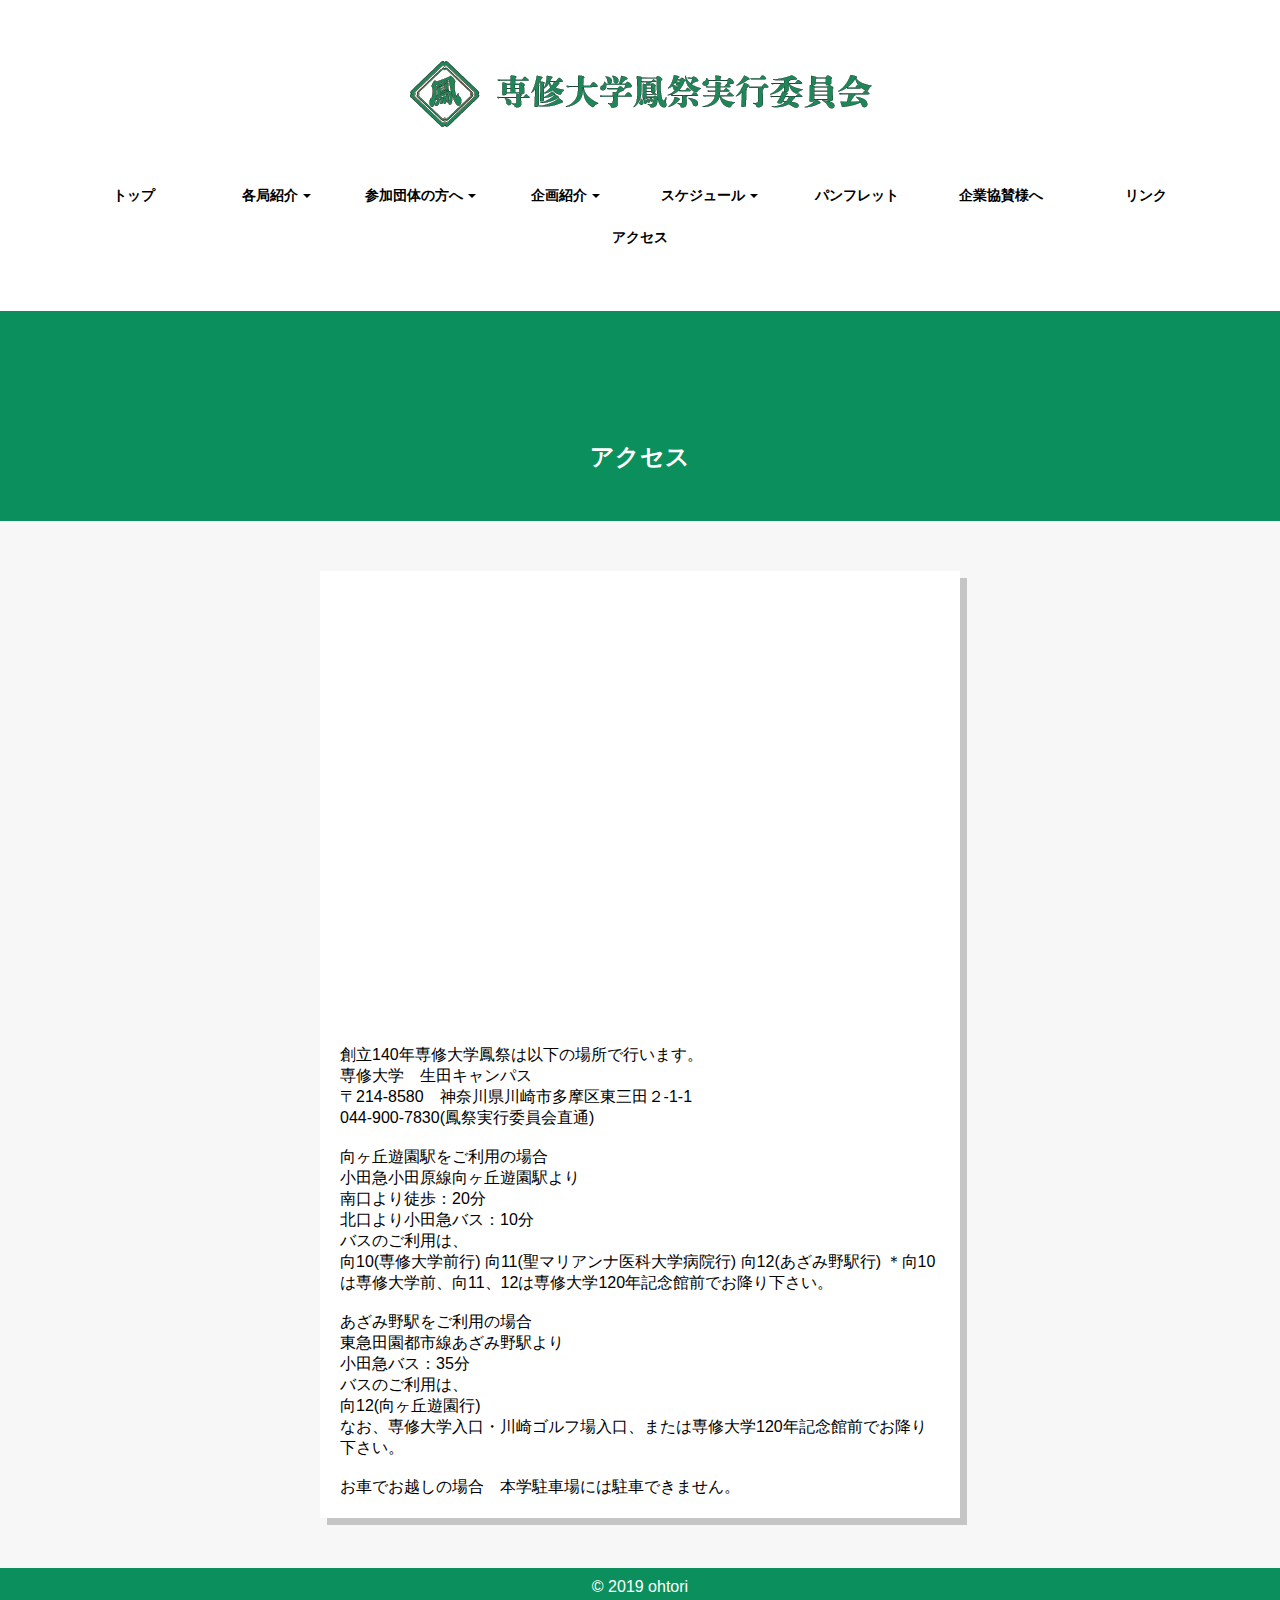
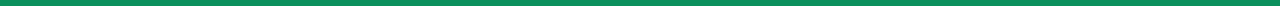
<file: Access.html>
<!doctype html>
<html lang="ja">

<head>
    <meta charset="UTF-8">
    <title>創立140年専修大学鳳祭</title>

    <meta name="viewport" content="width=device-width,initial-scale=1,maximum-scale=1,user-scalable=no">
    <meta name="format-detection" content="telephone=no">
    <link rel="stylesheet" href="stylesheet_mobile.css" media="screen and (min-width: 0px)">
    <link rel="stylesheet" href="stylesheet.css" media="screen and (min-width: 750px)">
</head>

<body>

    <header>

        <div class="pc">
            <img class="pc" src="img/sensyu_logo.png" alt="パソコン用の画像">
            <div class="cp_navi">
                <ul>
                    <li><a href="index.html">トップ</a></li>
                    <li>
                        <a href="Intro.html">各局紹介<span class="caret"></span></a>
                        <div>
                            <ul>
                                <li><a href="Intro.html">企画局I課</a></li>
                                <li><a href="Intro_2.html">企画局II課</a></li>
                                <li><a href="Intro_3.html">渉外局</a></li>
                                <li><a href="Intro_4.html">庶務局</a></li>
                            </ul>
                        </div>
                    </li>
                    <li><a href="Group_2.html">参加団体の方へ<span class="caret"></span></a>
                        <div>
                            <ul>

                                <li><a href="Group_2.html">参加団体の方へ</a></li>
                                <li><a href="Group_3.html">LIVESTAGE 参加団体募集</a></li>
                                <li><a href="Group_4.html">特設ステージ参加団体募集</a></li>
                            </ul>
                        </div>
                    </li>
                    <li><a href="Planning.html">企画紹介<span class="caret"></span></a>
                        <div>
                            <ul>
                                <li><a href="Planning.html#zenya">前夜祭</a></li>
                                <li><a href="Planning.html#talk">トークショー</a></li>
                                <li><a href="Planning.html#stamp">スタンプラリー</a></li>
                                <li><a href="Planning.html#game">ゲーム板</a></li>
                            </ul>
                        </div>
                    </li>
                    <li><a href="
Schedule.html">スケジュール<span class="caret"></span></a>
                        <div>
                            <ul>
                                <li><a href="Schedule.html">4号館特設ステージ</a></li>
                                <li><a href="Schedule.html">第一体育館サークル</a></li>
                            </ul>
                        </div>
                    </li>
                    <li><a href="Pamphlet.html">パンフレット</a></li>
                    <li><a href="Company.html">企業協賛様へ</a></li>
                    <li><a href="Link.html">リンク</a></li>
                    <li><a href="Access.html">アクセス</a></li>
                </ul>
            </div>
        </div>

        <div class="sp">

            <div class="topmanu"> <img class="sp" src="img/sensyu_logo.png" alt="スマートフォン用の画像" width="65%" style="overflow: hidden; float: left; padding-top: 25px; padding-bottom: 20px; padding-left: 30px;">
                <div id="nav-drawer">
                    <input id="nav-input" type="checkbox" class="nav-unshown">
                    <label id="nav-open" for="nav-input" style="overflow: hidden; float: right;"><span></span></label>
                    <label class="nav-unshown" id="nav-close" for="nav-input"></label>
                    <div id="nav-content">

                        <div class="cp_menu">
                            <label for="cp_menu_bar1">
                        <a href="index.html">トップ</a>
                        </label>
                            <input type="radio" name="radio" id="cp_menu_bar1" class="accordion" />

                            <label for="cp_menu_bar2" style="padding-bottom: 20px;padding-top: 20px;">各局紹介</label>
                            <input type="radio" name="radio" id="cp_menu_bar2" class="accordion" />
                            <ul id="link2">
                                <li><a href="Intro.html">企画局I課</a></li>
                                <li><a href="Intro_2.html">企画局II課</a></li>
                                <li><a href="Intro_3.html">渉外局</a></li>
                                <li><a href="Intro_4.html">庶務局</a></li>
                            </ul>

                            <label for="cp_menu_bar3" style="padding-bottom: 20px;padding-top: 20px;">参加団体の方へ</label>
                            <input type="radio" name="radio" id="cp_menu_bar3" class="accordion" />
                            <ul id="link3">
                                <li><a href="Group_2.html">参加団体の方へ</a></li>
                                <li><a href="Group_3.html">LIVESTAGE 参加団体募集</a></li>
                                <li><a href="Group_4.html">特設ステージ参加団体募集</a></li>
                            </ul>

                            <label for="cp_menu_bar4" style="padding-bottom: 20px;padding-top: 20px;">企画紹介</label>
                            <input type="radio" name="radio" id="cp_menu_bar4" class="accordion" />
                            <ul id="link4">
                                <li><a href="Planning.html#zenya">前夜祭</a></li>
                                <li><a href="Planning.html#talk">トークショー</a></li>
                                <li><a href="Planning.html#stamp">スタンプラリー</a></li>
                                <li><a href="Planning.html#game">ゲーム板</a></li>
                            </ul>

                            <label for="cp_menu_bar5"><a href="Schedule.html">スケジュール</a></label>
                            <input type="radio" name="radio" id="cp_menu_bar5" class="accordion" />


                            <label for="cp_menu_bar6"><a href="Pamphlet.html">パンフレット</a></label>
                            <input type="radio" name="radio" id="cp_menu_bar6" class="accordion" />


                            <label for="cp_menu_bar7"><a href="Link.html">リンク</a></label>
                            <input type="radio" name="radio" id="cp_menu_bar7" class="accordion" />


                            <label for="cp_menu_bar8"><a href="Access.html">アクセス</a></label>
                            <input type="radio" name="radio" id="cp_menu_bar8" class="accordion" />


                        </div>
                    </div>
                </div>
            </div>
        </div>

    </header>


    <section class="top">

        <h2>アクセス</h2>

    </section>

    <section class="about">
        <!--<div class="gmap">-->

        <p class="pc">
            <iframe src="https://www.google.com/maps/embed?pb=!1m18!1m12!1m3!1d207388.9274438126!2d139.30510458264922!3d35.69049338976642!2m3!1f0!2f0!3f0!3m2!1i1024!2i768!4f13.1!3m3!1m2!1s0x6018f0cf04b3dfe7%3A0x84bb451d007f1036!2z5bCC5L-u5aSn5a2mIOeUn-eUsOOCreODo-ODs-ODkeOCuQ!5e0!3m2!1sja!2sjp!4v1560528003295!5m2!1sja!2sjp" width="600" height="450" frameborder="" style="border:0" allowfullscreen></iframe> 創立140年専修大学鳳祭は以下の場所で行います。

            <br> 専修大学　生田キャンパス
            <br> 〒214-8580　神奈川県川崎市多摩区東三田２-1-1
            <br> 044-900-7830(鳳祭実行委員会直通)
            <br><br> 向ヶ丘遊園駅をご利用の場合

            <br> 小田急小田原線向ヶ丘遊園駅より
            <br> 南口より徒歩：20分
            <br> 北口より小田急バス：10分
            <br> バスのご利用は、
            <br> 向10(専修大学前行) 向11(聖マリアンナ医科大学病院行) 向12(あざみ野駅行) ＊向10は専修大学前、向11、12は専修大学120年記念館前でお降り下さい。
            <br><br> あざみ野駅をご利用の場合
            <br> 東急田園都市線あざみ野駅より
            <br> 小田急バス：35分
            <br> バスのご利用は、
            <br> 向12(向ヶ丘遊園行)
            <br> なお、専修大学入口・川崎ゴルフ場入口、または専修大学120年記念館前でお降り下さい。
            <br><br> お車でお越しの場合　本学駐車場には駐車できません。


        </p>
        <div class="sp">
            <div class="gmap">

                <iframe src="https://www.google.com/maps/embed?pb=!1m18!1m12!1m3!1d207388.9274438126!2d139.30510458264922!3d35.69049338976642!2m3!1f0!2f0!3f0!3m2!1i1024!2i768!4f13.1!3m3!1m2!1s0x6018f0cf04b3dfe7%3A0x84bb451d007f1036!2z5bCC5L-u5aSn5a2mIOeUn-eUsOOCreODo-ODs-ODkeOCuQ!5e0!3m2!1sja!2sjp!4v1560528003295!5m2!1sja!2sjp" width="600" height="450" frameborder="" style="border:0" allowfullscreen></iframe>
            </div>
            <p>創立140年専修大学鳳祭は以下の場所で行います。

                <br> 専修大学　生田キャンパス
                <br> 〒214-8580　神奈川県川崎市多摩区東三田２-1-1
                <br> 044-900-7830(鳳祭実行委員会直通)
                <br><br> 向ヶ丘遊園駅をご利用の場合

                <br> 小田急小田原線向ヶ丘遊園駅より
                <br> 南口より徒歩：20分
                <br> 北口より小田急バス：10分
                <br> バスのご利用は、
                <br> 向10(専修大学前行) 向11(聖マリアンナ医科大学病院行) 向12(あざみ野駅行) ＊向10は専修大学前、向11、12は専修大学120年記念館前でお降り下さい。
                <br><br> あざみ野駅をご利用の場合
                <br> 東急田園都市線あざみ野駅より
                <br> 小田急バス：35分
                <br> バスのご利用は、
                <br> 向12(向ヶ丘遊園行)
                <br> なお、専修大学入口・川崎ゴルフ場入口、または専修大学120年記念館前でお降り下さい。
                <br><br> お車でお越しの場合　本学駐車場には駐車できません。


            </p>
        </div>
    </section>



    <footer>&copy; 2019 ohtori</footer>

</body>

</html>
</file>
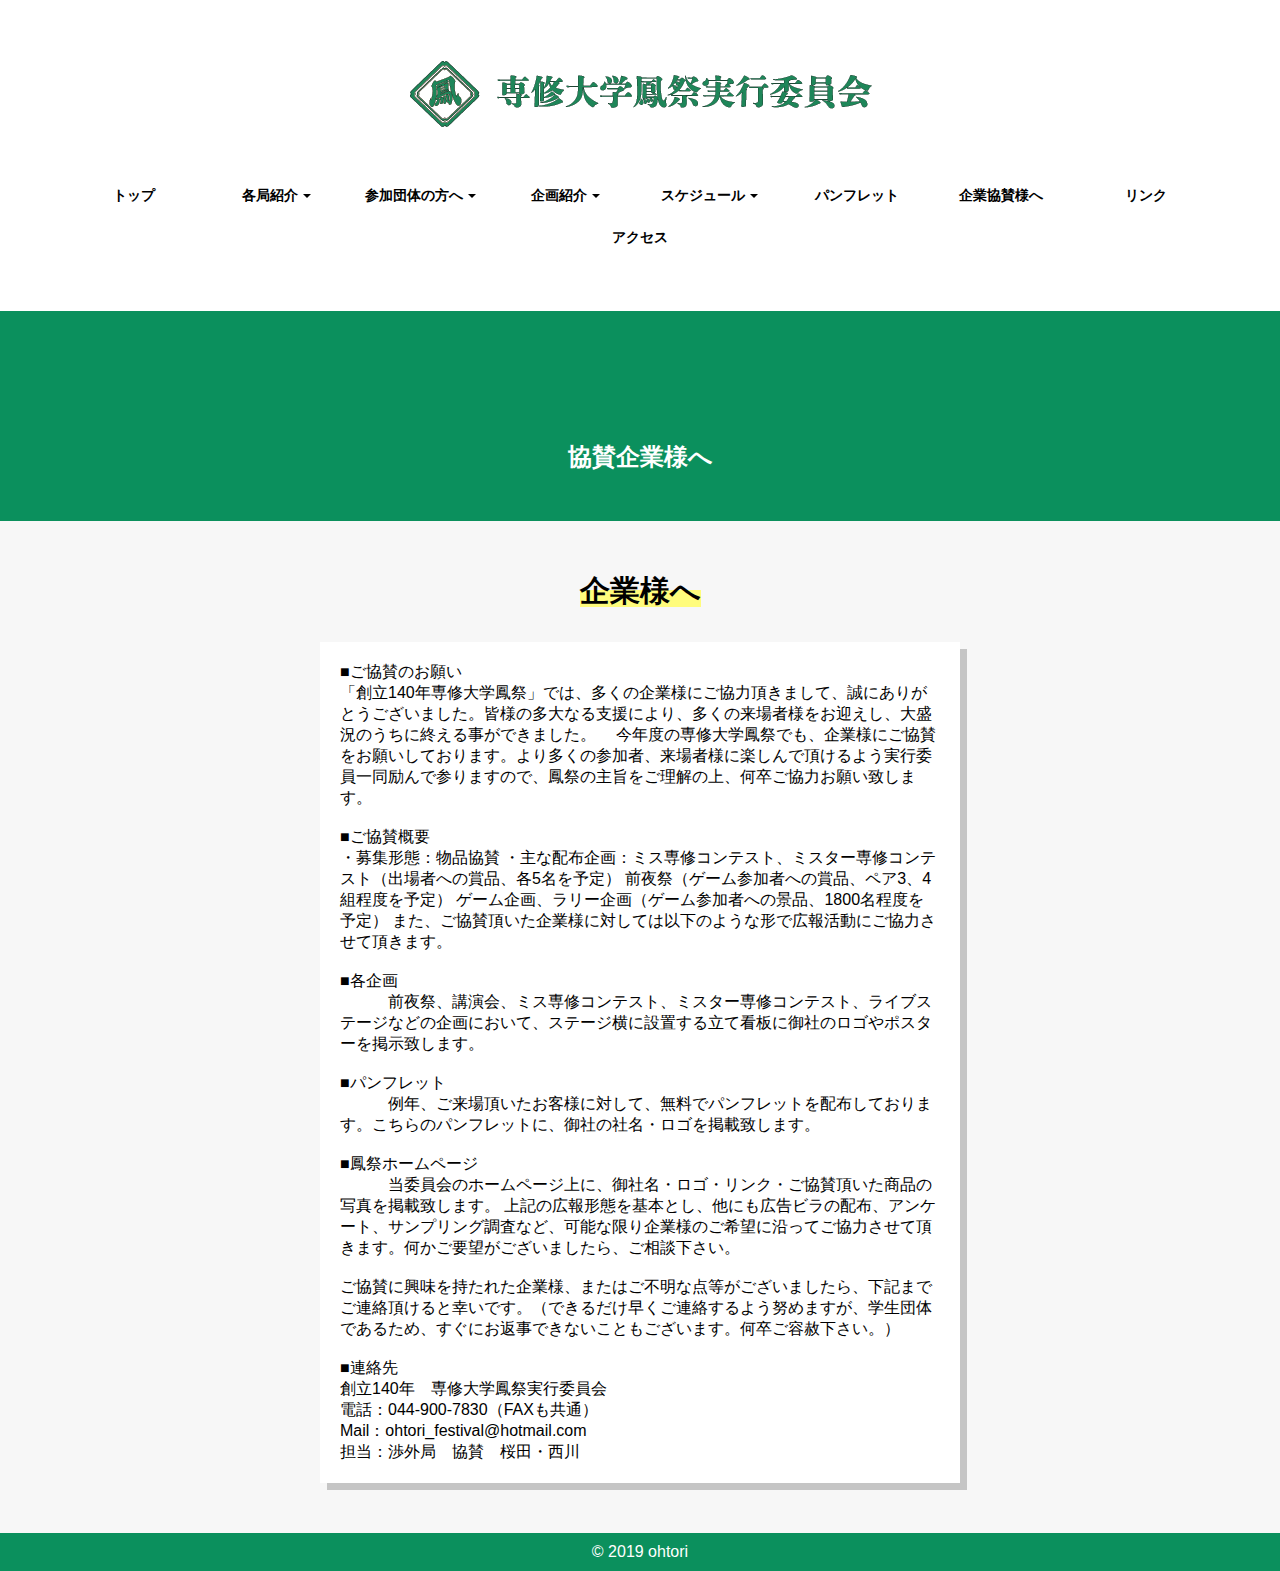
<file: Company.html>
<!doctype html>
<html lang="ja">

<head>
    <meta charset="UTF-8">
    <title>創立140年専修大学鳳祭</title>

    <meta name="viewport" content="width=device-width,initial-scale=1,maximum-scale=1,user-scalable=no">
    <meta name="format-detection" content="telephone=no">
    <link rel="stylesheet" href="stylesheet_mobile.css" media="screen and (min-width: 0px)">
    <link rel="stylesheet" href="stylesheet.css" media="screen and (min-width: 750px)">

</head>

<body>

    <header>

        <div class="pc">
            <img class="pc" src="img/sensyu_logo.png" alt="パソコン用の画像">
            <div class="cp_navi">
                <ul>
                    <li><a href="index.html">トップ</a></li>
                    <li>
                        <a href="Intro.html">各局紹介<span class="caret"></span></a>
                        <div>
                            <ul>
                                <li><a href="Intro.html">企画局I課</a></li>
                                <li><a href="Intro_2.html">企画局II課</a></li>
                                <li><a href="Intro_3.html">渉外局</a></li>
                                <li><a href="Intro_4.html">庶務局</a></li>
                            </ul>
                        </div>
                    </li>
                    <li><a href="Group_2.html">参加団体の方へ<span class="caret"></span></a>
                        <div>
                            <ul>

                                <li><a href="Group_2.html">参加団体の方へ</a></li>
                                <li><a href="Group_3.html">LIVESTAGE 参加団体募集</a></li>
                                <li><a href="Group_4.html">特設ステージ参加団体募集</a></li>
                            </ul>
                        </div>
                    </li>
                    <li><a href="Planning.html">企画紹介<span class="caret"></span></a>
                        <div>
                            <ul>
                                <li><a href="Planning.html#zenya">前夜祭</a></li>
                                <li><a href="Planning.html#talk">トークショー</a></li>
                                <li><a href="Planning.html#stamp">スタンプラリー</a></li>
                                <li><a href="Planning.html#game">ゲーム板</a></li>
                            </ul>
                        </div>
                    </li>
                    <li><a href="
Schedule.html">スケジュール<span class="caret"></span></a>
                        <div>
                            <ul>
                                <li><a href="Schedule.html">4号館特設ステージ</a></li>
                                <li><a href="Schedule.html">第一体育館サークル</a></li>
                            </ul>
                        </div>
                    </li>
                    <li><a href="Pamphlet.html">パンフレット</a></li>
                    <li><a href="Company.html">企業協賛様へ</a></li>
                    <li><a href="Link.html">リンク</a></li>
                    <li><a href="Access.html">アクセス</a></li>
                </ul>
            </div>
        </div>

        <div class="sp">

            <div class="topmanu"> <img class="sp" src="img/sensyu_logo.png" alt="スマートフォン用の画像" width="65%" style="overflow: hidden; float: left; padding-top: 25px; padding-bottom: 20px; padding-left: 30px;">
                <div id="nav-drawer">
                    <input id="nav-input" type="checkbox" class="nav-unshown">
                    <label id="nav-open" for="nav-input" style="overflow: hidden; float: right;"><span></span></label>
                    <label class="nav-unshown" id="nav-close" for="nav-input"></label>
                    <div id="nav-content">

                        <div class="cp_menu">
                            <label for="cp_menu_bar1">
                        <a href="index.html">トップ</a>
                        </label>
                            <input type="radio" name="radio" id="cp_menu_bar1" class="accordion" />

                            <label for="cp_menu_bar2" style="padding-bottom: 20px;padding-top: 20px;">各局紹介</label>
                            <input type="radio" name="radio" id="cp_menu_bar2" class="accordion" />
                            <ul id="link2">
                                <li><a href="Intro.html">企画局I課</a></li>
                                <li><a href="Intro_2.html">企画局II課</a></li>
                                <li><a href="Intro_3.html">渉外局</a></li>
                                <li><a href="Intro_4.html">庶務局</a></li>
                            </ul>

                            <label for="cp_menu_bar3" style="padding-bottom: 20px;padding-top: 20px;">参加団体の方へ</label>
                            <input type="radio" name="radio" id="cp_menu_bar3" class="accordion" />
                            <ul id="link3">
                                <li><a href="Group_2.html">参加団体の方へ</a></li>
                                <li><a href="Group_3.html">LIVESTAGE 参加団体募集</a></li>
                                <li><a href="Group_4.html">特設ステージ参加団体募集</a></li>
                            </ul>

                            <label for="cp_menu_bar4" style="padding-bottom: 20px;padding-top: 20px;">企画紹介</label>
                            <input type="radio" name="radio" id="cp_menu_bar4" class="accordion" />
                            <ul id="link4">
                                <li><a href="Planning.html#zenya">前夜祭</a></li>
                                <li><a href="Planning.html#talk">トークショー</a></li>
                                <li><a href="Planning.html#stamp">スタンプラリー</a></li>
                                <li><a href="Planning.html#game">ゲーム板</a></li>
                            </ul>

                            <label for="cp_menu_bar5"><a href="Schedule.html">スケジュール</a></label>
                            <input type="radio" name="radio" id="cp_menu_bar5" class="accordion" />


                            <label for="cp_menu_bar6"><a href="Pamphlet.html">パンフレット</a></label>
                            <input type="radio" name="radio" id="cp_menu_bar6" class="accordion" />


                            <label for="cp_menu_bar7"><a href="Link.html">リンク</a></label>
                            <input type="radio" name="radio" id="cp_menu_bar7" class="accordion" />


                            <label for="cp_menu_bar8"><a href="Access.html">アクセス</a></label>
                            <input type="radio" name="radio" id="cp_menu_bar8" class="accordion" />


                        </div>
                    </div>
                </div>
            </div>
        </div>

    </header>

    <section class="top">

        <h2>協賛企業様へ</h2>

    </section>

    <section class="about">
        <h2 class="title"><span class="marker10">企業様へ</span></h2>
        <p>■ご協賛のお願い<br> 「創立140年専修大学鳳祭」では、多くの企業様にご協力頂きまして、誠にありがとうございました。皆様の多大なる支援により、多くの来場者様をお迎えし、大盛況のうちに終える事ができました。 　今年度の専修大学鳳祭でも、企業様にご協賛をお願いしております。より多くの参加者、来場者様に楽しんで頂けるよう実行委員一同励んで参りますので、鳳祭の主旨をご理解の上、何卒ご協力お願い致します。
            <br><br> ■ご協賛概要
            <br> ・募集形態：物品協賛 ・主な配布企画：ミス専修コンテスト、ミスター専修コンテスト（出場者への賞品、各5名を予定） 前夜祭（ゲーム参加者への賞品、ペア3、4組程度を予定） ゲーム企画、ラリー企画（ゲーム参加者への景品、1800名程度を予定） また、ご協賛頂いた企業様に対しては以下のような形で広報活動にご協力させて頂きます。

            <br><br> ■各企画
            <br> 　　　前夜祭、講演会、ミス専修コンテスト、ミスター専修コンテスト、ライブステージなどの企画において、ステージ横に設置する立て看板に御社のロゴやポスターを掲示致します。
            <br><br> ■パンフレット
            <br> 　　　例年、ご来場頂いたお客様に対して、無料でパンフレットを配布しております。こちらのパンフレットに、御社の社名・ロゴを掲載致します。
            <br><br> ■鳳祭ホームページ
            <br> 　　　当委員会のホームページ上に、御社名・ロゴ・リンク・ご協賛頂いた商品の写真を掲載致します。 上記の広報形態を基本とし、他にも広告ビラの配布、アンケート、サンプリング調査など、可能な限り企業様のご希望に沿ってご協力させて頂きます。何かご要望がございましたら、ご相談下さい。
            <br><br> ご協賛に興味を持たれた企業様、またはご不明な点等がございましたら、下記までご連絡頂けると幸いです。（できるだけ早くご連絡するよう努めますが、学生団体であるため、すぐにお返事できないこともございます。何卒ご容赦下さい。）

            <br><br> ■連絡先
            <br> 創立140年　専修大学鳳祭実行委員会
            <br> 電話：044-900-7830（FAXも共通）
            <br> Mail：ohtori_festival@hotmail.com
            <br> 担当：渉外局　協賛　桜田・西川
        </p>
    </section>


    <footer>&copy; 2019 ohtori</footer>

</body>

</html>
</file>
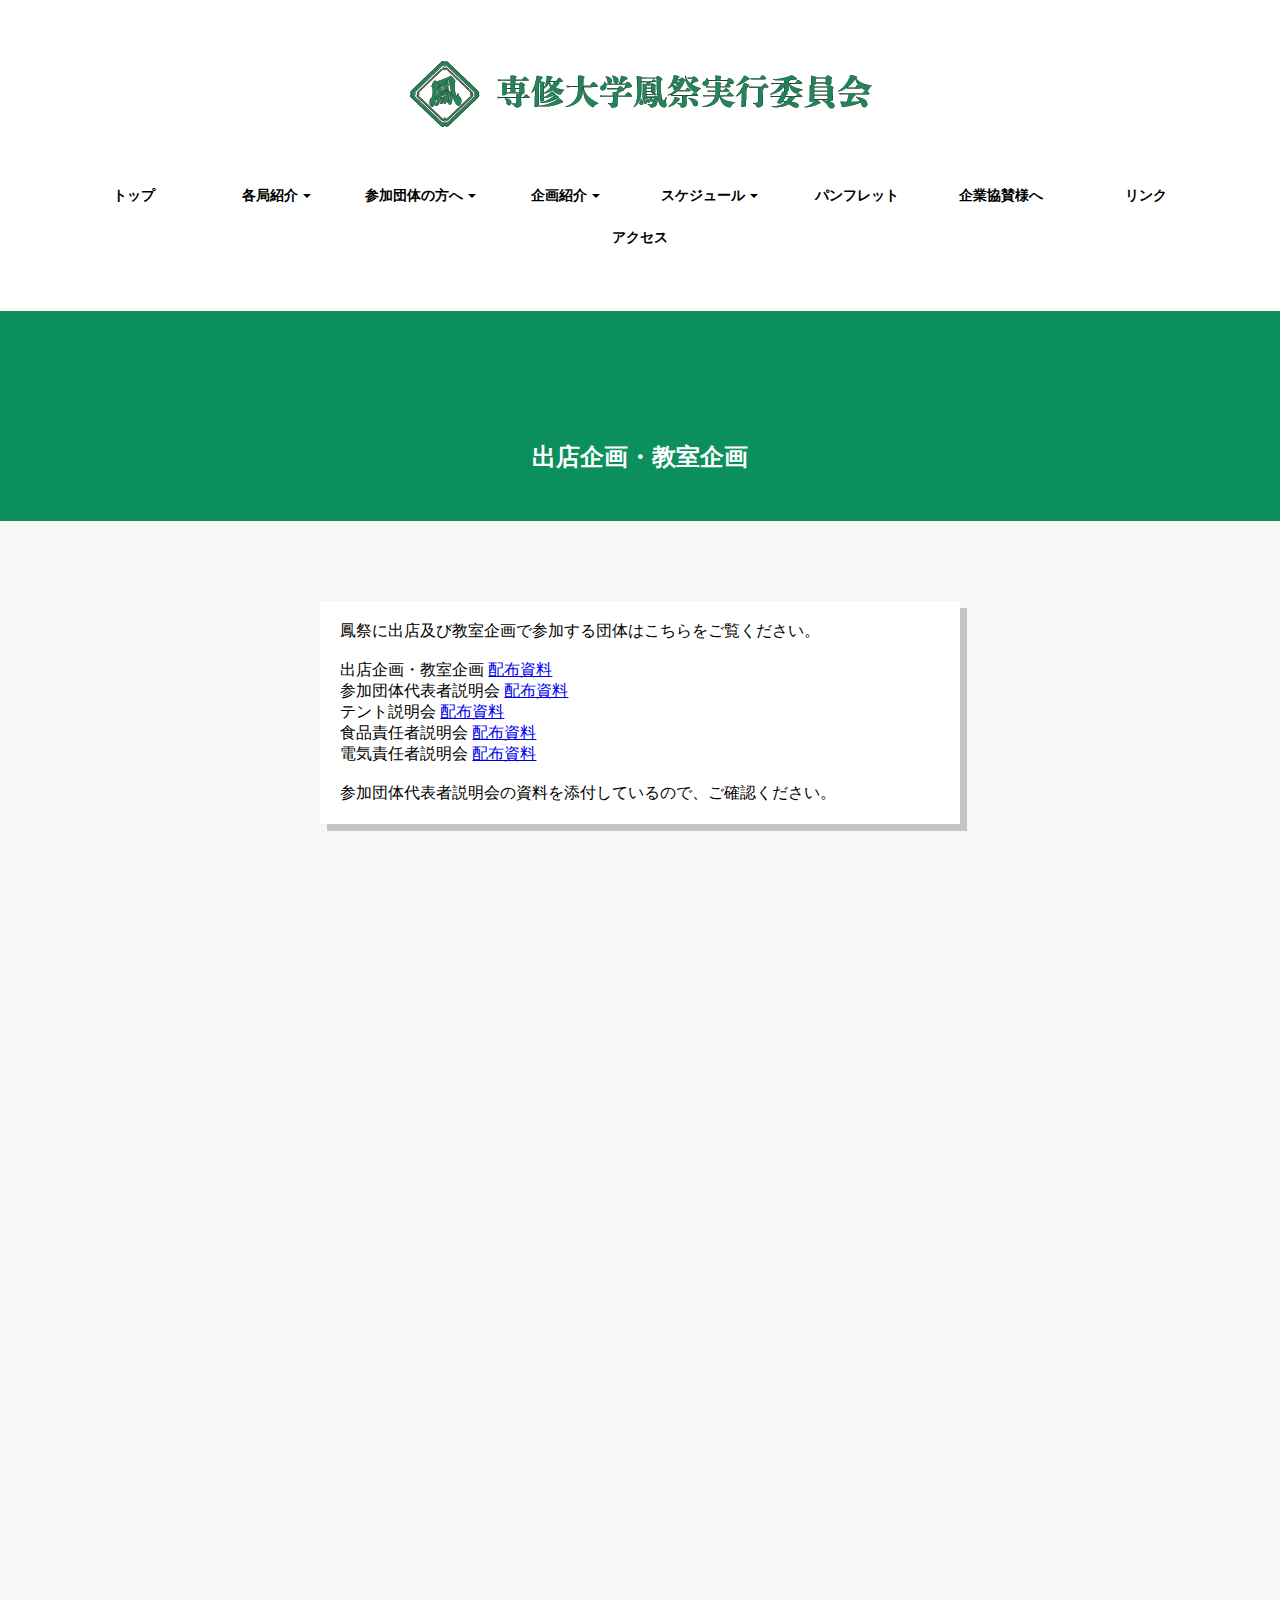
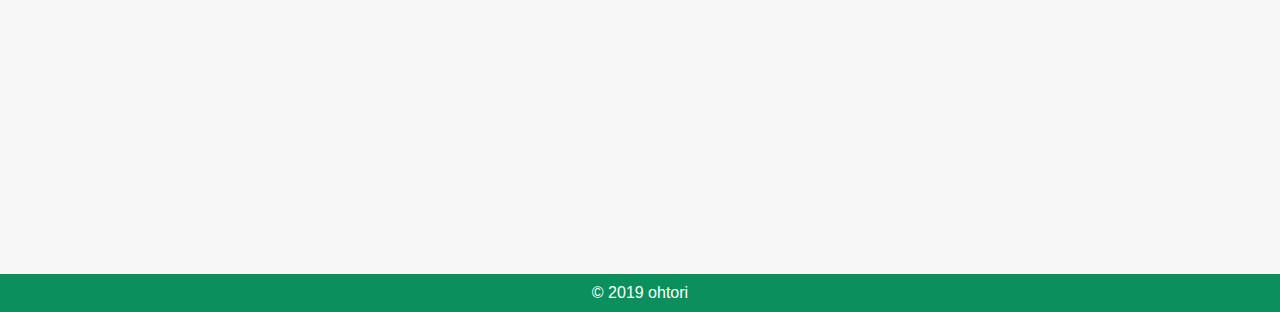
<file: Group_2.html>
<!doctype html>
<html lang="ja">

<head>
    <meta charset="UTF-8">
    <title>創立140年専修大学鳳祭</title>

    <meta name="viewport" content="width=device-width,initial-scale=1,maximum-scale=1,user-scalable=no">
    <meta name="format-detection" content="telephone=no">
    <link rel="stylesheet" href="stylesheet_mobile.css" media="screen and (min-width: 0px)">
    <link rel="stylesheet" href="stylesheet.css" media="screen and (min-width: 750px)">

</head>

<body>

    <header>

        <div class="pc">
            <img class="pc" src="img/sensyu_logo.png" alt="パソコン用の画像">
            <div class="cp_navi">
                <ul>
                    <li><a href="index.html">トップ</a></li>
                    <li>
                        <a href="Intro.html">各局紹介<span class="caret"></span></a>
                        <div>
                            <ul>
                                <li><a href="Intro.html">企画局I課</a></li>
                                <li><a href="Intro_2.html">企画局II課</a></li>
                                <li><a href="Intro_3.html">渉外局</a></li>
                                <li><a href="Intro_4.html">庶務局</a></li>
                            </ul>
                        </div>
                    </li>
                    <li><a href="Group_2.html">参加団体の方へ<span class="caret"></span></a>
                        <div>
                            <ul>

                                <li><a href="Group_2.html">参加団体の方へ</a></li>
                                <li><a href="Group_3.html">LIVESTAGE 参加団体募集</a></li>
                                <li><a href="Group_4.html">特設ステージ参加団体募集</a></li>
                            </ul>
                        </div>
                    </li>
                    <li><a href="Planning.html">企画紹介<span class="caret"></span></a>
                        <div>
                            <ul>
                                <li><a href="Planning.html#zenya">前夜祭</a></li>
                                <li><a href="Planning.html#talk">トークショー</a></li>
                                <li><a href="Planning.html#stamp">スタンプラリー</a></li>
                                <li><a href="Planning.html#game">ゲーム板</a></li>
                            </ul>
                        </div>
                    </li>
                    <li><a href="
Schedule.html">スケジュール<span class="caret"></span></a>
                        <div>
                            <ul>
                                <li><a href="Schedule.html">4号館特設ステージ</a></li>
                                <li><a href="Schedule.html">第一体育館サークル</a></li>
                            </ul>
                        </div>
                    </li>
                    <li><a href="Pamphlet.html">パンフレット</a></li>
                    <li><a href="Company.html">企業協賛様へ</a></li>
                    <li><a href="Link.html">リンク</a></li>
                    <li><a href="Access.html">アクセス</a></li>
                </ul>
            </div>
        </div>

        <div class="sp">

            <div class="topmanu"> <img class="sp" src="img/sensyu_logo.png" alt="スマートフォン用の画像" width="65%" style="overflow: hidden; float: left; padding-top: 25px; padding-bottom: 20px; padding-left: 30px;">
                <div id="nav-drawer">
                    <input id="nav-input" type="checkbox" class="nav-unshown">
                    <label id="nav-open" for="nav-input" style="overflow: hidden; float: right;"><span></span></label>
                    <label class="nav-unshown" id="nav-close" for="nav-input"></label>
                    <div id="nav-content">

                        <div class="cp_menu">
                            <label for="cp_menu_bar1">
                        <a href="index.html">トップ</a>
                        </label>
                            <input type="radio" name="radio" id="cp_menu_bar1" class="accordion" />

                            <label for="cp_menu_bar2" style="padding-bottom: 20px;padding-top: 20px;">各局紹介</label>
                            <input type="radio" name="radio" id="cp_menu_bar2" class="accordion" />
                            <ul id="link2">
                                <li><a href="Intro.html">企画局I課</a></li>
                                <li><a href="Intro_2.html">企画局II課</a></li>
                                <li><a href="Intro_3.html">渉外局</a></li>
                                <li><a href="Intro_4.html">庶務局</a></li>
                            </ul>

                            <label for="cp_menu_bar3" style="padding-bottom: 20px;padding-top: 20px;">参加団体の方へ</label>
                            <input type="radio" name="radio" id="cp_menu_bar3" class="accordion" />
                            <ul id="link3">
                                <li><a href="Group_2.html">参加団体の方へ</a></li>
                                <li><a href="Group_3.html">LIVESTAGE 参加団体募集</a></li>
                                <li><a href="Group_4.html">特設ステージ参加団体募集</a></li>
                            </ul>

                            <label for="cp_menu_bar4" style="padding-bottom: 20px;padding-top: 20px;">企画紹介</label>
                            <input type="radio" name="radio" id="cp_menu_bar4" class="accordion" />
                            <ul id="link4">
                                <li><a href="Planning.html#zenya">前夜祭</a></li>
                                <li><a href="Planning.html#talk">トークショー</a></li>
                                <li><a href="Planning.html#stamp">スタンプラリー</a></li>
                                <li><a href="Planning.html#game">ゲーム板</a></li>
                            </ul>

                            <label for="cp_menu_bar5"><a href="Schedule.html">スケジュール</a></label>
                            <input type="radio" name="radio" id="cp_menu_bar5" class="accordion" />


                            <label for="cp_menu_bar6"><a href="Pamphlet.html">パンフレット</a></label>
                            <input type="radio" name="radio" id="cp_menu_bar6" class="accordion" />


                            <label for="cp_menu_bar7"><a href="Link.html">リンク</a></label>
                            <input type="radio" name="radio" id="cp_menu_bar7" class="accordion" />


                            <label for="cp_menu_bar8"><a href="Access.html">アクセス</a></label>
                            <input type="radio" name="radio" id="cp_menu_bar8" class="accordion" />


                        </div>
                    </div>
                </div>
            </div>
        </div>

    </header>

    <section class="top">

        <h2>出店企画・教室企画</h2>

    </section>

    <section class="about">
        <h2 class="title"></h2>
        <p>鳳祭に出店及び教室企画で参加する団体はこちらをご覧ください。<br><br> 出店企画・教室企画 <a href="http://ohtori-senshu.com/?page_id=363">配布資料</a><br> 参加団体代表者説明会 <a href="http://ohtori-senshu.com/wordpress/wp-content/uploads/2018/10/6d29861c43e67ccf702178a201ef765b.pdf">配布資料</a><br> テント説明会 <a href="http://ohtori-senshu.com/wordpress/wp-content/uploads/2018/10/06f3c7cfae4e0475824a0776fc08b84e-1.pdf">配布資料</a><br> 食品責任者説明会 <a href="http://ohtori-senshu.com/wordpress/wp-content/uploads/2018/10/24f04a370103807542987ef4221f1a04.pdf">配布資料</a><br> 電気責任者説明会 <a href="http://ohtori-senshu.com/wordpress/wp-content/uploads/2018/10/5dbb50f8bf42993d43bbb409e9cf187b.pdf">配布資料</a><br><br> 参加団体代表者説明会の資料を添付しているので、ご確認ください。
        </p>
    </section>

    <section class="bodyh">
    </section>



    <footer>&copy; 2019 ohtori</footer>

</body>

</html>
</file>
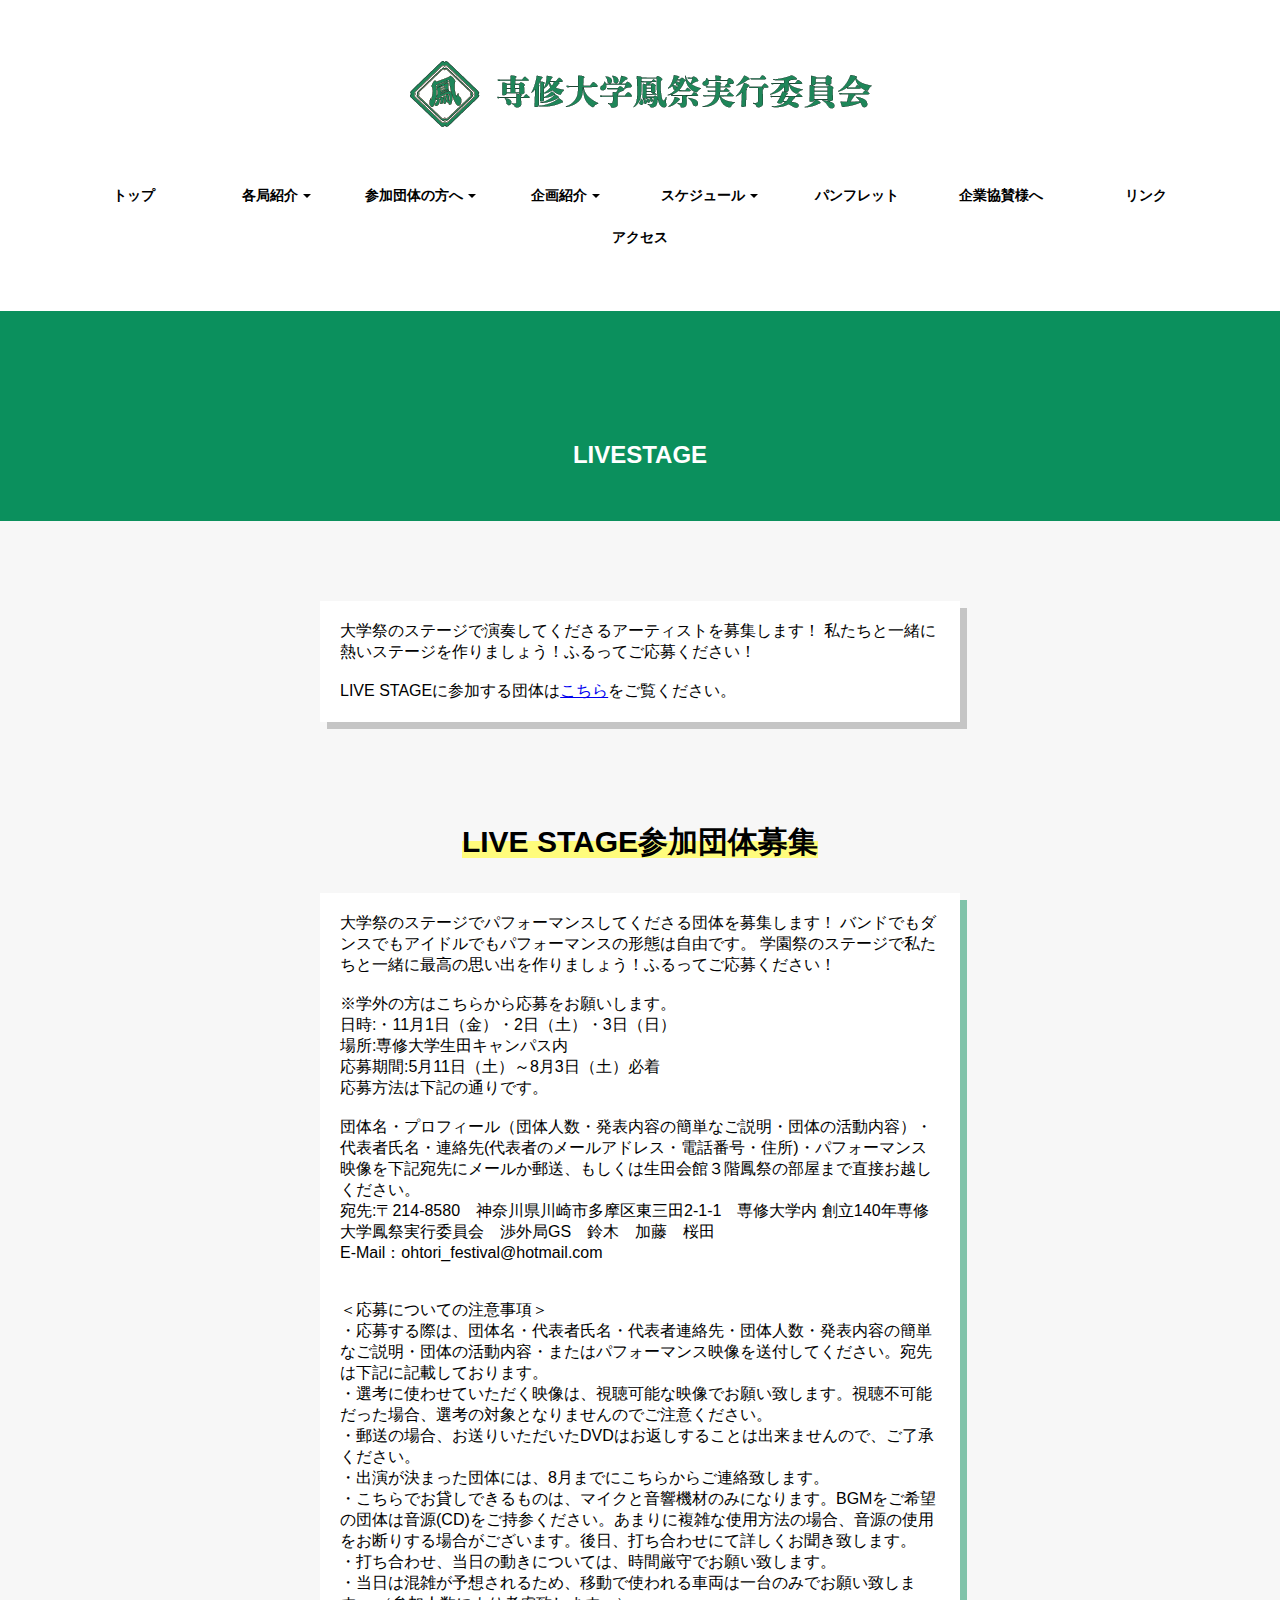
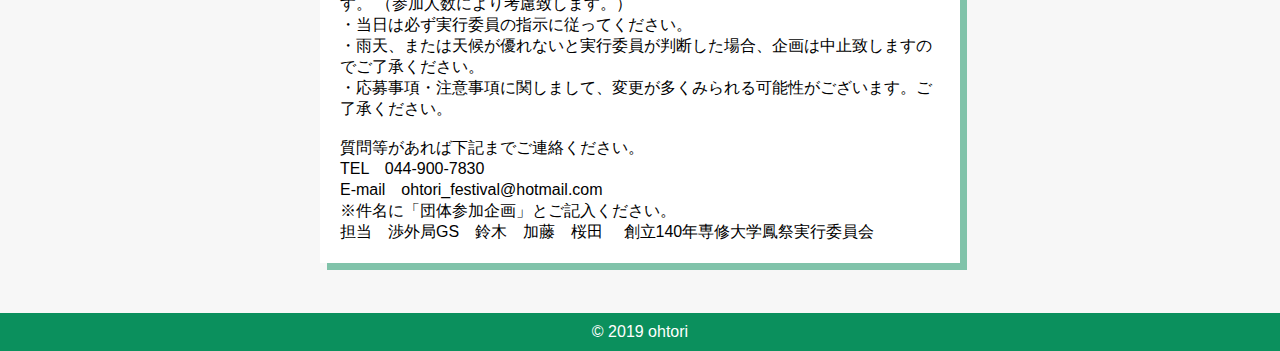
<file: Group_3.html>
<!doctype html>
<html lang="ja">

<head>
    <meta charset="UTF-8">
    <title>創立140年専修大学鳳祭</title>

    <meta name="viewport" content="width=device-width,initial-scale=1,maximum-scale=1,user-scalable=no">
    <meta name="format-detection" content="telephone=no">
    <link rel="stylesheet" href="stylesheet_mobile.css" media="screen and (min-width: 0px)">
    <link rel="stylesheet" href="stylesheet.css" media="screen and (min-width: 750px)">

</head>

<body>

    <header>

        <div class="pc">
            <img class="pc" src="img/sensyu_logo.png" alt="パソコン用の画像">
            <div class="cp_navi">
                <ul>
                    <li><a href="index.html">トップ</a></li>
                    <li>
                        <a href="Intro.html">各局紹介<span class="caret"></span></a>
                        <div>
                            <ul>
                                <li><a href="Intro.html">企画局I課</a></li>
                                <li><a href="Intro_2.html">企画局II課</a></li>
                                <li><a href="Intro_3.html">渉外局</a></li>
                                <li><a href="Intro_4.html">庶務局</a></li>
                            </ul>
                        </div>
                    </li>
                    <li><a href="Group_2.html">参加団体の方へ<span class="caret"></span></a>
                        <div>
                            <ul>

                                <li><a href="Group_2.html">参加団体の方へ</a></li>
                                <li><a href="Group_3.html">LIVESTAGE 参加団体募集</a></li>
                                <li><a href="Group_4.html">特設ステージ参加団体募集</a></li>
                            </ul>
                        </div>
                    </li>
                    <li><a href="Planning.html">企画紹介<span class="caret"></span></a>
                        <div>
                            <ul>
                                <li><a href="Planning.html#zenya">前夜祭</a></li>
                                <li><a href="Planning.html#talk">トークショー</a></li>
                                <li><a href="Planning.html#stamp">スタンプラリー</a></li>
                                <li><a href="Planning.html#game">ゲーム板</a></li>
                            </ul>
                        </div>
                    </li>
                    <li><a href="
Schedule.html">スケジュール<span class="caret"></span></a>
                        <div>
                            <ul>
                                <li><a href="Schedule.html">4号館特設ステージ</a></li>
                                <li><a href="Schedule.html">第一体育館サークル</a></li>
                            </ul>
                        </div>
                    </li>
                    <li><a href="Pamphlet.html">パンフレット</a></li>
                    <li><a href="Company.html">企業協賛様へ</a></li>
                    <li><a href="Link.html">リンク</a></li>
                    <li><a href="Access.html">アクセス</a></li>
                </ul>
            </div>
        </div>

        <div class="sp">

            <div class="topmanu"> <img class="sp" src="img/sensyu_logo.png" alt="スマートフォン用の画像" width="65%" style="overflow: hidden; float: left; padding-top: 25px; padding-bottom: 20px; padding-left: 30px;">
                <div id="nav-drawer">
                    <input id="nav-input" type="checkbox" class="nav-unshown">
                    <label id="nav-open" for="nav-input" style="overflow: hidden; float: right;"><span></span></label>
                    <label class="nav-unshown" id="nav-close" for="nav-input"></label>
                    <div id="nav-content">

                        <div class="cp_menu">
                            <label for="cp_menu_bar1">
                        <a href="index.html">トップ</a>
                        </label>
                            <input type="radio" name="radio" id="cp_menu_bar1" class="accordion" />

                            <label for="cp_menu_bar2" style="padding-bottom: 20px;padding-top: 20px;">各局紹介</label>
                            <input type="radio" name="radio" id="cp_menu_bar2" class="accordion" />
                            <ul id="link2">
                                <li><a href="Intro.html">企画局I課</a></li>
                                <li><a href="Intro_2.html">企画局II課</a></li>
                                <li><a href="Intro_3.html">渉外局</a></li>
                                <li><a href="Intro_4.html">庶務局</a></li>
                            </ul>

                            <label for="cp_menu_bar3" style="padding-bottom: 20px;padding-top: 20px;">参加団体の方へ</label>
                            <input type="radio" name="radio" id="cp_menu_bar3" class="accordion" />
                            <ul id="link3">
                                <li><a href="Group_2.html">参加団体の方へ</a></li>
                                <li><a href="Group_3.html">LIVESTAGE 参加団体募集</a></li>
                                <li><a href="Group_4.html">特設ステージ参加団体募集</a></li>
                            </ul>

                            <label for="cp_menu_bar4" style="padding-bottom: 20px;padding-top: 20px;">企画紹介</label>
                            <input type="radio" name="radio" id="cp_menu_bar4" class="accordion" />
                            <ul id="link4">
                                <li><a href="Planning.html#zenya">前夜祭</a></li>
                                <li><a href="Planning.html#talk">トークショー</a></li>
                                <li><a href="Planning.html#stamp">スタンプラリー</a></li>
                                <li><a href="Planning.html#game">ゲーム板</a></li>
                            </ul>

                            <label for="cp_menu_bar5"><a href="Schedule.html">スケジュール</a></label>
                            <input type="radio" name="radio" id="cp_menu_bar5" class="accordion" />


                            <label for="cp_menu_bar6"><a href="Pamphlet.html">パンフレット</a></label>
                            <input type="radio" name="radio" id="cp_menu_bar6" class="accordion" />


                            <label for="cp_menu_bar7"><a href="Link.html">リンク</a></label>
                            <input type="radio" name="radio" id="cp_menu_bar7" class="accordion" />


                            <label for="cp_menu_bar8"><a href="Access.html">アクセス</a></label>
                            <input type="radio" name="radio" id="cp_menu_bar8" class="accordion" />


                        </div>
                    </div>
                </div>
            </div>
        </div>

    </header>

    <section class="top">

        <h2>LIVESTAGE</h2>

    </section>

    <section class="about">
        <h2 class="title"></h2>
        <p>大学祭のステージで演奏してくださるアーティストを募集します！ 私たちと一緒に熱いステージを作りましょう！ふるってご応募ください！<br><br>LIVE STAGEに参加する団体は<a href="http://ohtori-senshu.com/?page_id=3220">こちら</a>をご覧ください。
        </p>
    </section>



    <!--
    <section class="photo">
        <h2 class="title">Photo Gallery</h2>
        <div><img src="img/photo-ball.jpg"></div>
        <div><img src="img/photo-stadium.jpg"></div>
        <div><img src="img/photo-members.jpg"></div>
        <div><img src="img/photo-run.jpg"></div>
        <p>毎日18時から21時までテックスタジアムで練習中！！</p>
    </section>
    -->

    <section class="information">
        <h2 class="title"><span class="marker10">LIVE STAGE参加団体募集</span></h2>
        <p>大学祭のステージでパフォーマンスしてくださる団体を募集します！ バンドでもダンスでもアイドルでもパフォーマンスの形態は自由です。 学園祭のステージで私たちと一緒に最高の思い出を作りましょう！ふるってご応募ください！
            <br><br> ※学外の方はこちらから応募をお願いします。
            <br> 日時:・11月1日（金）・2日（土）・3日（日）
            <br> 場所:専修大学生田キャンパス内
            <br> 応募期間:5月11日（土）～8月3日（土）必着
            <br> 応募方法は下記の通りです。
            <br><br> 団体名・プロフィール（団体人数・発表内容の簡単なご説明・団体の活動内容）・代表者氏名・連絡先(代表者のメールアドレス・電話番号・住所)・パフォーマンス映像を下記宛先にメールか郵送、もしくは生田会館３階鳳祭の部屋まで直接お越しください。
            <br> 宛先:〒214-8580　神奈川県川崎市多摩区東三田2-1-1　専修大学内 創立140年専修大学鳳祭実行委員会　渉外局GS　鈴木　加藤　桜田
            <br> E-Mail：ohtori_festival@hotmail.com
            <br><br><br> ＜応募についての注意事項＞
            <br> ・応募する際は、団体名・代表者氏名・代表者連絡先・団体人数・発表内容の簡単なご説明・団体の活動内容・またはパフォーマンス映像を送付してください。宛先は下記に記載しております。
            <br> ・選考に使わせていただく映像は、視聴可能な映像でお願い致します。視聴不可能だった場合、選考の対象となりませんのでご注意ください。
            <br> ・郵送の場合、お送りいただいたDVDはお返しすることは出来ませんので、ご了承ください。
            <br> ・出演が決まった団体には、8月までにこちらからご連絡致します。
            <br> ・こちらでお貸しできるものは、マイクと音響機材のみになります。BGMをご希望の団体は音源(CD)をご持参ください。あまりに複雑な使用方法の場合、音源の使用をお断りする場合がございます。後日、打ち合わせにて詳しくお聞き致します。
            <br> ・打ち合わせ、当日の動きについては、時間厳守でお願い致します。
            <br> ・当日は混雑が予想されるため、移動で使われる車両は一台のみでお願い致します。 （参加人数により考慮致します。）
            <br> ・当日は必ず実行委員の指示に従ってください。
            <br> ・雨天、または天候が優れないと実行委員が判断した場合、企画は中止致しますのでご了承ください。
            <br> ・応募事項・注意事項に関しまして、変更が多くみられる可能性がございます。ご了承ください。
            <br><br> 質問等があれば下記までご連絡ください。

            <br> TEL　044-900-7830
            <br> E-mail　ohtori_festival@hotmail.com
            <br> ※件名に「団体参加企画」とご記入ください。
            <br> 担当　渉外局GS　鈴木　加藤　桜田　 創立140年専修大学鳳祭実行委員会
        </p>
    </section>


    <footer>&copy; 2019 ohtori</footer>

</body>

</html>
</file>
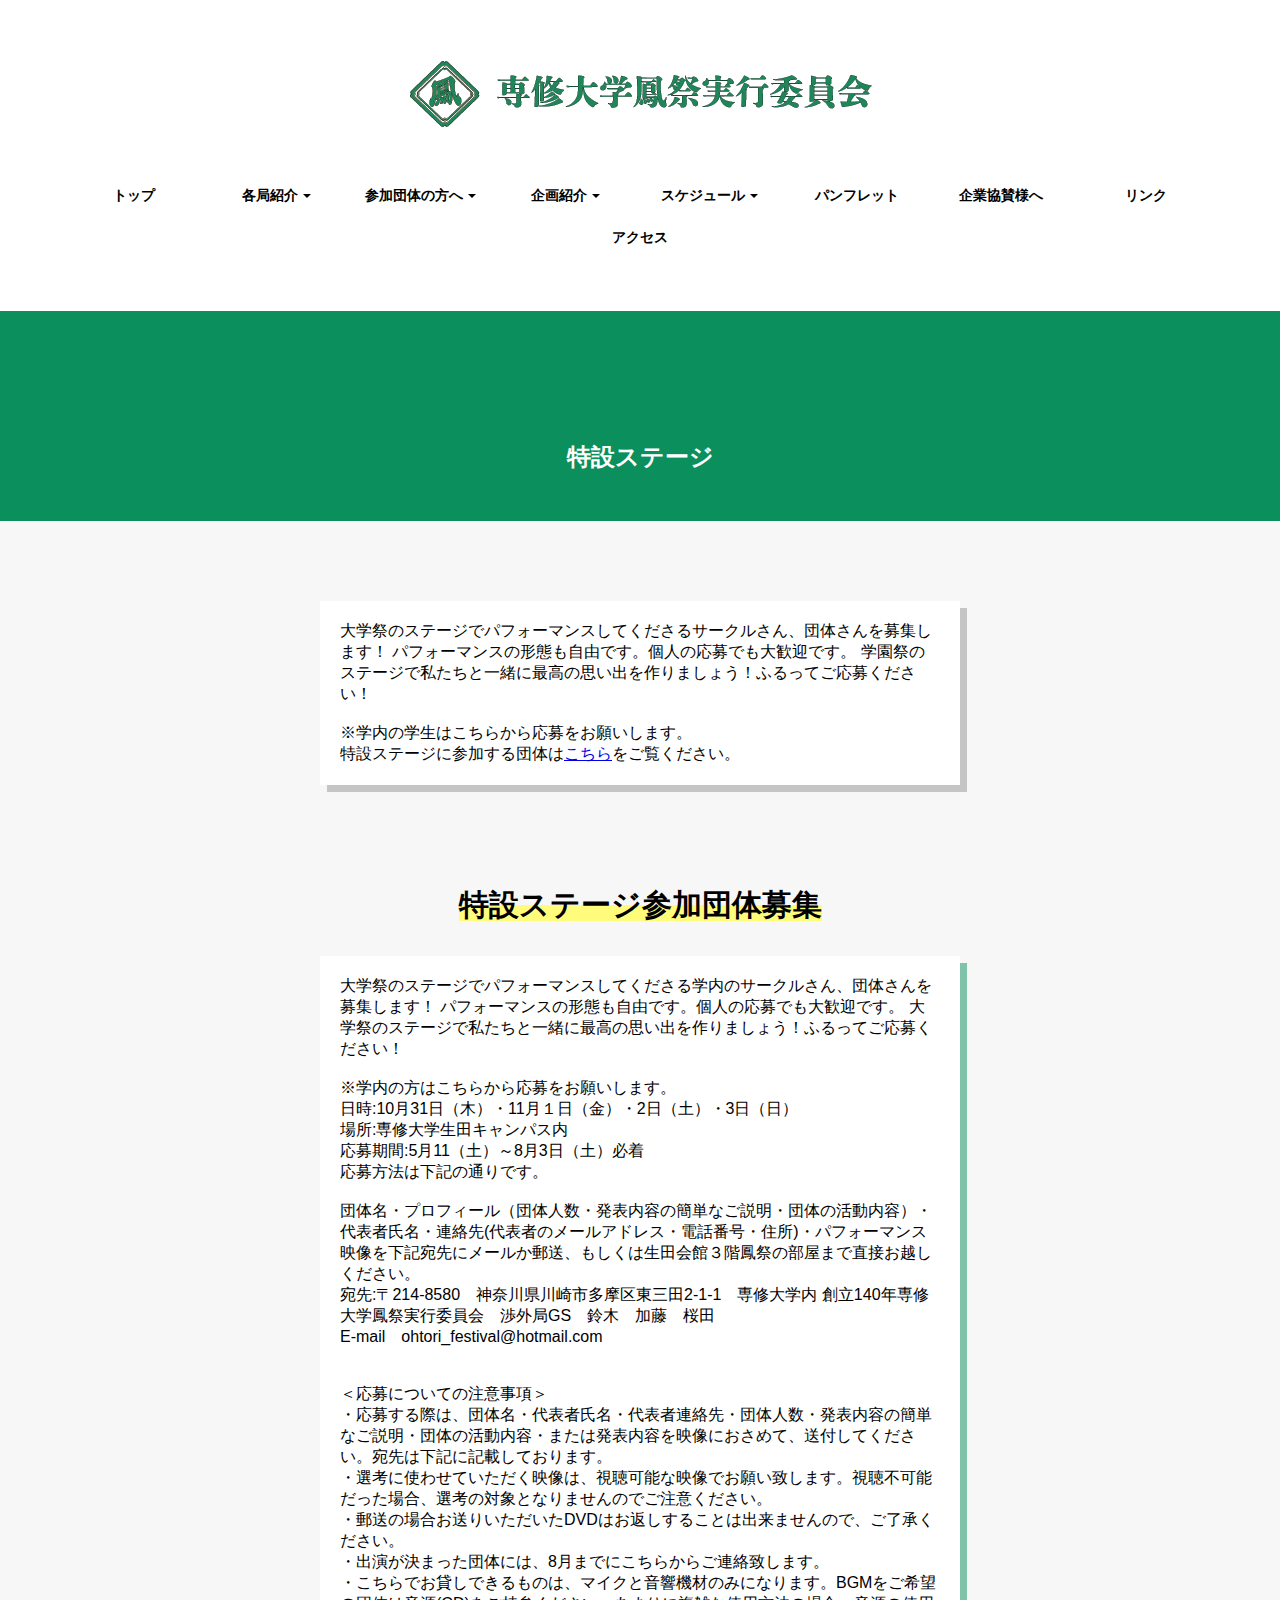
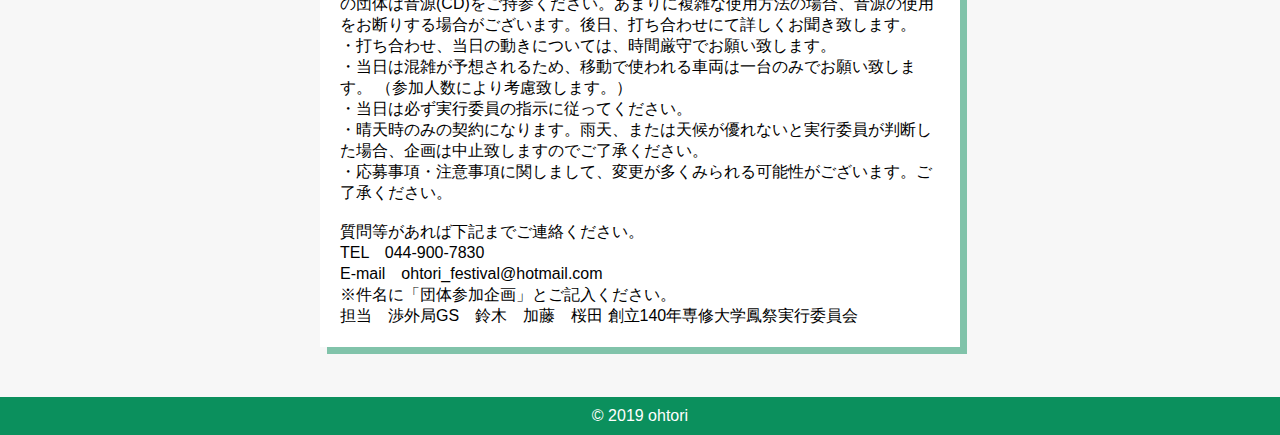
<file: Group_4.html>
<!doctype html>
<html lang="ja">

<head>
    <meta charset="UTF-8">
    <title>創立140年専修大学鳳祭</title>

    <meta name="viewport" content="width=device-width,initial-scale=1,maximum-scale=1,user-scalable=no">
    <meta name="format-detection" content="telephone=no">
    <link rel="stylesheet" href="stylesheet_mobile.css" media="screen and (min-width: 0px)">
    <link rel="stylesheet" href="stylesheet.css" media="screen and (min-width: 750px)">

</head>

<body>

    <header>

        <div class="pc">
            <img class="pc" src="img/sensyu_logo.png" alt="パソコン用の画像">
            <div class="cp_navi">
                <ul>
                    <li><a href="index.html">トップ</a></li>
                    <li>
                        <a href="Intro.html">各局紹介<span class="caret"></span></a>
                        <div>
                            <ul>
                                <li><a href="Intro.html">企画局I課</a></li>
                                <li><a href="Intro_2.html">企画局II課</a></li>
                                <li><a href="Intro_3.html">渉外局</a></li>
                                <li><a href="Intro_4.html">庶務局</a></li>
                            </ul>
                        </div>
                    </li>
                    <li><a href="Group_2.html">参加団体の方へ<span class="caret"></span></a>
                        <div>
                            <ul>

                                <li><a href="Group_2.html">参加団体の方へ</a></li>
                                <li><a href="Group_3.html">LIVESTAGE 参加団体募集</a></li>
                                <li><a href="Group_4.html">特設ステージ参加団体募集</a></li>
                            </ul>
                        </div>
                    </li>
                    <li><a href="Planning.html">企画紹介<span class="caret"></span></a>
                        <div>
                            <ul>
                                <li><a href="Planning.html#zenya">前夜祭</a></li>
                                <li><a href="Planning.html#talk">トークショー</a></li>
                                <li><a href="Planning.html#stamp">スタンプラリー</a></li>
                                <li><a href="Planning.html#game">ゲーム板</a></li>
                            </ul>
                        </div>
                    </li>
                    <li><a href="
Schedule.html">スケジュール<span class="caret"></span></a>
                        <div>
                            <ul>
                                <li><a href="Schedule.html">4号館特設ステージ</a></li>
                                <li><a href="Schedule.html">第一体育館サークル</a></li>
                            </ul>
                        </div>
                    </li>
                    <li><a href="Pamphlet.html">パンフレット</a></li>
                    <li><a href="Company.html">企業協賛様へ</a></li>
                    <li><a href="Link.html">リンク</a></li>
                    <li><a href="Access.html">アクセス</a></li>
                </ul>
            </div>
        </div>

        <div class="sp">

            <div class="topmanu"> <img class="sp" src="img/sensyu_logo.png" alt="スマートフォン用の画像" width="65%" style="overflow: hidden; float: left; padding-top: 25px; padding-bottom: 20px; padding-left: 30px;">
                <div id="nav-drawer">
                    <input id="nav-input" type="checkbox" class="nav-unshown">
                    <label id="nav-open" for="nav-input" style="overflow: hidden; float: right;"><span></span></label>
                    <label class="nav-unshown" id="nav-close" for="nav-input"></label>
                    <div id="nav-content">

                        <div class="cp_menu">
                            <label for="cp_menu_bar1">
                        <a href="index.html">トップ</a>
                        </label>
                            <input type="radio" name="radio" id="cp_menu_bar1" class="accordion" />

                            <label for="cp_menu_bar2" style="padding-bottom: 20px;padding-top: 20px;">各局紹介</label>
                            <input type="radio" name="radio" id="cp_menu_bar2" class="accordion" />
                            <ul id="link2">
                                <li><a href="Intro.html">企画局I課</a></li>
                                <li><a href="Intro_2.html">企画局II課</a></li>
                                <li><a href="Intro_3.html">渉外局</a></li>
                                <li><a href="Intro_4.html">庶務局</a></li>
                            </ul>

                            <label for="cp_menu_bar3" style="padding-bottom: 20px;padding-top: 20px;">参加団体の方へ</label>
                            <input type="radio" name="radio" id="cp_menu_bar3" class="accordion" />
                            <ul id="link3">
                                <li><a href="Group_2.html">参加団体の方へ</a></li>
                                <li><a href="Group_3.html">LIVESTAGE 参加団体募集</a></li>
                                <li><a href="Group_4.html">特設ステージ参加団体募集</a></li>
                            </ul>

                            <label for="cp_menu_bar4" style="padding-bottom: 20px;padding-top: 20px;">企画紹介</label>
                            <input type="radio" name="radio" id="cp_menu_bar4" class="accordion" />
                            <ul id="link4">
                                <li><a href="Planning.html#zenya">前夜祭</a></li>
                                <li><a href="Planning.html#talk">トークショー</a></li>
                                <li><a href="Planning.html#stamp">スタンプラリー</a></li>
                                <li><a href="Planning.html#game">ゲーム板</a></li>
                            </ul>

                            <label for="cp_menu_bar5"><a href="Schedule.html">スケジュール</a></label>
                            <input type="radio" name="radio" id="cp_menu_bar5" class="accordion" />


                            <label for="cp_menu_bar6"><a href="Pamphlet.html">パンフレット</a></label>
                            <input type="radio" name="radio" id="cp_menu_bar6" class="accordion" />


                            <label for="cp_menu_bar7"><a href="Link.html">リンク</a></label>
                            <input type="radio" name="radio" id="cp_menu_bar7" class="accordion" />


                            <label for="cp_menu_bar8"><a href="Access.html">アクセス</a></label>
                            <input type="radio" name="radio" id="cp_menu_bar8" class="accordion" />


                        </div>
                    </div>
                </div>
            </div>
        </div>

    </header>

    <section class="top">

        <h2>特設ステージ</h2>

    </section>

    <section class="about">
        <h2 class="title"></h2>
        <p>大学祭のステージでパフォーマンスしてくださるサークルさん、団体さんを募集します！ パフォーマンスの形態も自由です。個人の応募でも大歓迎です。 学園祭のステージで私たちと一緒に最高の思い出を作りましょう！ふるってご応募ください！ <br><br>※学内の学生はこちらから応募をお願いします。<br>特設ステージに参加する団体は<a href="http://ohtori-senshu.com/?page_id=3164">こちら</a>をご覧ください。
        </p>
    </section>



    <section class="information">
        <h2 class="title"><span class="marker10">特設ステージ参加団体募集</span></h2>
        <p>大学祭のステージでパフォーマンスしてくださる学内のサークルさん、団体さんを募集します！ パフォーマンスの形態も自由です。個人の応募でも大歓迎です。 大学祭のステージで私たちと一緒に最高の思い出を作りましょう！ふるってご応募ください！
            <br><br> ※学内の方はこちらから応募をお願いします。
            <br> 日時:10月31日（木）・11月１日（金）・2日（土）・3日（日）
            <br> 場所:専修大学生田キャンパス内
            <br> 応募期間:5月11（土）～8月3日（土）必着
            <br> 応募方法は下記の通りです。
            <br><br> 団体名・プロフィール（団体人数・発表内容の簡単なご説明・団体の活動内容）・代表者氏名・連絡先(代表者のメールアドレス・電話番号・住所)・パフォーマンス映像を下記宛先にメールか郵送、もしくは生田会館３階鳳祭の部屋まで直接お越しください。
            <br> 宛先:〒214-8580　神奈川県川崎市多摩区東三田2-1-1　専修大学内 創立140年専修大学鳳祭実行委員会　渉外局GS　鈴木　加藤　桜田
            <br> E-mail　ohtori_festival@hotmail.com
            <br><br><br> ＜応募についての注意事項＞
            <br> ・応募する際は、団体名・代表者氏名・代表者連絡先・団体人数・発表内容の簡単なご説明・団体の活動内容・または発表内容を映像におさめて、送付してください。宛先は下記に記載しております。
            <br> ・選考に使わせていただく映像は、視聴可能な映像でお願い致します。視聴不可能だった場合、選考の対象となりませんのでご注意ください。
            <br> ・郵送の場合お送りいただいたDVDはお返しすることは出来ませんので、ご了承ください。
            <br> ・出演が決まった団体には、8月までにこちらからご連絡致します。
            <br> ・こちらでお貸しできるものは、マイクと音響機材のみになります。BGMをご希望の団体は音源(CD)をご持参ください。あまりに複雑な使用方法の場合、音源の使用をお断りする場合がございます。後日、打ち合わせにて詳しくお聞き致します。
            <br> ・打ち合わせ、当日の動きについては、時間厳守でお願い致します。
            <br> ・当日は混雑が予想されるため、移動で使われる車両は一台のみでお願い致します。 （参加人数により考慮致します。）
            <br> ・当日は必ず実行委員の指示に従ってください。
            <br> ・晴天時のみの契約になります。雨天、または天候が優れないと実行委員が判断した場合、企画は中止致しますのでご了承ください。
            <br> ・応募事項・注意事項に関しまして、変更が多くみられる可能性がございます。ご了承ください。
            <br><br>質問等があれば下記までご連絡ください。
            <br> TEL　044-900-7830
            <br> E-mail　ohtori_festival@hotmail.com
            <br> ※件名に「団体参加企画」とご記入ください。
            <br> 担当　渉外局GS　鈴木　加藤　桜田 創立140年専修大学鳳祭実行委員会

        </p>

    </section>


    <footer>&copy; 2019 ohtori</footer>

</body>

</html>
</file>
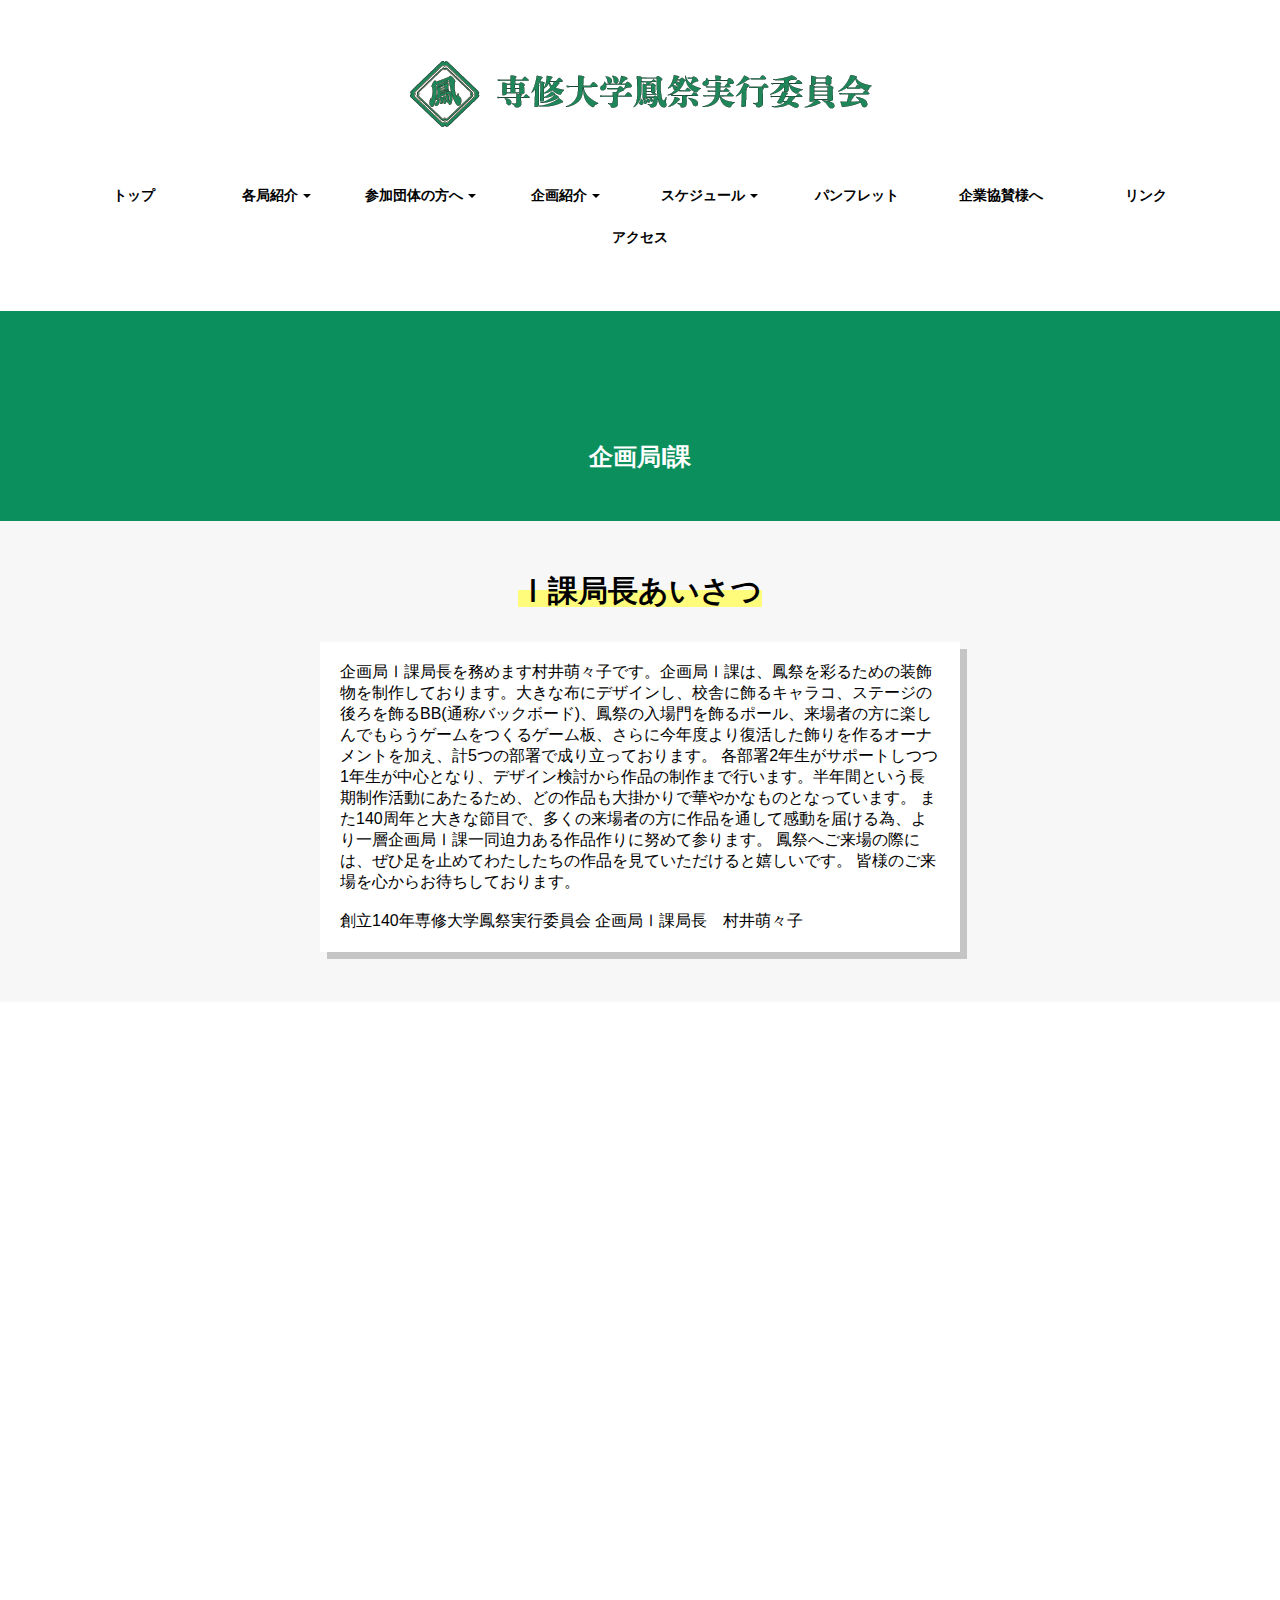
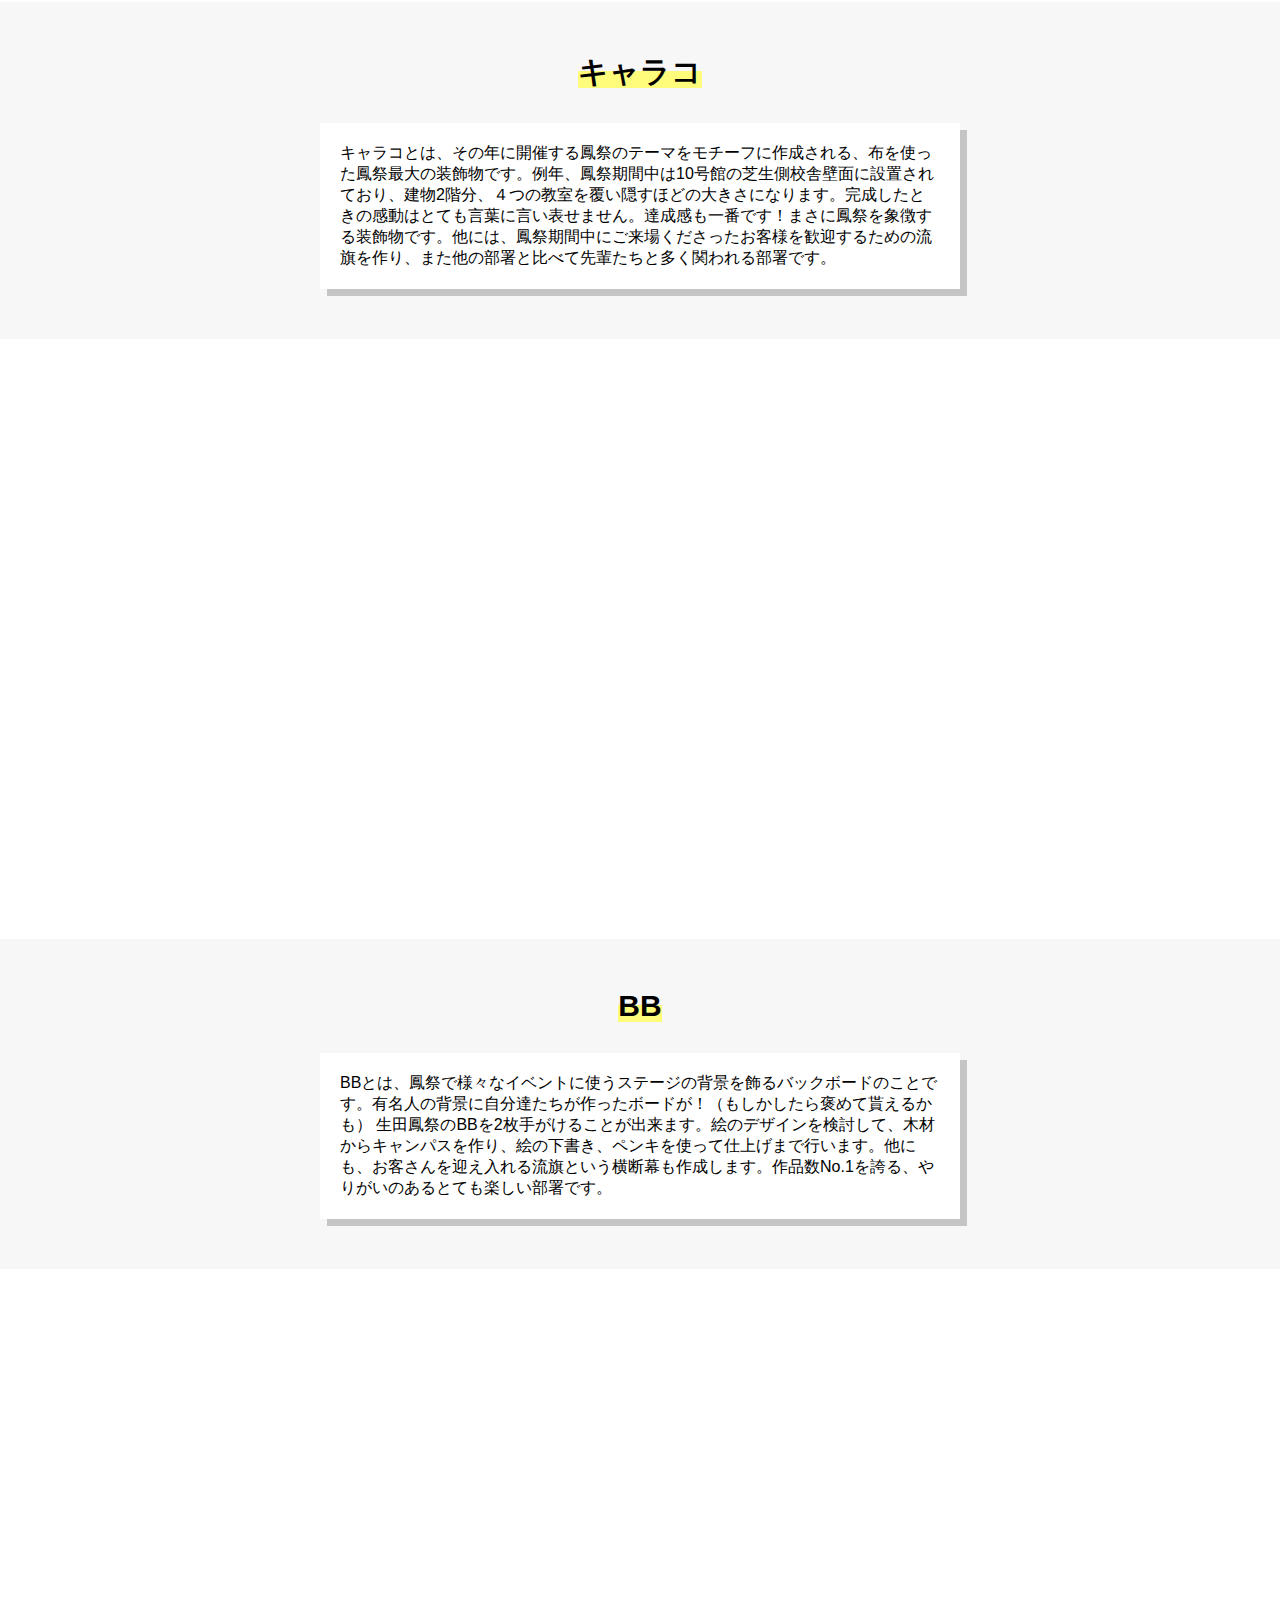
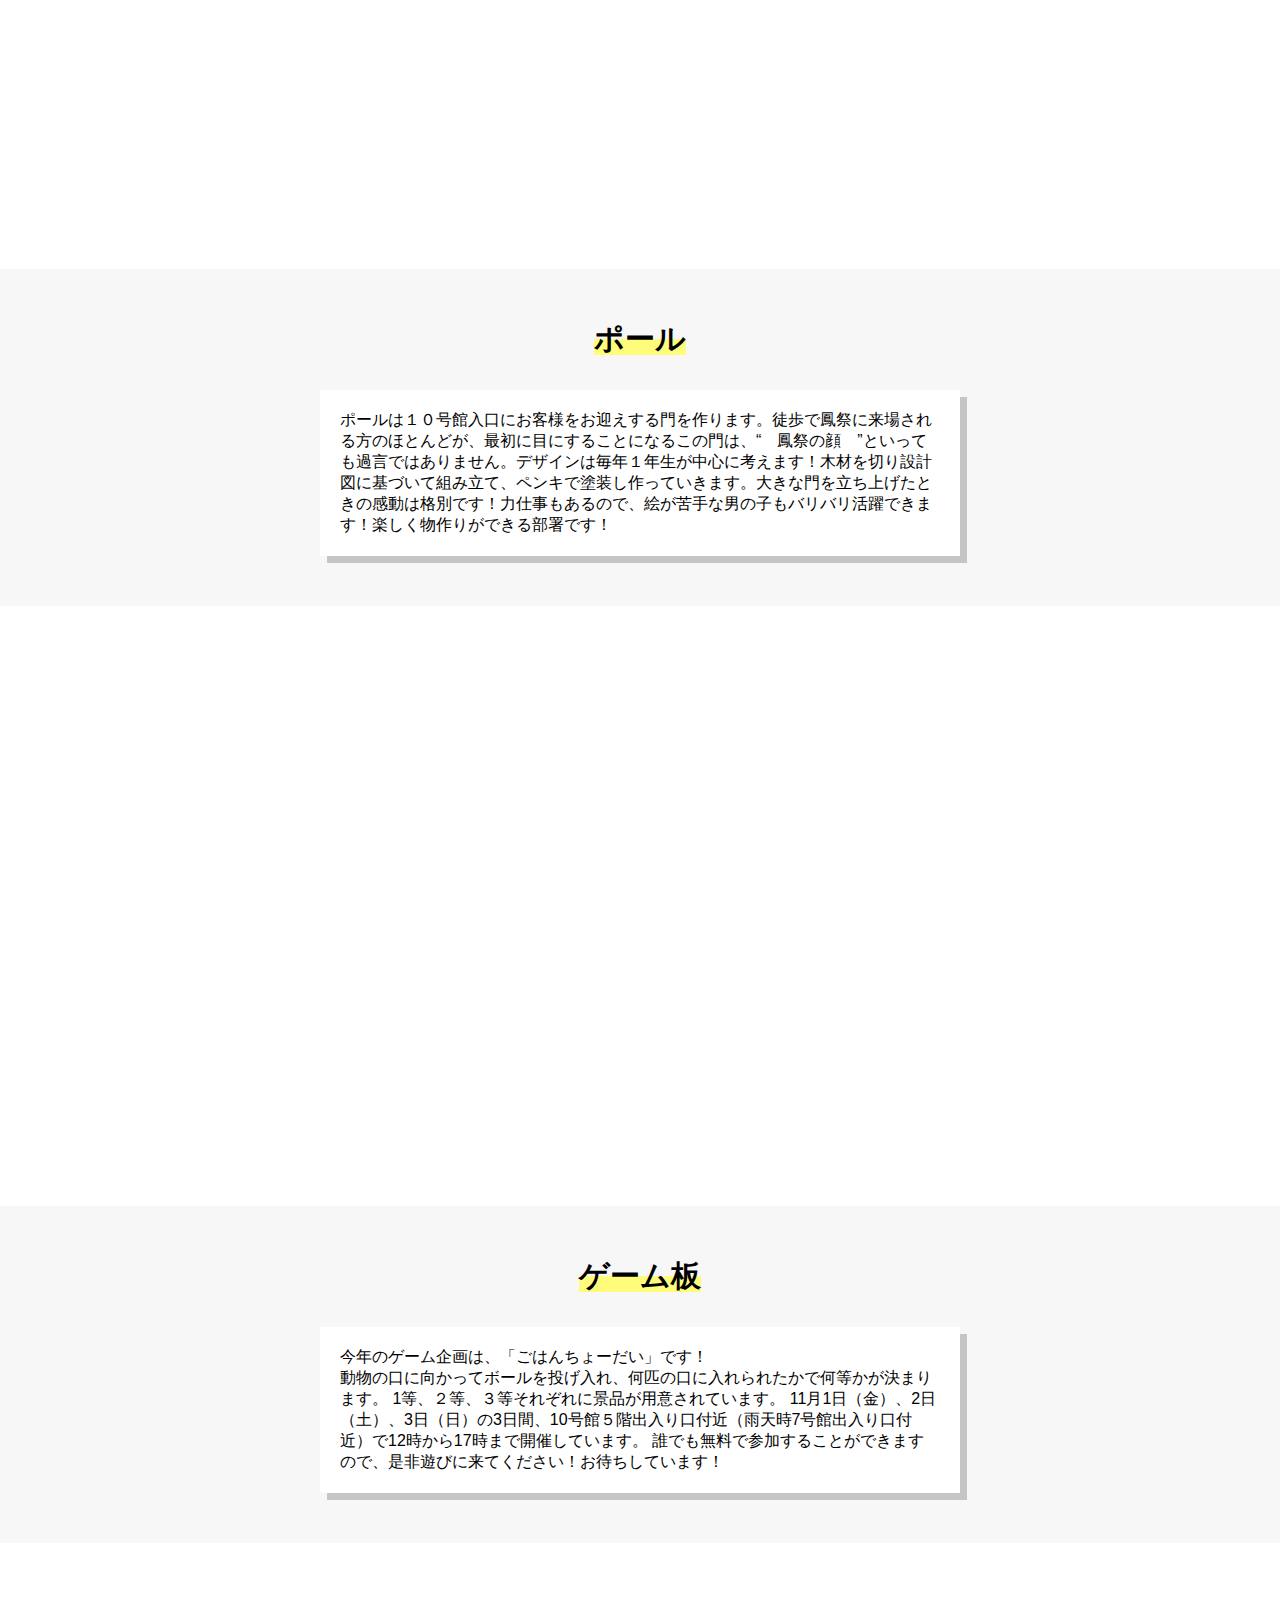
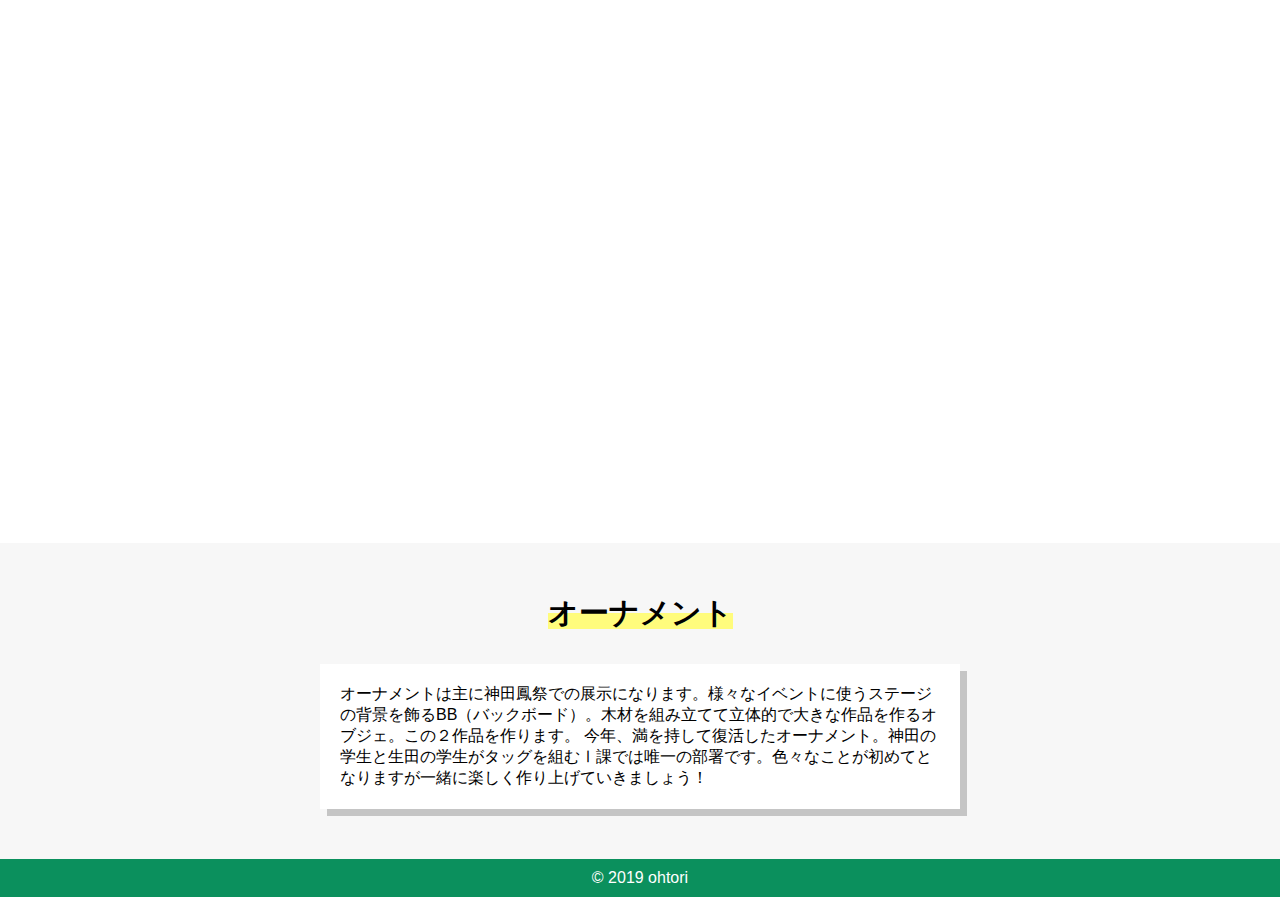
<file: Intro.html>
<!doctype html>
<html lang="ja">

<head>
    <meta charset="UTF-8">
    <title>創立140年専修大学鳳祭</title>

    <meta name="viewport" content="width=device-width,initial-scale=1,maximum-scale=1,user-scalable=no">
    <meta name="format-detection" content="telephone=no">
    <link rel="stylesheet" href="stylesheet_mobile.css" media="screen and (min-width: 0px)">
    <link rel="stylesheet" href="stylesheet.css" media="screen and (min-width: 750px)">

</head>

<body>

    <header>

        <div class="pc">
            <img class="pc" src="img/sensyu_logo.png" alt="パソコン用の画像">
            <div class="cp_navi">
                <ul>
                    <li><a href="index.html">トップ</a></li>
                    <li>
                        <a href="Intro.html">各局紹介<span class="caret"></span></a>
                        <div>
                            <ul>
                                <li><a href="Intro.html">企画局I課</a></li>
                                <li><a href="Intro_2.html">企画局II課</a></li>
                                <li><a href="Intro_3.html">渉外局</a></li>
                                <li><a href="Intro_4.html">庶務局</a></li>
                            </ul>
                        </div>
                    </li>
                    <li><a href="Group_2.html">参加団体の方へ<span class="caret"></span></a>
                        <div>
                            <ul>

                                <li><a href="Group_2.html">参加団体の方へ</a></li>
                                <li><a href="Group_3.html">LIVESTAGE 参加団体募集</a></li>
                                <li><a href="Group_4.html">特設ステージ参加団体募集</a></li>
                            </ul>
                        </div>
                    </li>
                    <li><a href="Planning.html">企画紹介<span class="caret"></span></a>
                        <div>
                            <ul>
                                <li><a href="Planning.html#zenya">前夜祭</a></li>
                                <li><a href="Planning.html#talk">トークショー</a></li>
                                <li><a href="Planning.html#stamp">スタンプラリー</a></li>
                                <li><a href="Planning.html#game">ゲーム板</a></li>
                            </ul>
                        </div>
                    </li>
                    <li><a href="
Schedule.html">スケジュール<span class="caret"></span></a>
                        <div>
                            <ul>
                                <li><a href="Schedule.html">4号館特設ステージ</a></li>
                                <li><a href="Schedule.html">第一体育館サークル</a></li>
                            </ul>
                        </div>
                    </li>
                    <li><a href="Pamphlet.html">パンフレット</a></li>
                    <li><a href="Company.html">企業協賛様へ</a></li>
                    <li><a href="Link.html">リンク</a></li>
                    <li><a href="Access.html">アクセス</a></li>
                </ul>
            </div>
        </div>

        <div class="sp">

            <div class="topmanu"> <img class="sp" src="img/sensyu_logo.png" alt="スマートフォン用の画像" width="65%" style="overflow: hidden; float: left; padding-top: 25px; padding-bottom: 20px; padding-left: 30px;">
                <div id="nav-drawer">
                    <input id="nav-input" type="checkbox" class="nav-unshown">
                    <label id="nav-open" for="nav-input" style="overflow: hidden; float: right;"><span></span></label>
                    <label class="nav-unshown" id="nav-close" for="nav-input"></label>
                    <div id="nav-content">

                        <div class="cp_menu">
                            <label for="cp_menu_bar1">
                        <a href="index.html">トップ</a>
                        </label>
                            <input type="radio" name="radio" id="cp_menu_bar1" class="accordion" />

                            <label for="cp_menu_bar2" style="padding-bottom: 20px;padding-top: 20px;">各局紹介</label>
                            <input type="radio" name="radio" id="cp_menu_bar2" class="accordion" />
                            <ul id="link2">
                                <li><a href="Intro.html">企画局I課</a></li>
                                <li><a href="Intro_2.html">企画局II課</a></li>
                                <li><a href="Intro_3.html">渉外局</a></li>
                                <li><a href="Intro_4.html">庶務局</a></li>
                            </ul>

                            <label for="cp_menu_bar3" style="padding-bottom: 20px;padding-top: 20px;">参加団体の方へ</label>
                            <input type="radio" name="radio" id="cp_menu_bar3" class="accordion" />
                            <ul id="link3">
                                <li><a href="Group_2.html">参加団体の方へ</a></li>
                                <li><a href="Group_3.html">LIVESTAGE 参加団体募集</a></li>
                                <li><a href="Group_4.html">特設ステージ参加団体募集</a></li>
                            </ul>

                            <label for="cp_menu_bar4" style="padding-bottom: 20px;padding-top: 20px;">企画紹介</label>
                            <input type="radio" name="radio" id="cp_menu_bar4" class="accordion" />
                            <ul id="link4">
                                <li><a href="Planning.html#zenya">前夜祭</a></li>
                                <li><a href="Planning.html#talk">トークショー</a></li>
                                <li><a href="Planning.html#stamp">スタンプラリー</a></li>
                                <li><a href="Planning.html#game">ゲーム板</a></li>
                            </ul>

                            <label for="cp_menu_bar5"><a href="Schedule.html">スケジュール</a></label>
                            <input type="radio" name="radio" id="cp_menu_bar5" class="accordion" />


                            <label for="cp_menu_bar6"><a href="Pamphlet.html">パンフレット</a></label>
                            <input type="radio" name="radio" id="cp_menu_bar6" class="accordion" />


                            <label for="cp_menu_bar7"><a href="Link.html">リンク</a></label>
                            <input type="radio" name="radio" id="cp_menu_bar7" class="accordion" />


                            <label for="cp_menu_bar8"><a href="Access.html">アクセス</a></label>
                            <input type="radio" name="radio" id="cp_menu_bar8" class="accordion" />


                        </div>
                    </div>
                </div>
            </div>
        </div>

    </header>

    <section class="top">

        <h2>企画局I課</h2>

    </section>

    <section class="about">
        <h2 class="title"><span class="marker10">Ⅰ課局長あいさつ</span></h2>
        <p>企画局Ⅰ課局長を務めます村井萌々子です。企画局Ⅰ課は、鳳祭を彩るための装飾物を制作しております。大きな布にデザインし、校舎に飾るキャラコ、ステージの後ろを飾るBB(通称バックボード)、鳳祭の入場門を飾るポール、来場者の方に楽しんでもらうゲームをつくるゲーム板、さらに今年度より復活した飾りを作るオーナメントを加え、計5つの部署で成り立っております。 各部署2年生がサポートしつつ1年生が中心となり、デザイン検討から作品の制作まで行います。半年間という長期制作活動にあたるため、どの作品も大掛かりで華やかなものとなっています。 また140周年と大きな節目で、多くの来場者の方に作品を通して感動を届ける為、より一層企画局Ⅰ課一同迫力ある作品作りに努めて参ります。 鳳祭へご来場の際には、ぜひ足を止めてわたしたちの作品を見ていただけると嬉しいです。 皆様のご来場を心からお待ちしております。 <br><br> 創立140年専修大学鳳祭実行委員会 企画局Ⅰ課局長　村井萌々子

        </p>
    </section>

    <div class="bg_fixed1"></div>

    <div class="scroll">
        <section class="about">
            <img class="sp" src="img/1_kyarako.png" alt="スマートフォン用の画像" style="
    margin-bottom: 50px;">
            <h2 class="title"><span class="marker10">キャラコ</span></h2>
            <p>キャラコとは、その年に開催する鳳祭のテーマをモチーフに作成される、布を使った鳳祭最大の装飾物です。例年、鳳祭期間中は10号館の芝生側校舎壁面に設置されており、建物2階分、４つの教室を覆い隠すほどの大きさになります。完成したときの感動はとても言葉に言い表せません。達成感も一番です！まさに鳳祭を象徴する装飾物です。他には、鳳祭期間中にご来場くださったお客様を歓迎するための流旗を作り、また他の部署と比べて先輩たちと多く関われる部署です。</p>
        </section>
    </div>


    <div class="bg_fixed2"></div>

    <div class="scroll">
        <section class="about">
            <img class="sp" src="img/1_bb.png" alt="スマートフォン用の画像" style="
    margin-bottom: 50px;">
            <h2 class="title"><span class="marker10">BB</span></h2>
            <p>BBとは、鳳祭で様々なイベントに使うステージの背景を飾るバックボードのことです。有名人の背景に自分達たちが作ったボードが！（もしかしたら褒めて貰えるかも） 生田鳳祭のBBを2枚手がけることが出来ます。絵のデザインを検討して、木材からキャンパスを作り、絵の下書き、ペンキを使って仕上げまで行います。他にも、お客さんを迎え入れる流旗という横断幕も作成します。作品数No.1を誇る、やりがいのあるとても楽しい部署です。
            </p>
        </section>
    </div>

    <div class="bg_fixed3"></div>

    <div class="scroll">
        <section class="about">
            <img class="sp" src="img/1_ball.png" alt="スマートフォン用の画像" style="
    margin-bottom: 50px;">
            <h2 class="title"><span class="marker10">ポール</span></h2>
            <p>ポールは１０号館入口にお客様をお迎えする門を作ります。徒歩で鳳祭に来場される方のほとんどが、最初に目にすることになるこの門は、“　鳳祭の顔　”といっても過言ではありません。デザインは毎年１年生が中心に考えます！木材を切り設計図に基づいて組み立て、ペンキで塗装し作っていきます。大きな門を立ち上げたときの感動は格別です！力仕事もあるので、絵が苦手な男の子もバリバリ活躍できます！楽しく物作りができる部署です！</p>
        </section>
    </div>

    <div class="bg_fixed4"></div>

    <div class="scroll">
        <section class="about">
            <img class="sp" src="img/1_game.png" alt="スマートフォン用の画像" style="
    margin-bottom: 50px;">
            <h2 class="title"><span class="marker10">ゲーム板</span></h2>
            <p>今年のゲーム企画は、「ごはんちょーだい」です！<br> 動物の口に向かってボールを投げ入れ、何匹の口に入れられたかで何等かが決まります。 1等、２等、３等それぞれに景品が用意されています。 11月1日（金）、2日（土）、3日（日）の3日間、10号館５階出入り口付近（雨天時7号館出入り口付近）で12時から17時まで開催しています。 誰でも無料で参加することができますので、是非遊びに来てください！お待ちしています！
            </p>
        </section>
    </div>

    <div class="bg_fixed5"></div>

    <div class="scroll">
        <section class="about">
            <img class="sp" src="img/1_ornament.png" alt="スマートフォン用の画像" style="
    margin-bottom: 50px;">
            <h2 class="title"><span class="marker10">オーナメント</span></h2>
            <p>オーナメントは主に神田鳳祭での展示になります。様々なイベントに使うステージの背景を飾るBB（バックボード）。木材を組み立てて立体的で大きな作品を作るオブジェ。この２作品を作ります。 今年、満を持して復活したオーナメント。神田の学生と生田の学生がタッグを組むⅠ課では唯一の部署です。色々なことが初めてとなりますが一緒に楽しく作り上げていきましょう！
            </p>
        </section>
    </div>



    <footer>&copy; 2019 ohtori</footer>

</body>

</html>
</file>
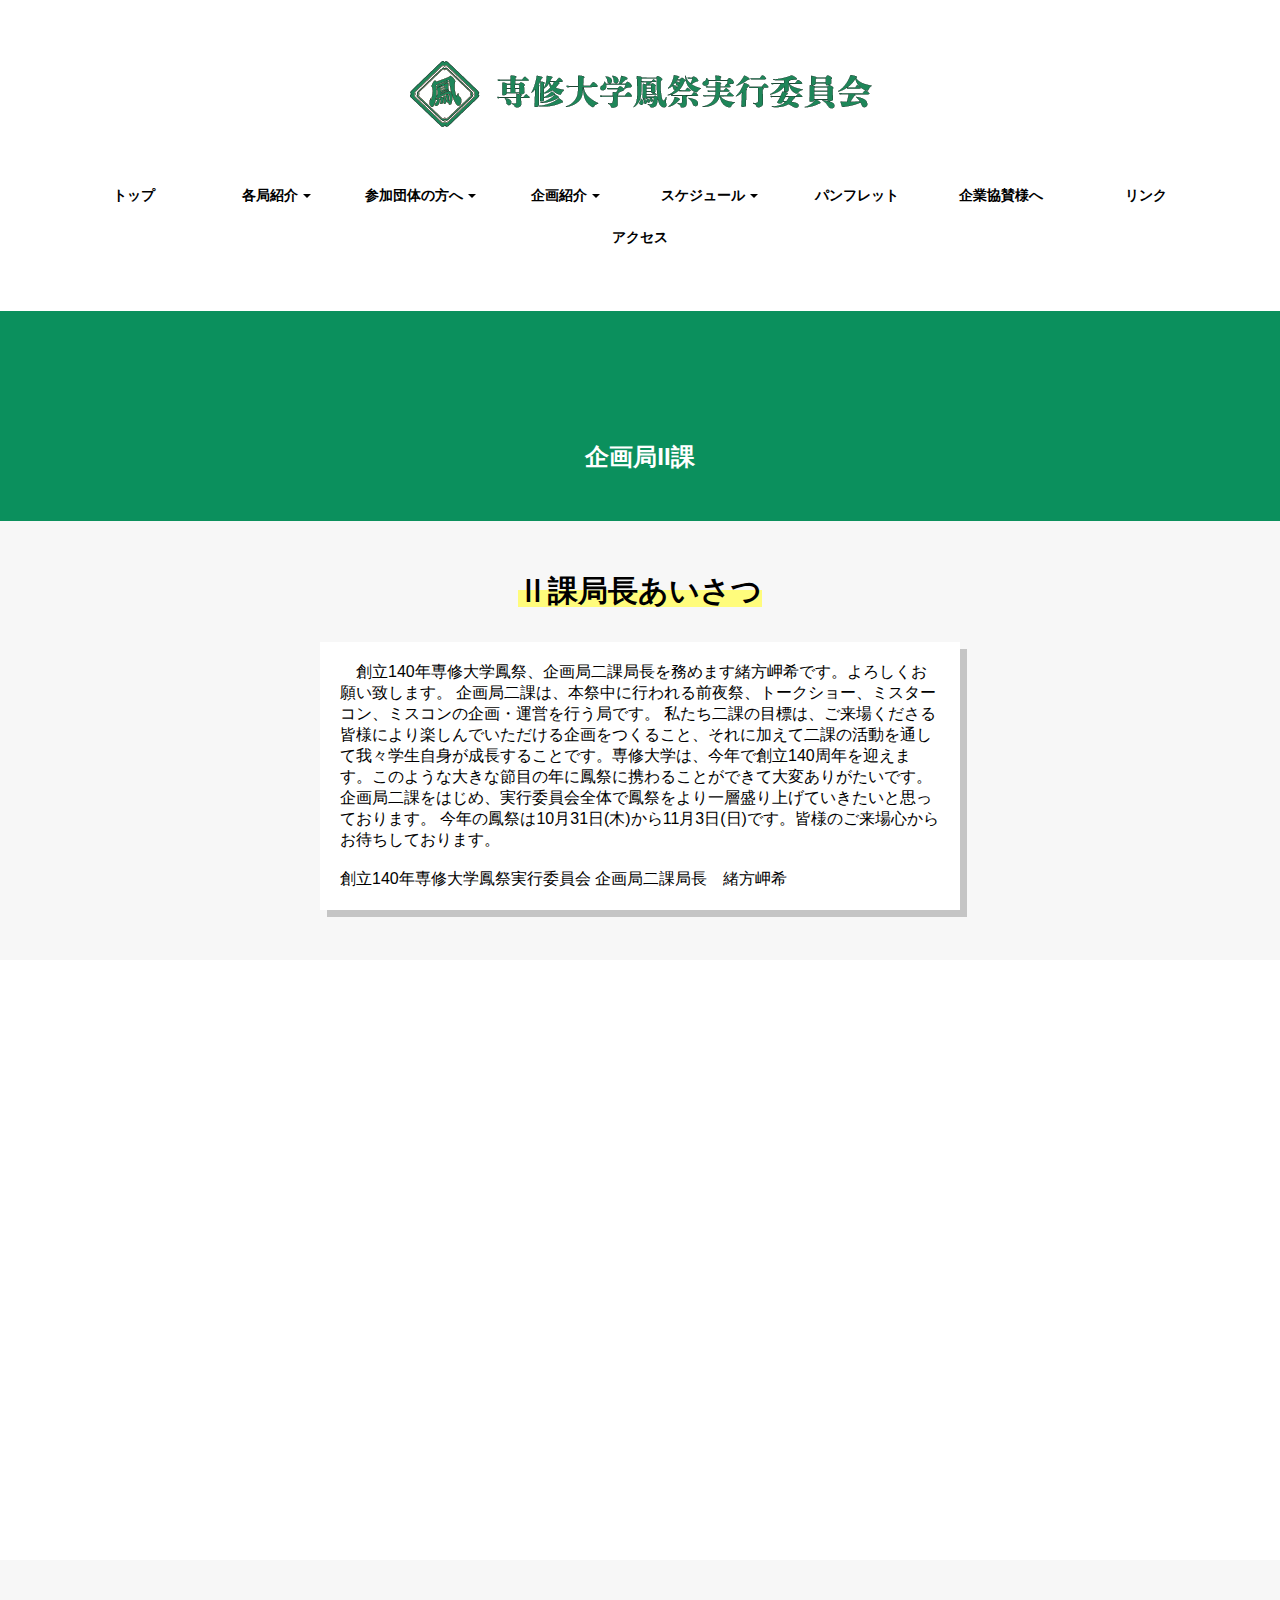
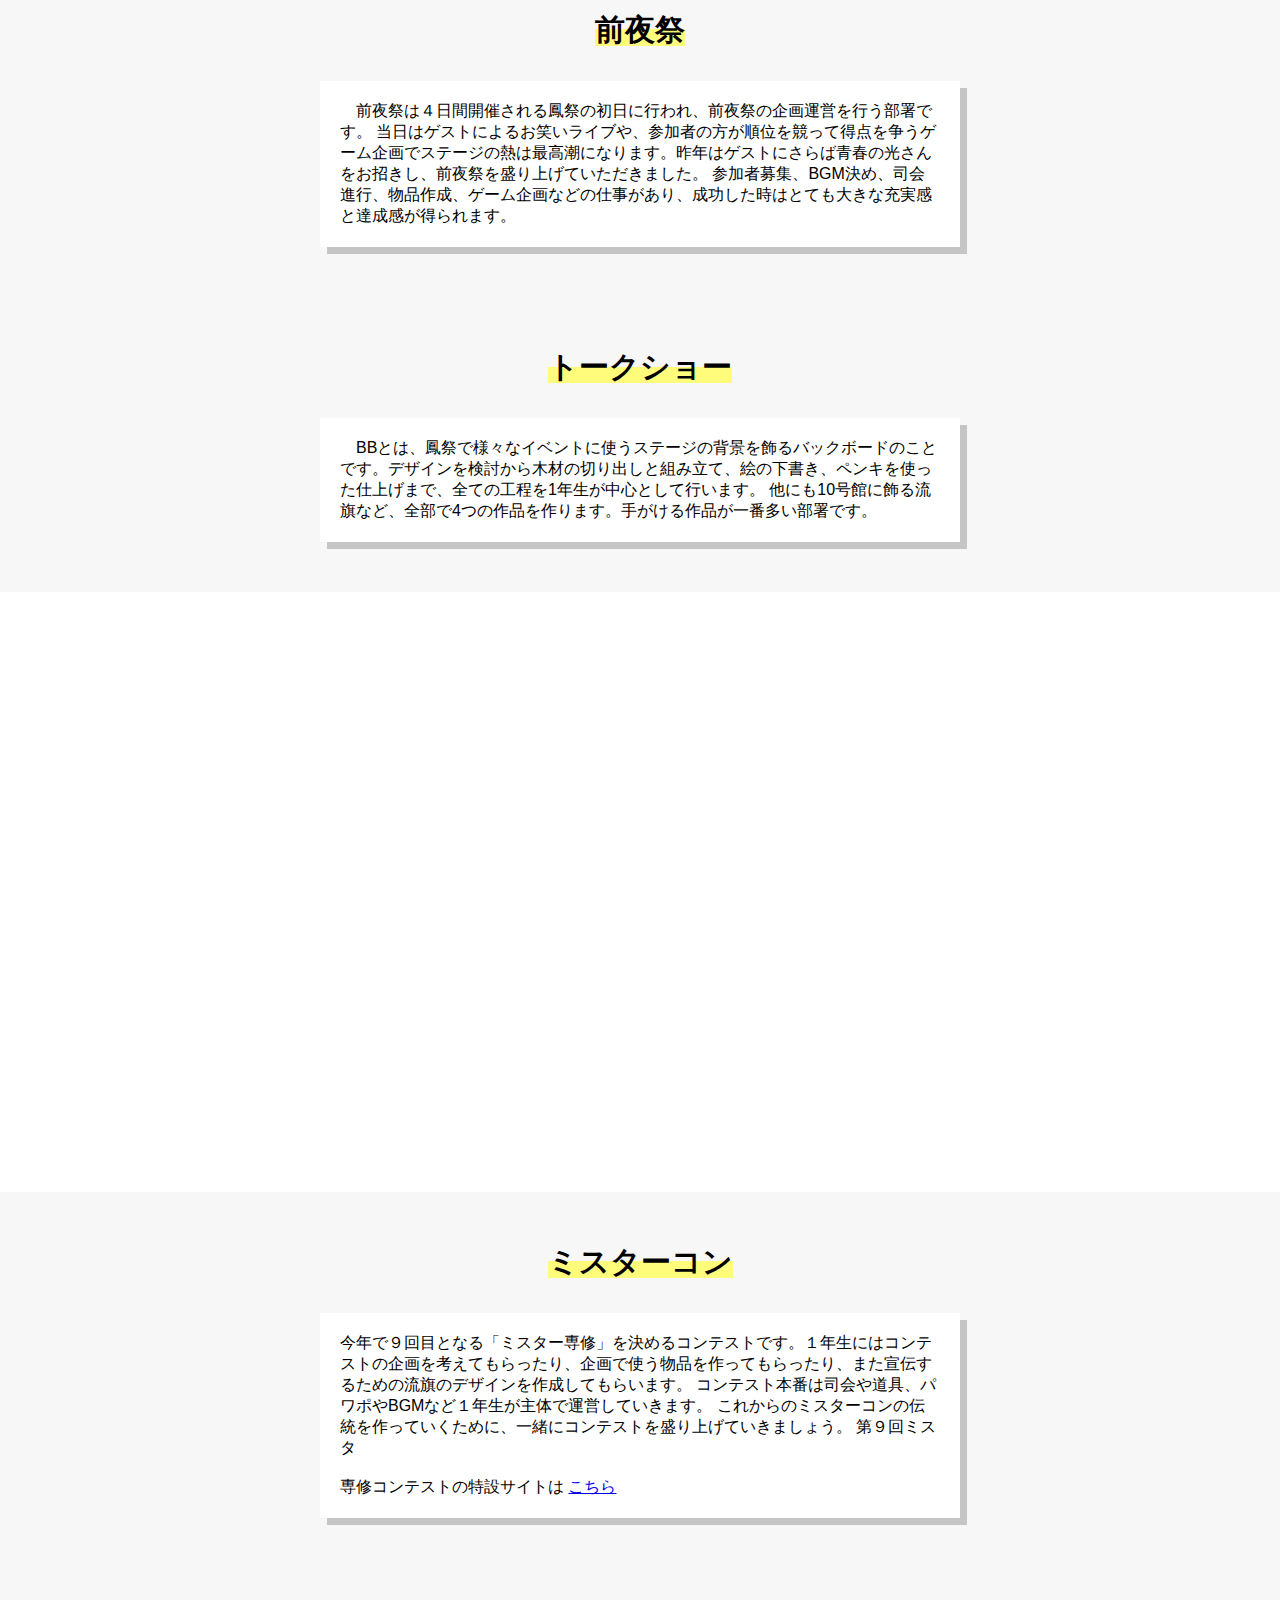
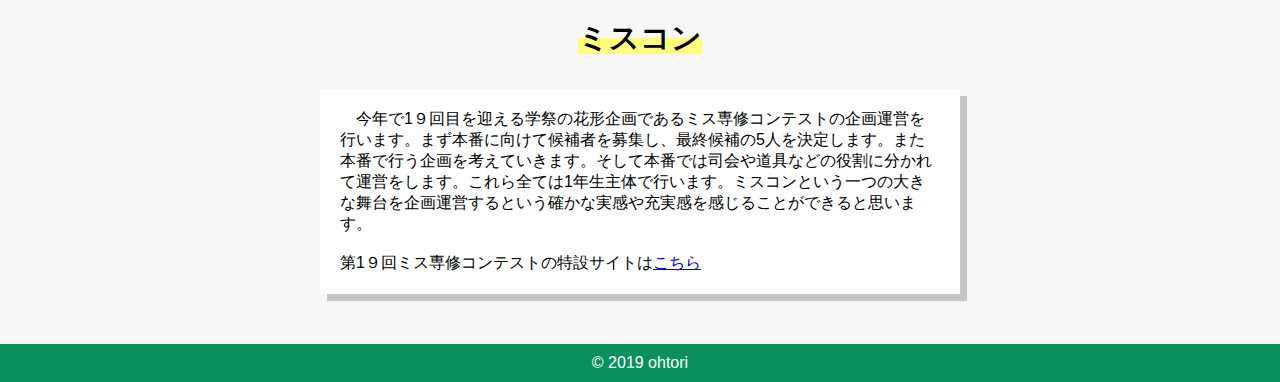
<file: Intro_2.html>
<!doctype html>
<html lang="ja">

<head>
    <meta charset="UTF-8">
    <title>創立140年専修大学鳳祭</title>

    <meta name="viewport" content="width=device-width,initial-scale=1,maximum-scale=1,user-scalable=no">
    <meta name="format-detection" content="telephone=no">
    <link rel="stylesheet" href="stylesheet_mobile.css" media="screen and (min-width: 0px)">
    <link rel="stylesheet" href="stylesheet.css" media="screen and (min-width: 750px)">

</head>

<body>

    <header>

        <div class="pc">
            <img class="pc" src="img/sensyu_logo.png" alt="パソコン用の画像">
            <div class="cp_navi">
                <ul>
                    <li><a href="index.html">トップ</a></li>
                    <li>
                        <a href="Intro.html">各局紹介<span class="caret"></span></a>
                        <div>
                            <ul>
                                <li><a href="Intro.html">企画局I課</a></li>
                                <li><a href="Intro_2.html">企画局II課</a></li>
                                <li><a href="Intro_3.html">渉外局</a></li>
                                <li><a href="Intro_4.html">庶務局</a></li>
                            </ul>
                        </div>
                    </li>
                    <li><a href="Group_2.html">参加団体の方へ<span class="caret"></span></a>
                        <div>
                            <ul>

                                <li><a href="Group_2.html">参加団体の方へ</a></li>
                                <li><a href="Group_3.html">LIVESTAGE 参加団体募集</a></li>
                                <li><a href="Group_4.html">特設ステージ参加団体募集</a></li>
                            </ul>
                        </div>
                    </li>
                    <li><a href="Planning.html">企画紹介<span class="caret"></span></a>
                        <div>
                            <ul>
                                <li><a href="Planning.html#zenya">前夜祭</a></li>
                                <li><a href="Planning.html#talk">トークショー</a></li>
                                <li><a href="Planning.html#stamp">スタンプラリー</a></li>
                                <li><a href="Planning.html#game">ゲーム板</a></li>
                            </ul>
                        </div>
                    </li>
                    <li><a href="
Schedule.html">スケジュール<span class="caret"></span></a>
                        <div>
                            <ul>
                                <li><a href="Schedule.html">4号館特設ステージ</a></li>
                                <li><a href="Schedule.html">第一体育館サークル</a></li>
                            </ul>
                        </div>
                    </li>
                    <li><a href="Pamphlet.html">パンフレット</a></li>
                    <li><a href="Company.html">企業協賛様へ</a></li>
                    <li><a href="Link.html">リンク</a></li>
                    <li><a href="Access.html">アクセス</a></li>
                </ul>
            </div>
        </div>

        <div class="sp">

            <div class="topmanu"> <img class="sp" src="img/sensyu_logo.png" alt="スマートフォン用の画像" width="65%" style="overflow: hidden; float: left; padding-top: 25px; padding-bottom: 20px; padding-left: 30px;">
                <div id="nav-drawer">
                    <input id="nav-input" type="checkbox" class="nav-unshown">
                    <label id="nav-open" for="nav-input" style="overflow: hidden; float: right;"><span></span></label>
                    <label class="nav-unshown" id="nav-close" for="nav-input"></label>
                    <div id="nav-content">

                        <div class="cp_menu">
                            <label for="cp_menu_bar1">
                        <a href="index.html">トップ</a>
                        </label>
                            <input type="radio" name="radio" id="cp_menu_bar1" class="accordion" />

                            <label for="cp_menu_bar2" style="padding-bottom: 20px;padding-top: 20px;">各局紹介</label>
                            <input type="radio" name="radio" id="cp_menu_bar2" class="accordion" />
                            <ul id="link2">
                                <li><a href="Intro.html">企画局I課</a></li>
                                <li><a href="Intro_2.html">企画局II課</a></li>
                                <li><a href="Intro_3.html">渉外局</a></li>
                                <li><a href="Intro_4.html">庶務局</a></li>
                            </ul>

                            <label for="cp_menu_bar3" style="padding-bottom: 20px;padding-top: 20px;">参加団体の方へ</label>
                            <input type="radio" name="radio" id="cp_menu_bar3" class="accordion" />
                            <ul id="link3">
                                <li><a href="Group_2.html">参加団体の方へ</a></li>
                                <li><a href="Group_3.html">LIVESTAGE 参加団体募集</a></li>
                                <li><a href="Group_4.html">特設ステージ参加団体募集</a></li>
                            </ul>

                            <label for="cp_menu_bar4" style="padding-bottom: 20px;padding-top: 20px;">企画紹介</label>
                            <input type="radio" name="radio" id="cp_menu_bar4" class="accordion" />
                            <ul id="link4">
                                <li><a href="Planning.html#zenya">前夜祭</a></li>
                                <li><a href="Planning.html#talk">トークショー</a></li>
                                <li><a href="Planning.html#stamp">スタンプラリー</a></li>
                                <li><a href="Planning.html#game">ゲーム板</a></li>
                            </ul>

                            <label for="cp_menu_bar5"><a href="Schedule.html">スケジュール</a></label>
                            <input type="radio" name="radio" id="cp_menu_bar5" class="accordion" />


                            <label for="cp_menu_bar6"><a href="Pamphlet.html">パンフレット</a></label>
                            <input type="radio" name="radio" id="cp_menu_bar6" class="accordion" />


                            <label for="cp_menu_bar7"><a href="Link.html">リンク</a></label>
                            <input type="radio" name="radio" id="cp_menu_bar7" class="accordion" />


                            <label for="cp_menu_bar8"><a href="Access.html">アクセス</a></label>
                            <input type="radio" name="radio" id="cp_menu_bar8" class="accordion" />


                        </div>
                    </div>
                </div>
            </div>
        </div>

    </header>


    <section class="top">

        <h2>企画局II課</h2>

    </section>

    <section class="about">
        <h2 class="title"><span class="marker10">Ⅱ課局長あいさつ</span></h2>
        <p>　創立140年専修大学鳳祭、企画局二課局長を務めます緒方岬希です。よろしくお願い致します。 企画局二課は、本祭中に行われる前夜祭、トークショー、ミスターコン、ミスコンの企画・運営を行う局です。 私たち二課の目標は、ご来場くださる皆様により楽しんでいただける企画をつくること、それに加えて二課の活動を通して我々学生自身が成長することです。専修大学は、今年で創立140周年を迎えます。このような大きな節目の年に鳳祭に携わることができて大変ありがたいです。企画局二課をはじめ、実行委員会全体で鳳祭をより一層盛り上げていきたいと思っております。 今年の鳳祭は10月31日(木)から11月3日(日)です。皆様のご来場心からお待ちしております。 <br><br>創立140年専修大学鳳祭実行委員会 企画局二課局長　緒方岬希

        </p>
    </section>

    <div class="bg_fixed2_1"></div>

    <div class="scroll">
        <section class="about">
            <img class="sp" src="img/2_zenya.png" alt="スマートフォン用の画像" style="
    margin-bottom: 50px;">
            <h2 class="title"><span class="marker10">前夜祭</span></h2>
            <p>　前夜祭は４日間開催される鳳祭の初日に行われ、前夜祭の企画運営を行う部署です。 当日はゲストによるお笑いライブや、参加者の方が順位を競って得点を争うゲーム企画でステージの熱は最高潮になります。昨年はゲストにさらば青春の光さんをお招きし、前夜祭を盛り上げていただきました。 参加者募集、BGM決め、司会進行、物品作成、ゲーム企画などの仕事があり、成功した時はとても大きな充実感と達成感が得られます。
            </p>
        </section>

        <section class="about">
            <h2 class="title"><span class="marker10">トークショー</span></h2>
            <p>　BBとは、鳳祭で様々なイベントに使うステージの背景を飾るバックボードのことです。デザインを検討から木材の切り出しと組み立て、絵の下書き、ペンキを使った仕上げまで、全ての工程を1年生が中心として行います。 他にも10号館に飾る流旗など、全部で4つの作品を作ります。手がける作品が一番多い部署です。
            </p>
        </section>
    </div>

    <div class="bg_fixed2_2"></div>

    <div class="scroll">
        <section class="about">
            <img class="sp" src="img/2_minikon.png" alt="スマートフォン用の画像" style="
    margin-bottom: 50px;">
            <h2 class="title"><span class="marker10">ミスターコン</span></h2>
            <p>今年で９回目となる「ミスター専修」を決めるコンテストです。１年生にはコンテストの企画を考えてもらったり、企画で使う物品を作ってもらったり、また宣伝するための流旗のデザインを作成してもらいます。 コンテスト本番は司会や道具、パワポやBGMなど１年生が主体で運営していきます。 これからのミスターコンの伝統を作っていくために、一緒にコンテストを盛り上げていきましょう。 第９回ミスタ<br><br>専修コンテストの特設サイトは
                <a href="http://ohtori-senshu.com/mister/">こちら</a>
            </p>
        </section>

        <section class="about">
            <h2 class="title"><span class="marker10">ミスコン</span></h2>
            <p>　今年で1９回目を迎える学祭の花形企画であるミス専修コンテストの企画運営を行います。まず本番に向けて候補者を募集し、最終候補の5人を決定します。また本番で行う企画を考えていきます。そして本番では司会や道具などの役割に分かれて運営をします。これら全ては1年生主体で行います。ミスコンという一つの大きな舞台を企画運営するという確かな実感や充実感を感じることができると思います。<br><br>第1９回ミス専修コンテストの特設サイトは<a href="http://ohtori-senshu.com/miss/">こちら</a></p>
        </section>
    </div>



    <footer>&copy; 2019 ohtori</footer>

</body>

</html>
</file>
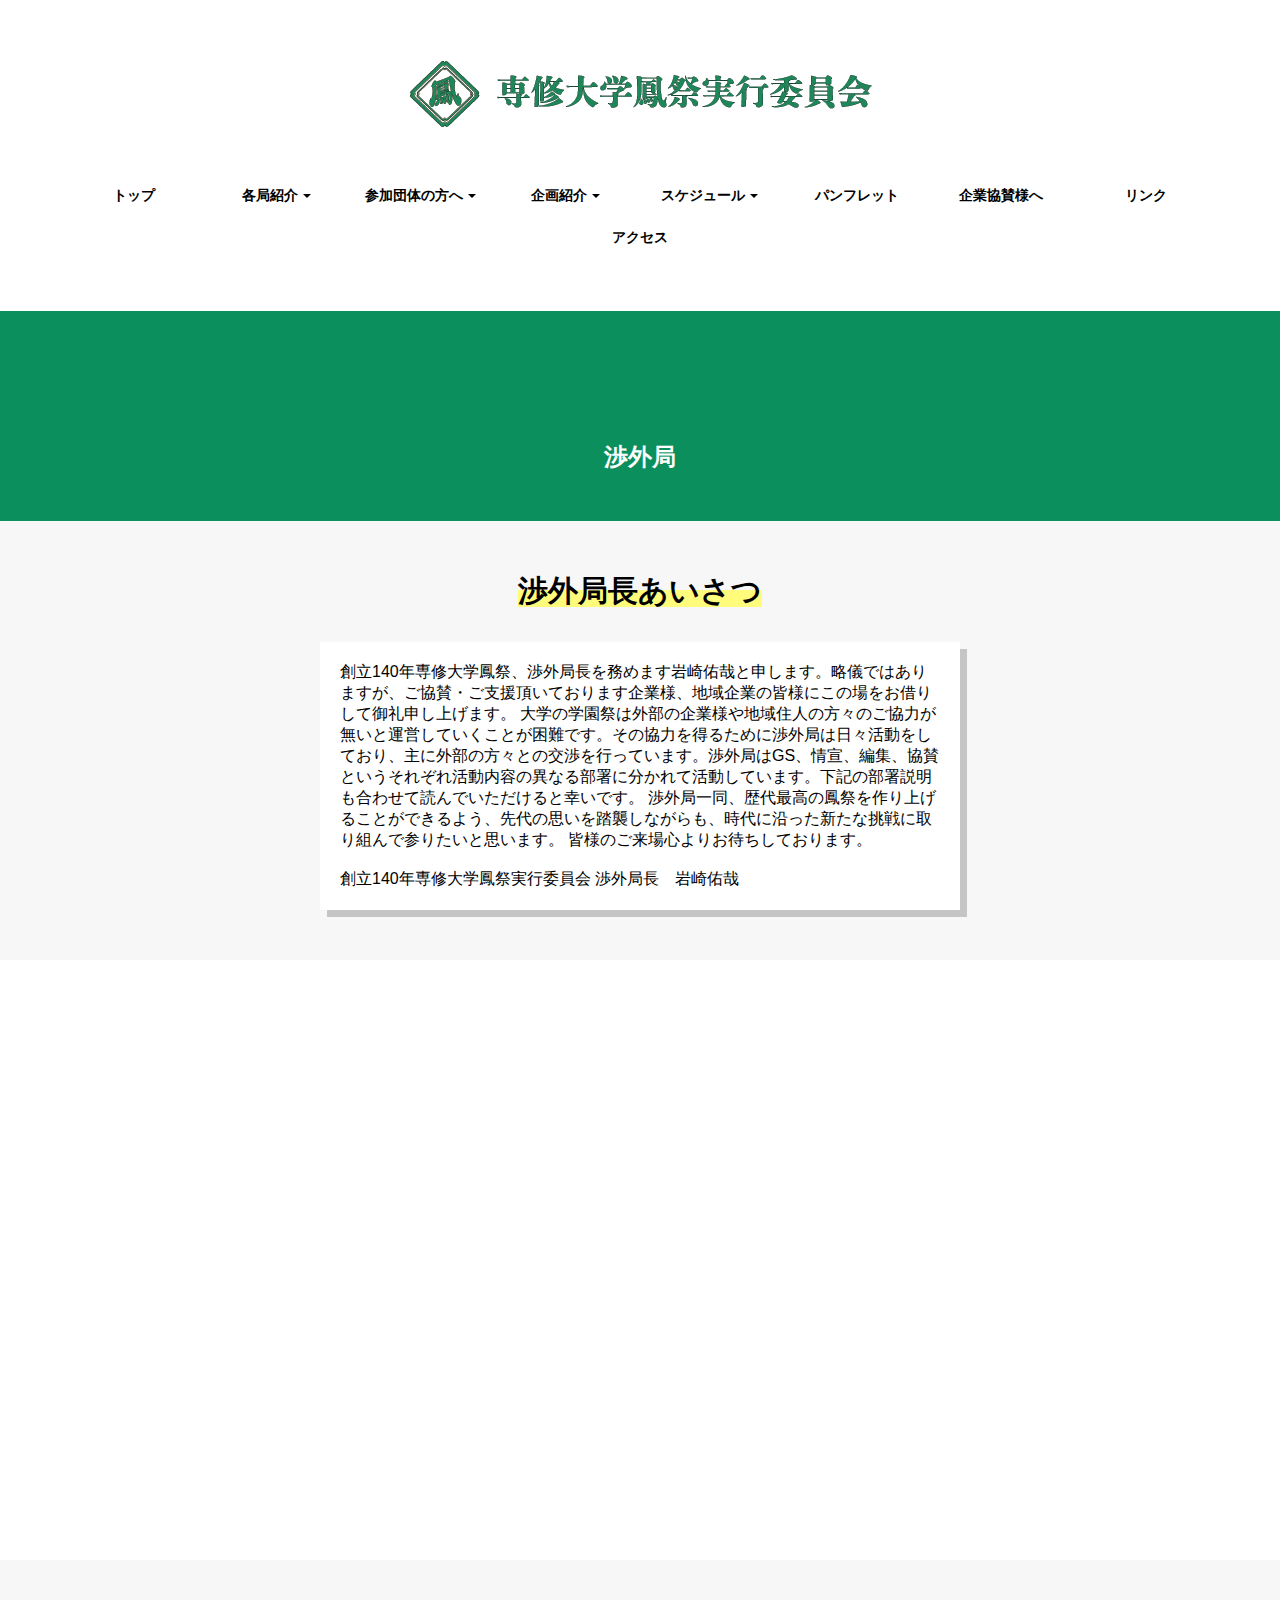
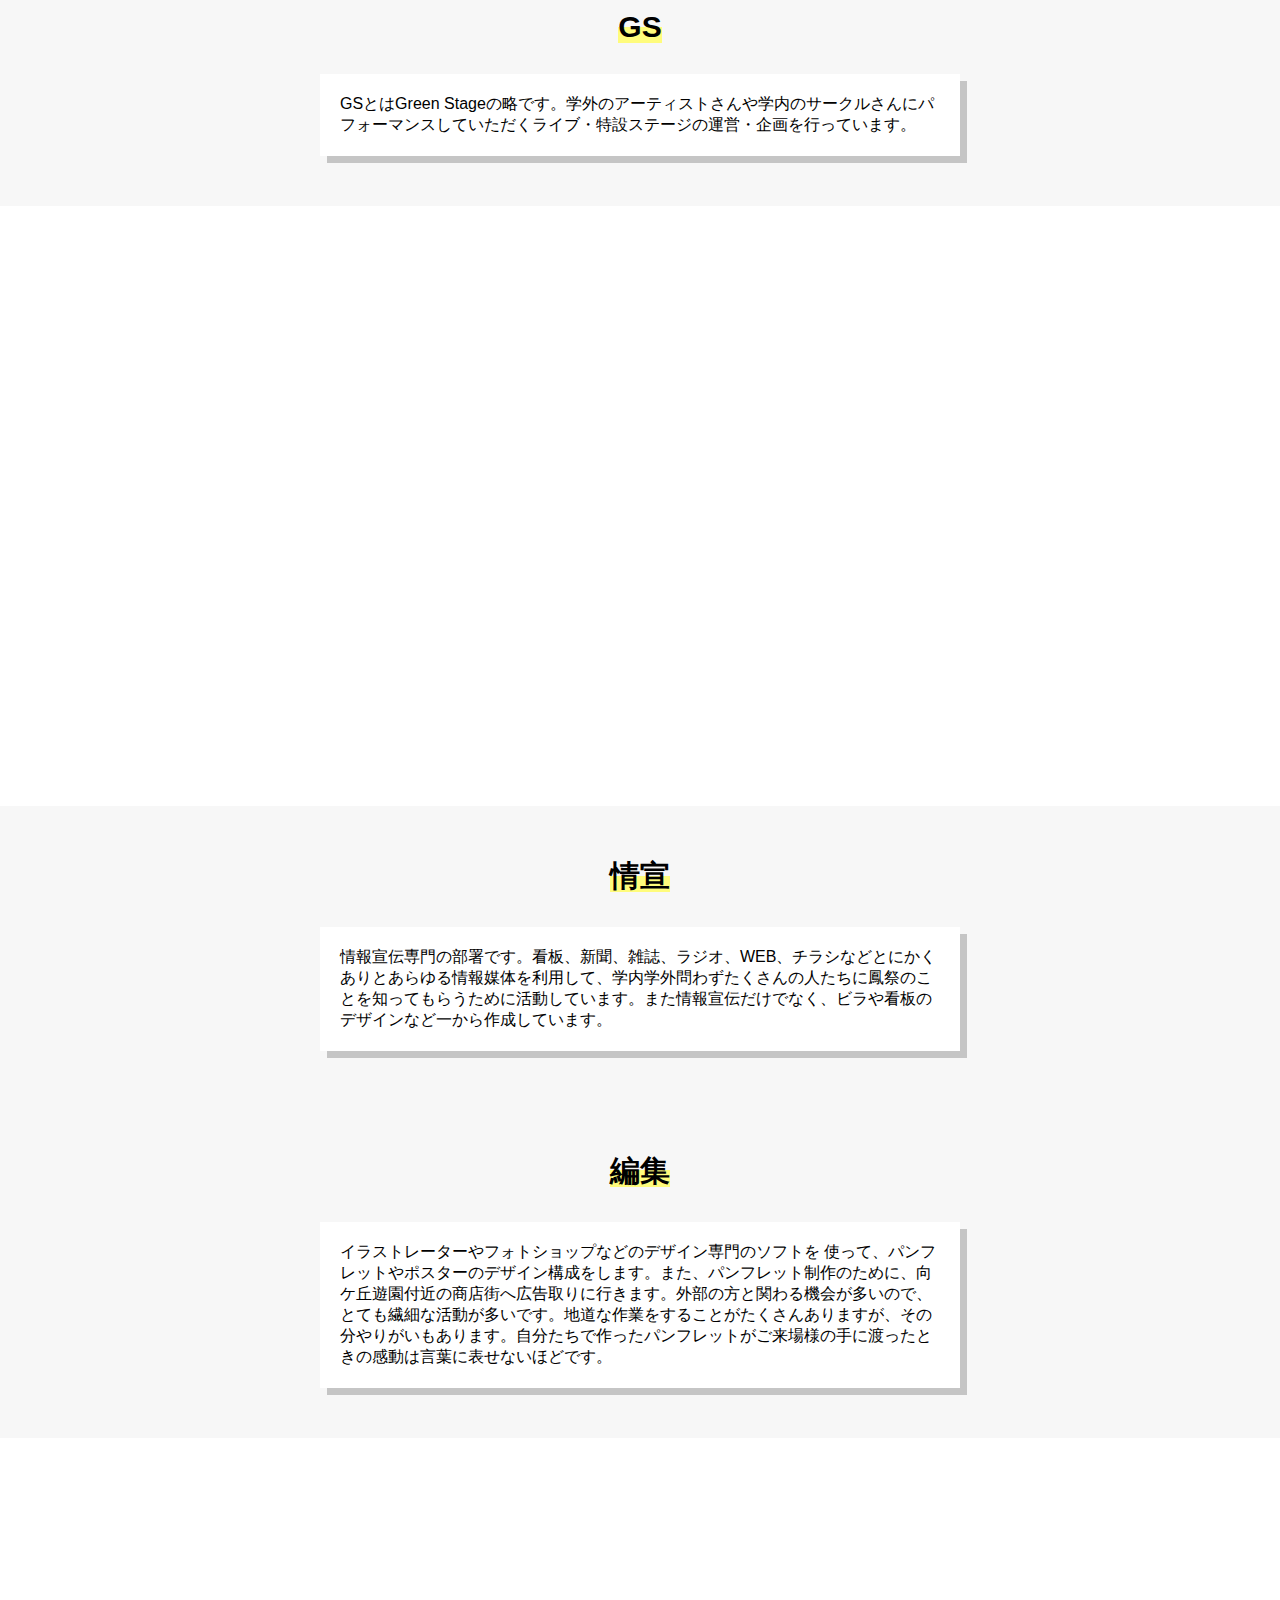
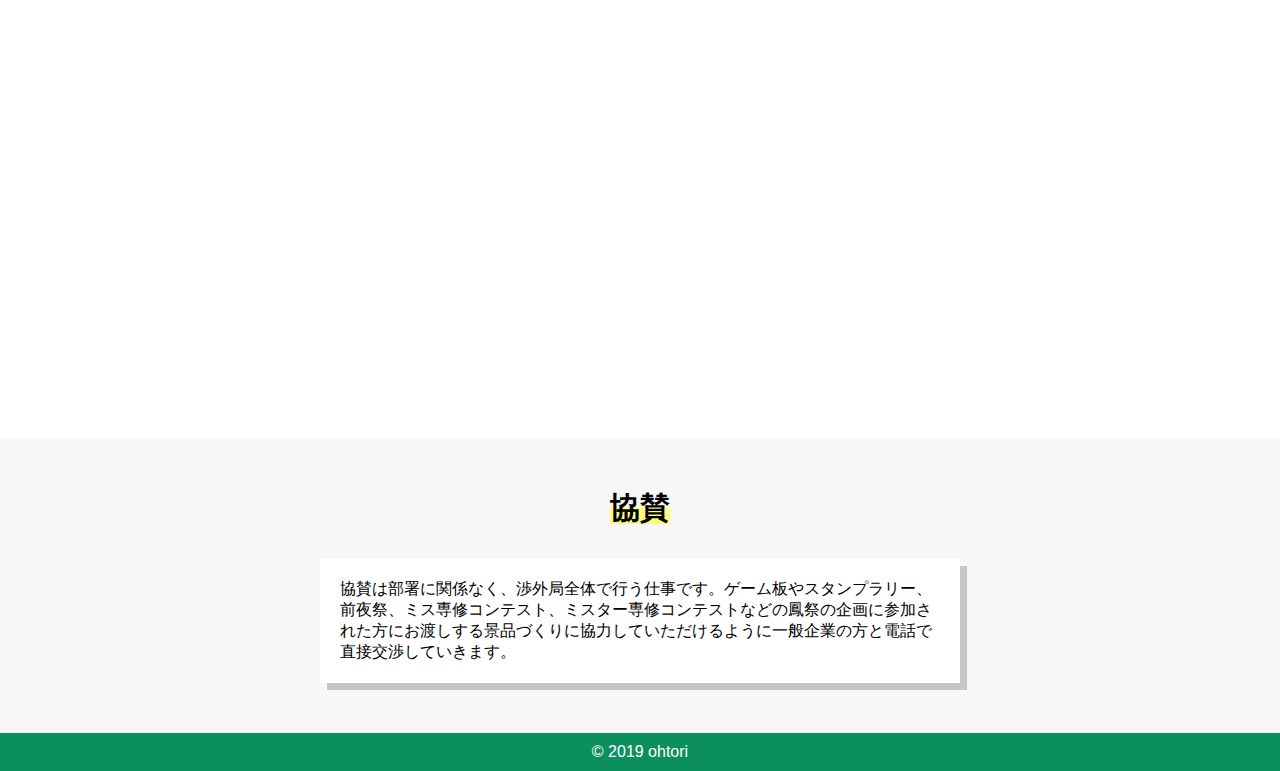
<file: Intro_3.html>
<!doctype html>
<html lang="ja">

<head>
    <meta charset="UTF-8">
    <title>創立140年専修大学鳳祭</title>

    <meta name="viewport" content="width=device-width,initial-scale=1,maximum-scale=1,user-scalable=no">
    <meta name="format-detection" content="telephone=no">
    <link rel="stylesheet" href="stylesheet_mobile.css" media="screen and (min-width: 0px)">
    <link rel="stylesheet" href="stylesheet.css" media="screen and (min-width: 750px)">

</head>

<body>

    <header>

        <div class="pc">
            <img class="pc" src="img/sensyu_logo.png" alt="パソコン用の画像">
            <div class="cp_navi">
                <ul>
                    <li><a href="index.html">トップ</a></li>
                    <li>
                        <a href="Intro.html">各局紹介<span class="caret"></span></a>
                        <div>
                            <ul>
                                <li><a href="Intro.html">企画局I課</a></li>
                                <li><a href="Intro_2.html">企画局II課</a></li>
                                <li><a href="Intro_3.html">渉外局</a></li>
                                <li><a href="Intro_4.html">庶務局</a></li>
                            </ul>
                        </div>
                    </li>
                    <li><a href="Group_2.html">参加団体の方へ<span class="caret"></span></a>
                        <div>
                            <ul>

                                <li><a href="Group_2.html">参加団体の方へ</a></li>
                                <li><a href="Group_3.html">LIVESTAGE 参加団体募集</a></li>
                                <li><a href="Group_4.html">特設ステージ参加団体募集</a></li>
                            </ul>
                        </div>
                    </li>
                    <li><a href="Planning.html">企画紹介<span class="caret"></span></a>
                        <div>
                            <ul>
                                <li><a href="Planning.html#zenya">前夜祭</a></li>
                                <li><a href="Planning.html#talk">トークショー</a></li>
                                <li><a href="Planning.html#stamp">スタンプラリー</a></li>
                                <li><a href="Planning.html#game">ゲーム板</a></li>
                            </ul>
                        </div>
                    </li>
                    <li><a href="
Schedule.html">スケジュール<span class="caret"></span></a>
                        <div>
                            <ul>
                                <li><a href="Schedule.html">4号館特設ステージ</a></li>
                                <li><a href="Schedule.html">第一体育館サークル</a></li>
                            </ul>
                        </div>
                    </li>
                    <li><a href="Pamphlet.html">パンフレット</a></li>
                    <li><a href="Company.html">企業協賛様へ</a></li>
                    <li><a href="Link.html">リンク</a></li>
                    <li><a href="Access.html">アクセス</a></li>
                </ul>
            </div>
        </div>

        <div class="sp">

            <div class="topmanu"> <img class="sp" src="img/sensyu_logo.png" alt="スマートフォン用の画像" width="65%" style="overflow: hidden; float: left; padding-top: 25px; padding-bottom: 20px; padding-left: 30px;">
                <div id="nav-drawer">
                    <input id="nav-input" type="checkbox" class="nav-unshown">
                    <label id="nav-open" for="nav-input" style="overflow: hidden; float: right;"><span></span></label>
                    <label class="nav-unshown" id="nav-close" for="nav-input"></label>
                    <div id="nav-content">

                        <div class="cp_menu">
                            <label for="cp_menu_bar1">
                        <a href="index.html">トップ</a>
                        </label>
                            <input type="radio" name="radio" id="cp_menu_bar1" class="accordion" />

                            <label for="cp_menu_bar2" style="padding-bottom: 20px;padding-top: 20px;">各局紹介</label>
                            <input type="radio" name="radio" id="cp_menu_bar2" class="accordion" />
                            <ul id="link2">
                                <li><a href="Intro.html">企画局I課</a></li>
                                <li><a href="Intro_2.html">企画局II課</a></li>
                                <li><a href="Intro_3.html">渉外局</a></li>
                                <li><a href="Intro_4.html">庶務局</a></li>
                            </ul>

                            <label for="cp_menu_bar3" style="padding-bottom: 20px;padding-top: 20px;">参加団体の方へ</label>
                            <input type="radio" name="radio" id="cp_menu_bar3" class="accordion" />
                            <ul id="link3">
                                <li><a href="Group_2.html">参加団体の方へ</a></li>
                                <li><a href="Group_3.html">LIVESTAGE 参加団体募集</a></li>
                                <li><a href="Group_4.html">特設ステージ参加団体募集</a></li>
                            </ul>

                            <label for="cp_menu_bar4" style="padding-bottom: 20px;padding-top: 20px;">企画紹介</label>
                            <input type="radio" name="radio" id="cp_menu_bar4" class="accordion" />
                            <ul id="link4">
                                <li><a href="Planning.html#zenya">前夜祭</a></li>
                                <li><a href="Planning.html#talk">トークショー</a></li>
                                <li><a href="Planning.html#stamp">スタンプラリー</a></li>
                                <li><a href="Planning.html#game">ゲーム板</a></li>
                            </ul>

                            <label for="cp_menu_bar5"><a href="Schedule.html">スケジュール</a></label>
                            <input type="radio" name="radio" id="cp_menu_bar5" class="accordion" />


                            <label for="cp_menu_bar6"><a href="Pamphlet.html">パンフレット</a></label>
                            <input type="radio" name="radio" id="cp_menu_bar6" class="accordion" />


                            <label for="cp_menu_bar7"><a href="Link.html">リンク</a></label>
                            <input type="radio" name="radio" id="cp_menu_bar7" class="accordion" />


                            <label for="cp_menu_bar8"><a href="Access.html">アクセス</a></label>
                            <input type="radio" name="radio" id="cp_menu_bar8" class="accordion" />


                        </div>
                    </div>
                </div>
            </div>
        </div>

    </header>


    <section class="top">

        <h2>渉外局</h2>

    </section>

    <section class="about">
        <h2 class="title"><span class="marker10">渉外局長あいさつ</span></h2>
        <p>創立140年専修大学鳳祭、渉外局長を務めます岩崎佑哉と申します。略儀ではありますが、ご協賛・ご支援頂いております企業様、地域企業の皆様にこの場をお借りして御礼申し上げます。 大学の学園祭は外部の企業様や地域住人の方々のご協力が無いと運営していくことが困難です。その協力を得るために渉外局は日々活動をしており、主に外部の方々との交渉を行っています。渉外局はGS、情宣、編集、協賛というそれぞれ活動内容の異なる部署に分かれて活動しています。下記の部署説明も合わせて読んでいただけると幸いです。 渉外局一同、歴代最高の鳳祭を作り上げることができるよう、先代の思いを踏襲しながらも、時代に沿った新たな挑戦に取り組んで参りたいと思います。 皆様のご来場心よりお待ちしております。 <br><br>創立140年専修大学鳳祭実行委員会 渉外局長　岩崎佑哉
        </p>
    </section>

    <div class="bg_fixed3_1"></div>

    <div class="scroll">
        <section class="about">
            <img class="sp" src="img/3_gs.jpeg" alt="スマートフォン用の画像" style="
    margin-bottom: 50px;">
            <h2 class="title"><span class="marker10">GS</span></h2>
            <p>GSとはGreen Stageの略です。学外のアーティストさんや学内のサークルさんにパフォーマンスしていただくライブ・特設ステージの運営・企画を行っています。</p>
        </section>
    </div>

    <div class="bg_fixed3_2"></div>

    <div class="scroll">
        <section class="about">
            <img class="sp" src="img/3_zyou.jpeg" alt="スマートフォン用の画像" style="
    margin-bottom: 50px;">
            <h2 class="title"><span class="marker10">情宣</span></h2>
            <p>情報宣伝専門の部署です。看板、新聞、雑誌、ラジオ、WEB、チラシなどとにかくありとあらゆる情報媒体を利用して、学内学外問わずたくさんの人たちに鳳祭のことを知ってもらうために活動しています。また情報宣伝だけでなく、ビラや看板のデザインなど一から作成しています。</p>
        </section>

        <section class="about">
            <h2 class="title"><span class="marker10">編集</span></h2>
            <p>イラストレーターやフォトショップなどのデザイン専門のソフトを 使って、パンフレットやポスターのデザイン構成をします。また、パンフレット制作のために、向ケ丘遊園付近の商店街へ広告取りに行きます。外部の方と関わる機会が多いので、とても繊細な活動が多いです。地道な作業をすることがたくさんありますが、その分やりがいもあります。自分たちで作ったパンフレットがご来場様の手に渡ったときの感動は言葉に表せないほどです。</p>
        </section>
    </div>


    <div class="bg_fixed3_3"></div>

    <div class="scroll">
        <section class="about">
            <img class="sp" src="img/3_kyousan.png" alt="スマートフォン用の画像" style="
    margin-bottom: 50px;">
            <h2 class="title"><span class="marker10">協賛</span></h2>
            <p>協賛は部署に関係なく、渉外局全体で行う仕事です。ゲーム板やスタンプラリー、前夜祭、ミス専修コンテスト、ミスター専修コンテストなどの鳳祭の企画に参加された方にお渡しする景品づくりに協力していただけるように一般企業の方と電話で直接交渉していきます。</p>
        </section>
    </div>




    <footer>&copy; 2019 ohtori</footer>

</body>

</html>
</file>
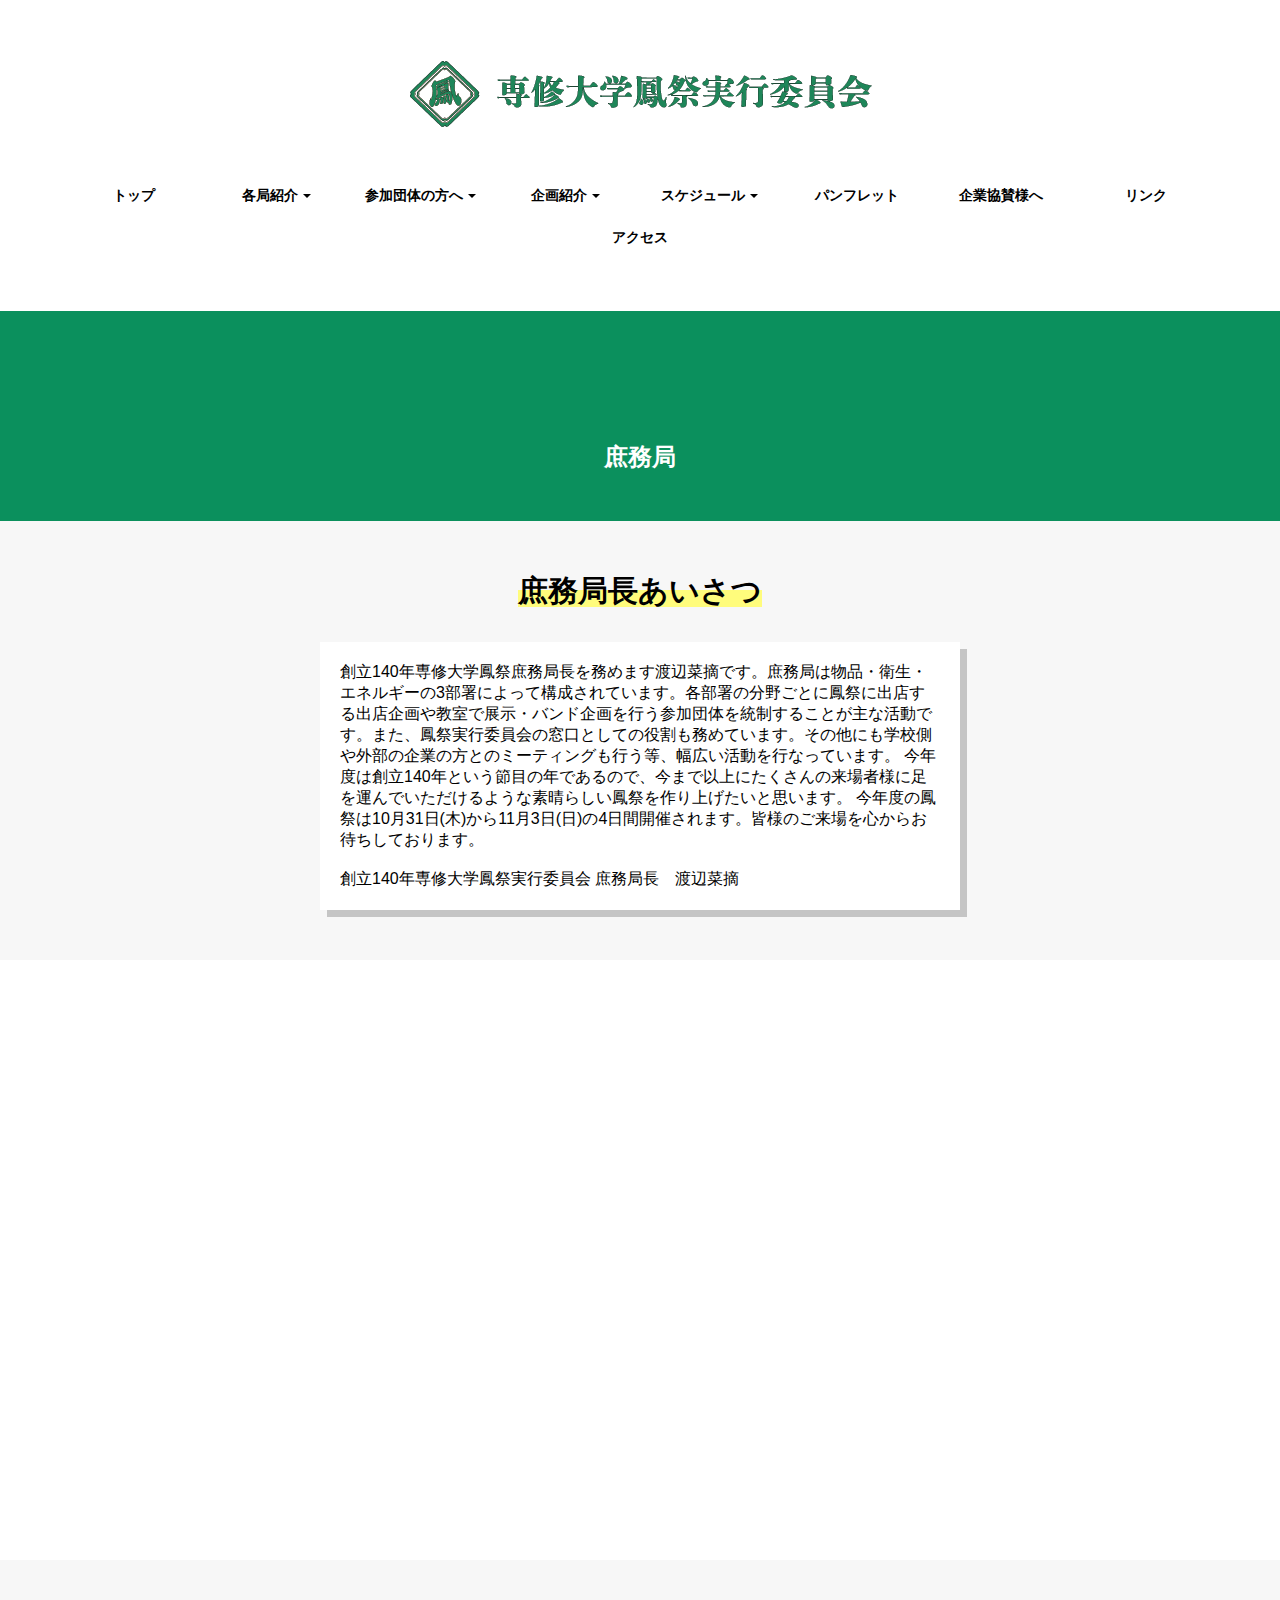
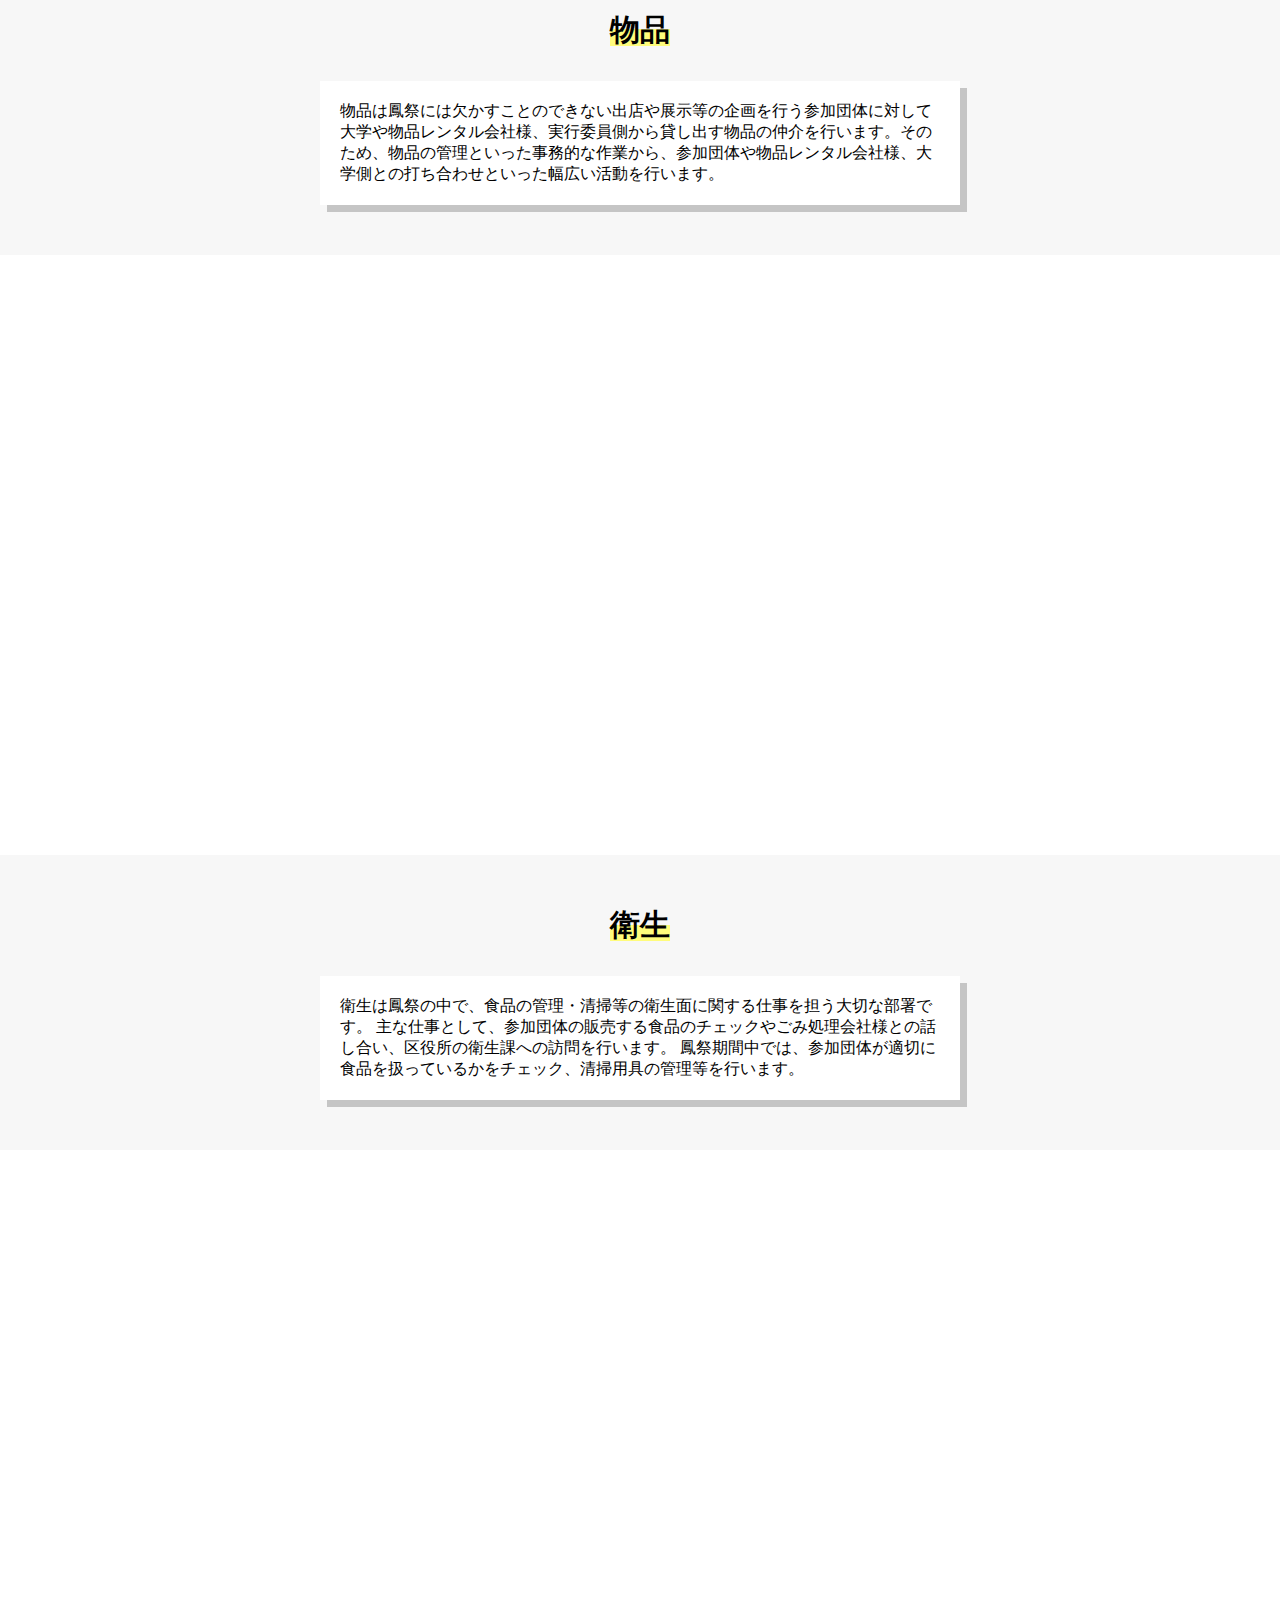
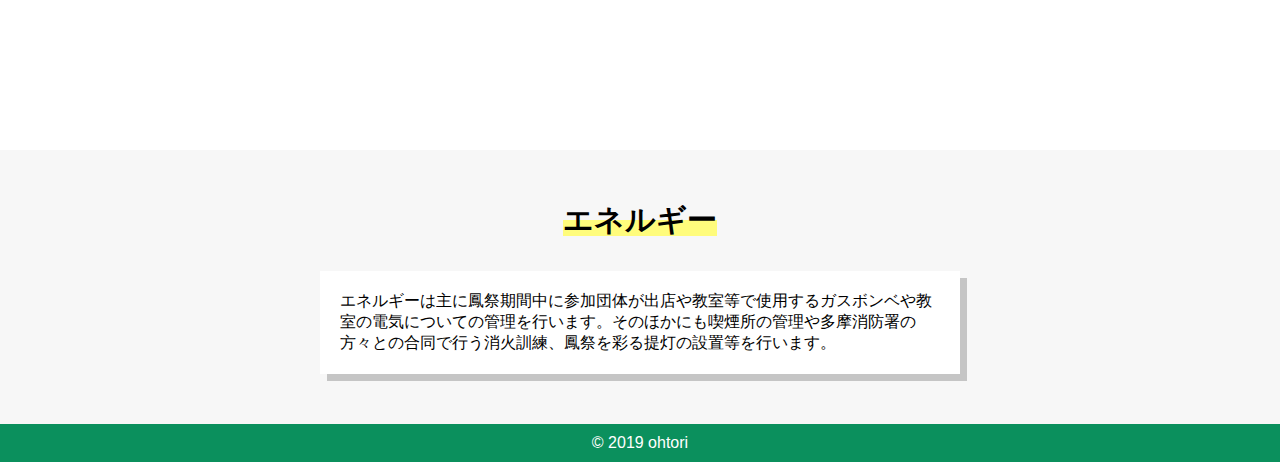
<file: Intro_4.html>
<!doctype html>
<html lang="ja">

<head>
    <meta charset="UTF-8">
    <title>創立140年専修大学鳳祭</title>

    <meta name="viewport" content="width=device-width,initial-scale=1,maximum-scale=1,user-scalable=no">
    <meta name="format-detection" content="telephone=no">
    <link rel="stylesheet" href="stylesheet_mobile.css" media="screen and (min-width: 0px)">
    <link rel="stylesheet" href="stylesheet.css" media="screen and (min-width: 750px)">

</head>

<body>

    <header>

        <div class="pc">
            <img class="pc" src="img/sensyu_logo.png" alt="パソコン用の画像">
            <div class="cp_navi">
                <ul>
                    <li><a href="index.html">トップ</a></li>
                    <li>
                        <a href="Intro.html">各局紹介<span class="caret"></span></a>
                        <div>
                            <ul>
                                <li><a href="Intro.html">企画局I課</a></li>
                                <li><a href="Intro_2.html">企画局II課</a></li>
                                <li><a href="Intro_3.html">渉外局</a></li>
                                <li><a href="Intro_4.html">庶務局</a></li>
                            </ul>
                        </div>
                    </li>
                    <li><a href="Group_2.html">参加団体の方へ<span class="caret"></span></a>
                        <div>
                            <ul>

                                <li><a href="Group_2.html">参加団体の方へ</a></li>
                                <li><a href="Group_3.html">LIVESTAGE 参加団体募集</a></li>
                                <li><a href="Group_4.html">特設ステージ参加団体募集</a></li>
                            </ul>
                        </div>
                    </li>
                    <li><a href="Planning.html">企画紹介<span class="caret"></span></a>
                        <div>
                            <ul>
                                <li><a href="Planning.html#zenya">前夜祭</a></li>
                                <li><a href="Planning.html#talk">トークショー</a></li>
                                <li><a href="Planning.html#stamp">スタンプラリー</a></li>
                                <li><a href="Planning.html#game">ゲーム板</a></li>
                            </ul>
                        </div>
                    </li>
                    <li><a href="
Schedule.html">スケジュール<span class="caret"></span></a>
                        <div>
                            <ul>
                                <li><a href="Schedule.html">4号館特設ステージ</a></li>
                                <li><a href="Schedule.html">第一体育館サークル</a></li>
                            </ul>
                        </div>
                    </li>
                    <li><a href="Pamphlet.html">パンフレット</a></li>
                    <li><a href="Company.html">企業協賛様へ</a></li>
                    <li><a href="Link.html">リンク</a></li>
                    <li><a href="Access.html">アクセス</a></li>
                </ul>
            </div>
        </div>

        <div class="sp">

            <div class="topmanu"> <img class="sp" src="img/sensyu_logo.png" alt="スマートフォン用の画像" width="65%" style="overflow: hidden; float: left; padding-top: 25px; padding-bottom: 20px; padding-left: 30px;">
                <div id="nav-drawer">
                    <input id="nav-input" type="checkbox" class="nav-unshown">
                    <label id="nav-open" for="nav-input" style="overflow: hidden; float: right;"><span></span></label>
                    <label class="nav-unshown" id="nav-close" for="nav-input"></label>
                    <div id="nav-content">

                        <div class="cp_menu">
                            <label for="cp_menu_bar1">
                        <a href="index.html">トップ</a>
                        </label>
                            <input type="radio" name="radio" id="cp_menu_bar1" class="accordion" />

                            <label for="cp_menu_bar2" style="padding-bottom: 20px;padding-top: 20px;">各局紹介</label>
                            <input type="radio" name="radio" id="cp_menu_bar2" class="accordion" />
                            <ul id="link2">
                                <li><a href="Intro.html">企画局I課</a></li>
                                <li><a href="Intro_2.html">企画局II課</a></li>
                                <li><a href="Intro_3.html">渉外局</a></li>
                                <li><a href="Intro_4.html">庶務局</a></li>
                            </ul>

                            <label for="cp_menu_bar3" style="padding-bottom: 20px;padding-top: 20px;">参加団体の方へ</label>
                            <input type="radio" name="radio" id="cp_menu_bar3" class="accordion" />
                            <ul id="link3">
                                <li><a href="Group_2.html">参加団体の方へ</a></li>
                                <li><a href="Group_3.html">LIVESTAGE 参加団体募集</a></li>
                                <li><a href="Group_4.html">特設ステージ参加団体募集</a></li>
                            </ul>

                            <label for="cp_menu_bar4" style="padding-bottom: 20px;padding-top: 20px;">企画紹介</label>
                            <input type="radio" name="radio" id="cp_menu_bar4" class="accordion" />
                            <ul id="link4">
                                <li><a href="Planning.html#zenya">前夜祭</a></li>
                                <li><a href="Planning.html#talk">トークショー</a></li>
                                <li><a href="Planning.html#stamp">スタンプラリー</a></li>
                                <li><a href="Planning.html#game">ゲーム板</a></li>
                            </ul>

                            <label for="cp_menu_bar5"><a href="Schedule.html">スケジュール</a></label>
                            <input type="radio" name="radio" id="cp_menu_bar5" class="accordion" />


                            <label for="cp_menu_bar6"><a href="Pamphlet.html">パンフレット</a></label>
                            <input type="radio" name="radio" id="cp_menu_bar6" class="accordion" />


                            <label for="cp_menu_bar7"><a href="Link.html">リンク</a></label>
                            <input type="radio" name="radio" id="cp_menu_bar7" class="accordion" />


                            <label for="cp_menu_bar8"><a href="Access.html">アクセス</a></label>
                            <input type="radio" name="radio" id="cp_menu_bar8" class="accordion" />


                        </div>
                    </div>
                </div>
            </div>
        </div>

    </header>


    <section class="top">

        <h2>庶務局</h2>

    </section>

    <section class="about">
        <h2 class="title"><span class="marker10">庶務局長あいさつ</span></h2>
        <p>創立140年専修大学鳳祭庶務局長を務めます渡辺菜摘です。庶務局は物品・衛生・エネルギーの3部署によって構成されています。各部署の分野ごとに鳳祭に出店する出店企画や教室で展示・バンド企画を行う参加団体を統制することが主な活動です。また、鳳祭実行委員会の窓口としての役割も務めています。その他にも学校側や外部の企業の方とのミーティングも行う等、幅広い活動を行なっています。 今年度は創立140年という節目の年であるので、今まで以上にたくさんの来場者様に足を運んでいただけるような素晴らしい鳳祭を作り上げたいと思います。 今年度の鳳祭は10月31日(木)から11月3日(日)の4日間開催されます。皆様のご来場を心からお待ちしております。<br><br>創立140年専修大学鳳祭実行委員会 庶務局長　渡辺菜摘
        </p>
    </section>

    <div class="bg_fixed4_1"></div>

    <div class="scroll">
        <section class="about">
            <img class="sp" src="img/4_buppin.png" alt="スマートフォン用の画像" style="
    margin-bottom: 50px;">
            <h2 class="title"><span class="marker10">物品</span></h2>
            <p>物品は鳳祭には欠かすことのできない出店や展示等の企画を行う参加団体に対して大学や物品レンタル会社様、実行委員側から貸し出す物品の仲介を行います。そのため、物品の管理といった事務的な作業から、参加団体や物品レンタル会社様、大学側との打ち合わせといった幅広い活動を行います。</p>
        </section>
    </div>

    <div class="bg_fixed4_2"></div>

    <div class="scroll">
        <section class="about">
            <img class="sp" src="img/4_eisei.png" alt="スマートフォン用の画像" style="
    margin-bottom: 50px;">
            <h2 class="title"><span class="marker10">衛生</span></h2>
            <p>衛生は鳳祭の中で、食品の管理・清掃等の衛生面に関する仕事を担う大切な部署です。 主な仕事として、参加団体の販売する食品のチェックやごみ処理会社様との話し合い、区役所の衛生課への訪問を行います。 鳳祭期間中では、参加団体が適切に食品を扱っているかをチェック、清掃用具の管理等を行います。
            </p>
        </section>
    </div>

    <div class="bg_fixed4_3"></div>

    <div class="scroll">
        <section class="about">
            <img class="sp" src="img/4_eneru.png" alt="スマートフォン用の画像" style="
    margin-bottom: 50px;">
            <h2 class="title"><span class="marker10">エネルギー</span></h2>
            <p>エネルギーは主に鳳祭期間中に参加団体が出店や教室等で使用するガスボンベや教室の電気についての管理を行います。そのほかにも喫煙所の管理や多摩消防署の方々との合同で行う消火訓練、鳳祭を彩る提灯の設置等を行います。</p>
        </section>
    </div>





    <footer>&copy; 2019 ohtori</footer>

</body>

</html>
</file>
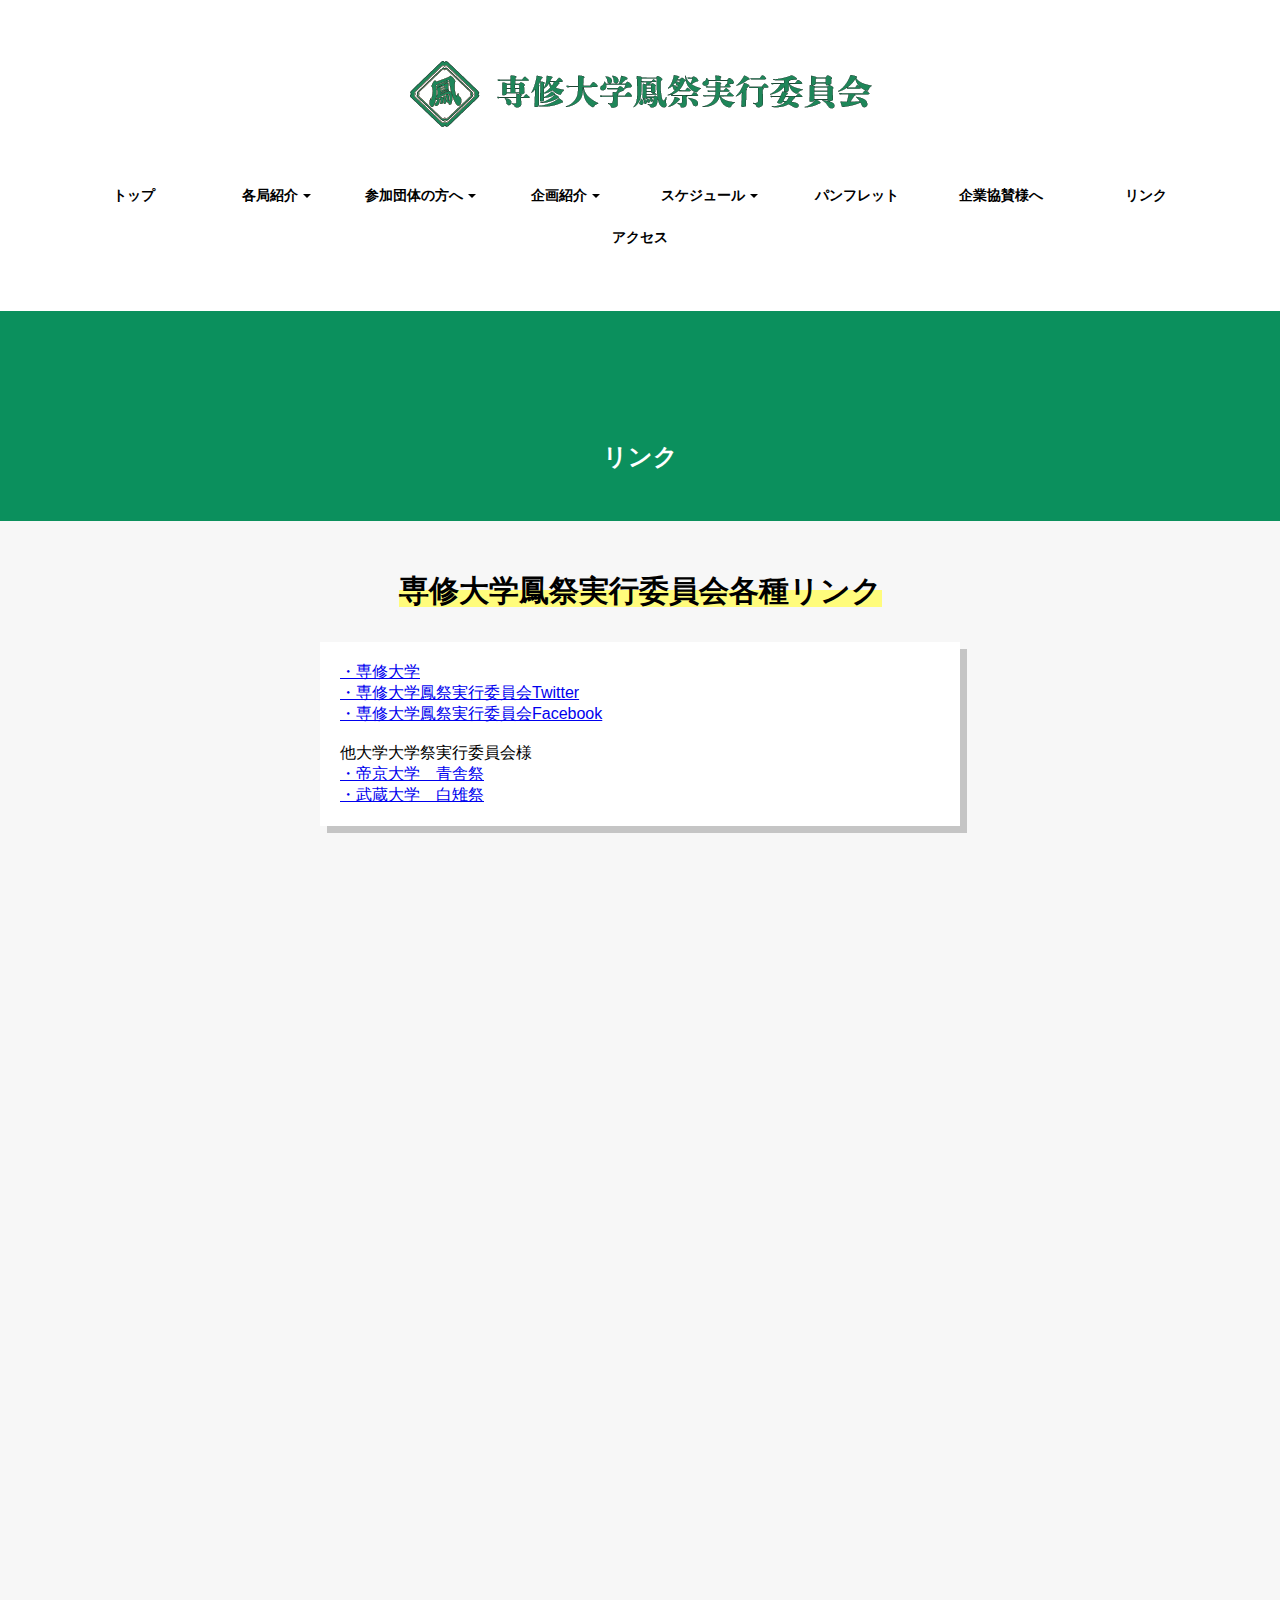
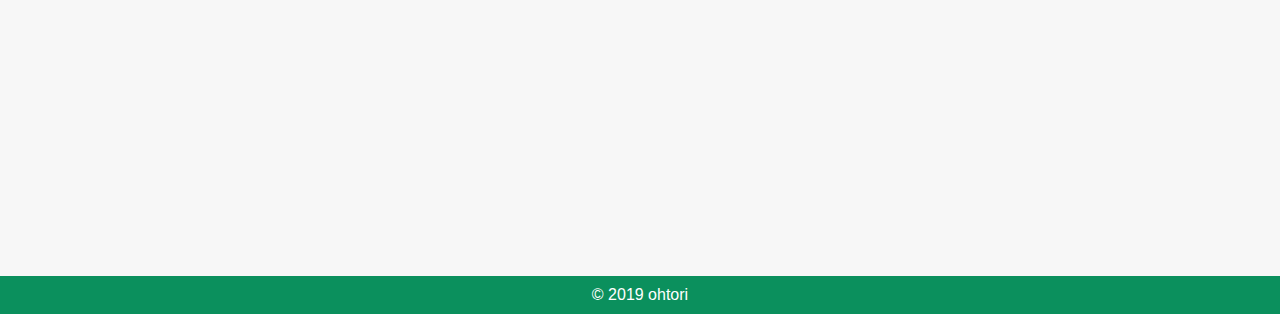
<file: Link.html>
<!doctype html>
<html lang="ja">

<head>
    <meta charset="UTF-8">
    <title>創立140年専修大学鳳祭</title>

    <meta name="viewport" content="width=device-width,initial-scale=1,maximum-scale=1,user-scalable=no">
    <meta name="format-detection" content="telephone=no">
    <link rel="stylesheet" href="stylesheet_mobile.css" media="screen and (min-width: 0px)">
    <link rel="stylesheet" href="stylesheet.css" media="screen and (min-width: 750px)">

</head>

<body>

    <header>

        <div class="pc">
            <img class="pc" src="img/sensyu_logo.png" alt="パソコン用の画像">
            <div class="cp_navi">
                <ul>
                    <li><a href="index.html">トップ</a></li>
                    <li>
                        <a href="Intro.html">各局紹介<span class="caret"></span></a>
                        <div>
                            <ul>
                                <li><a href="Intro.html">企画局I課</a></li>
                                <li><a href="Intro_2.html">企画局II課</a></li>
                                <li><a href="Intro_3.html">渉外局</a></li>
                                <li><a href="Intro_4.html">庶務局</a></li>
                            </ul>
                        </div>
                    </li>
                    <li><a href="Group_2.html">参加団体の方へ<span class="caret"></span></a>
                        <div>
                            <ul>

                                <li><a href="Group_2.html">参加団体の方へ</a></li>
                                <li><a href="Group_3.html">LIVESTAGE 参加団体募集</a></li>
                                <li><a href="Group_4.html">特設ステージ参加団体募集</a></li>
                            </ul>
                        </div>
                    </li>
                    <li><a href="Planning.html">企画紹介<span class="caret"></span></a>
                        <div>
                            <ul>
                                <li><a href="Planning.html#zenya">前夜祭</a></li>
                                <li><a href="Planning.html#talk">トークショー</a></li>
                                <li><a href="Planning.html#stamp">スタンプラリー</a></li>
                                <li><a href="Planning.html#game">ゲーム板</a></li>
                            </ul>
                        </div>
                    </li>
                    <li><a href="
Schedule.html">スケジュール<span class="caret"></span></a>
                        <div>
                            <ul>
                                <li><a href="Schedule.html">4号館特設ステージ</a></li>
                                <li><a href="Schedule.html">第一体育館サークル</a></li>
                            </ul>
                        </div>
                    </li>
                    <li><a href="Pamphlet.html">パンフレット</a></li>
                    <li><a href="Company.html">企業協賛様へ</a></li>
                    <li><a href="Link.html">リンク</a></li>
                    <li><a href="Access.html">アクセス</a></li>
                </ul>
            </div>
        </div>

        <div class="sp">

            <div class="topmanu"> <img class="sp" src="img/sensyu_logo.png" alt="スマートフォン用の画像" width="65%" style="overflow: hidden; float: left; padding-top: 25px; padding-bottom: 20px; padding-left: 30px;">
                <div id="nav-drawer">
                    <input id="nav-input" type="checkbox" class="nav-unshown">
                    <label id="nav-open" for="nav-input" style="overflow: hidden; float: right;"><span></span></label>
                    <label class="nav-unshown" id="nav-close" for="nav-input"></label>
                    <div id="nav-content">

                        <div class="cp_menu">
                            <label for="cp_menu_bar1">
                        <a href="index.html">トップ</a>
                        </label>
                            <input type="radio" name="radio" id="cp_menu_bar1" class="accordion" />

                            <label for="cp_menu_bar2" style="padding-bottom: 20px;padding-top: 20px;">各局紹介</label>
                            <input type="radio" name="radio" id="cp_menu_bar2" class="accordion" />
                            <ul id="link2">
                                <li><a href="Intro.html">企画局I課</a></li>
                                <li><a href="Intro_2.html">企画局II課</a></li>
                                <li><a href="Intro_3.html">渉外局</a></li>
                                <li><a href="Intro_4.html">庶務局</a></li>
                            </ul>

                            <label for="cp_menu_bar3" style="padding-bottom: 20px;padding-top: 20px;">参加団体の方へ</label>
                            <input type="radio" name="radio" id="cp_menu_bar3" class="accordion" />
                            <ul id="link3">
                                <li><a href="Group_2.html">参加団体の方へ</a></li>
                                <li><a href="Group_3.html">LIVESTAGE 参加団体募集</a></li>
                                <li><a href="Group_4.html">特設ステージ参加団体募集</a></li>
                            </ul>

                            <label for="cp_menu_bar4" style="padding-bottom: 20px;padding-top: 20px;">企画紹介</label>
                            <input type="radio" name="radio" id="cp_menu_bar4" class="accordion" />
                            <ul id="link4">
                                <li><a href="Planning.html#zenya">前夜祭</a></li>
                                <li><a href="Planning.html#talk">トークショー</a></li>
                                <li><a href="Planning.html#stamp">スタンプラリー</a></li>
                                <li><a href="Planning.html#game">ゲーム板</a></li>
                            </ul>

                            <label for="cp_menu_bar5"><a href="Schedule.html">スケジュール</a></label>
                            <input type="radio" name="radio" id="cp_menu_bar5" class="accordion" />


                            <label for="cp_menu_bar6"><a href="Pamphlet.html">パンフレット</a></label>
                            <input type="radio" name="radio" id="cp_menu_bar6" class="accordion" />


                            <label for="cp_menu_bar7"><a href="Link.html">リンク</a></label>
                            <input type="radio" name="radio" id="cp_menu_bar7" class="accordion" />


                            <label for="cp_menu_bar8"><a href="Access.html">アクセス</a></label>
                            <input type="radio" name="radio" id="cp_menu_bar8" class="accordion" />


                        </div>
                    </div>
                </div>
            </div>
        </div>

    </header>

    <section class="top">

        <h2>リンク</h2>

    </section>

    <section class="about">
        <h2 class="title"><span class="marker10">専修大学鳳祭実行委員会各種リンク</span></h2>
        <p>
            <a href="https://www.senshu-u.ac.jp/">・専修大学</a>
            <br><a href="https://twitter.com/ohtoriwebtai">・専修大学鳳祭実行委員会Twitter</a>
            <br><a href="https://www.facebook.com/ohtori.fes">・専修大学鳳祭実行委員会Facebook</a>
            <br><br>他大学大学祭実行委員会様
            <br><a href="http://www.teikyogakuyukai.jp/seishasai/">・帝京大学　青舎祭</a>
            <br><a href="http://shirakijisai.com/">・武蔵大学　白雉祭</a>

        </p>
    </section>

    <section class="bodyh">
    </section>


    <footer>&copy; 2019 ohtori</footer>

</body>

</html>
</file>
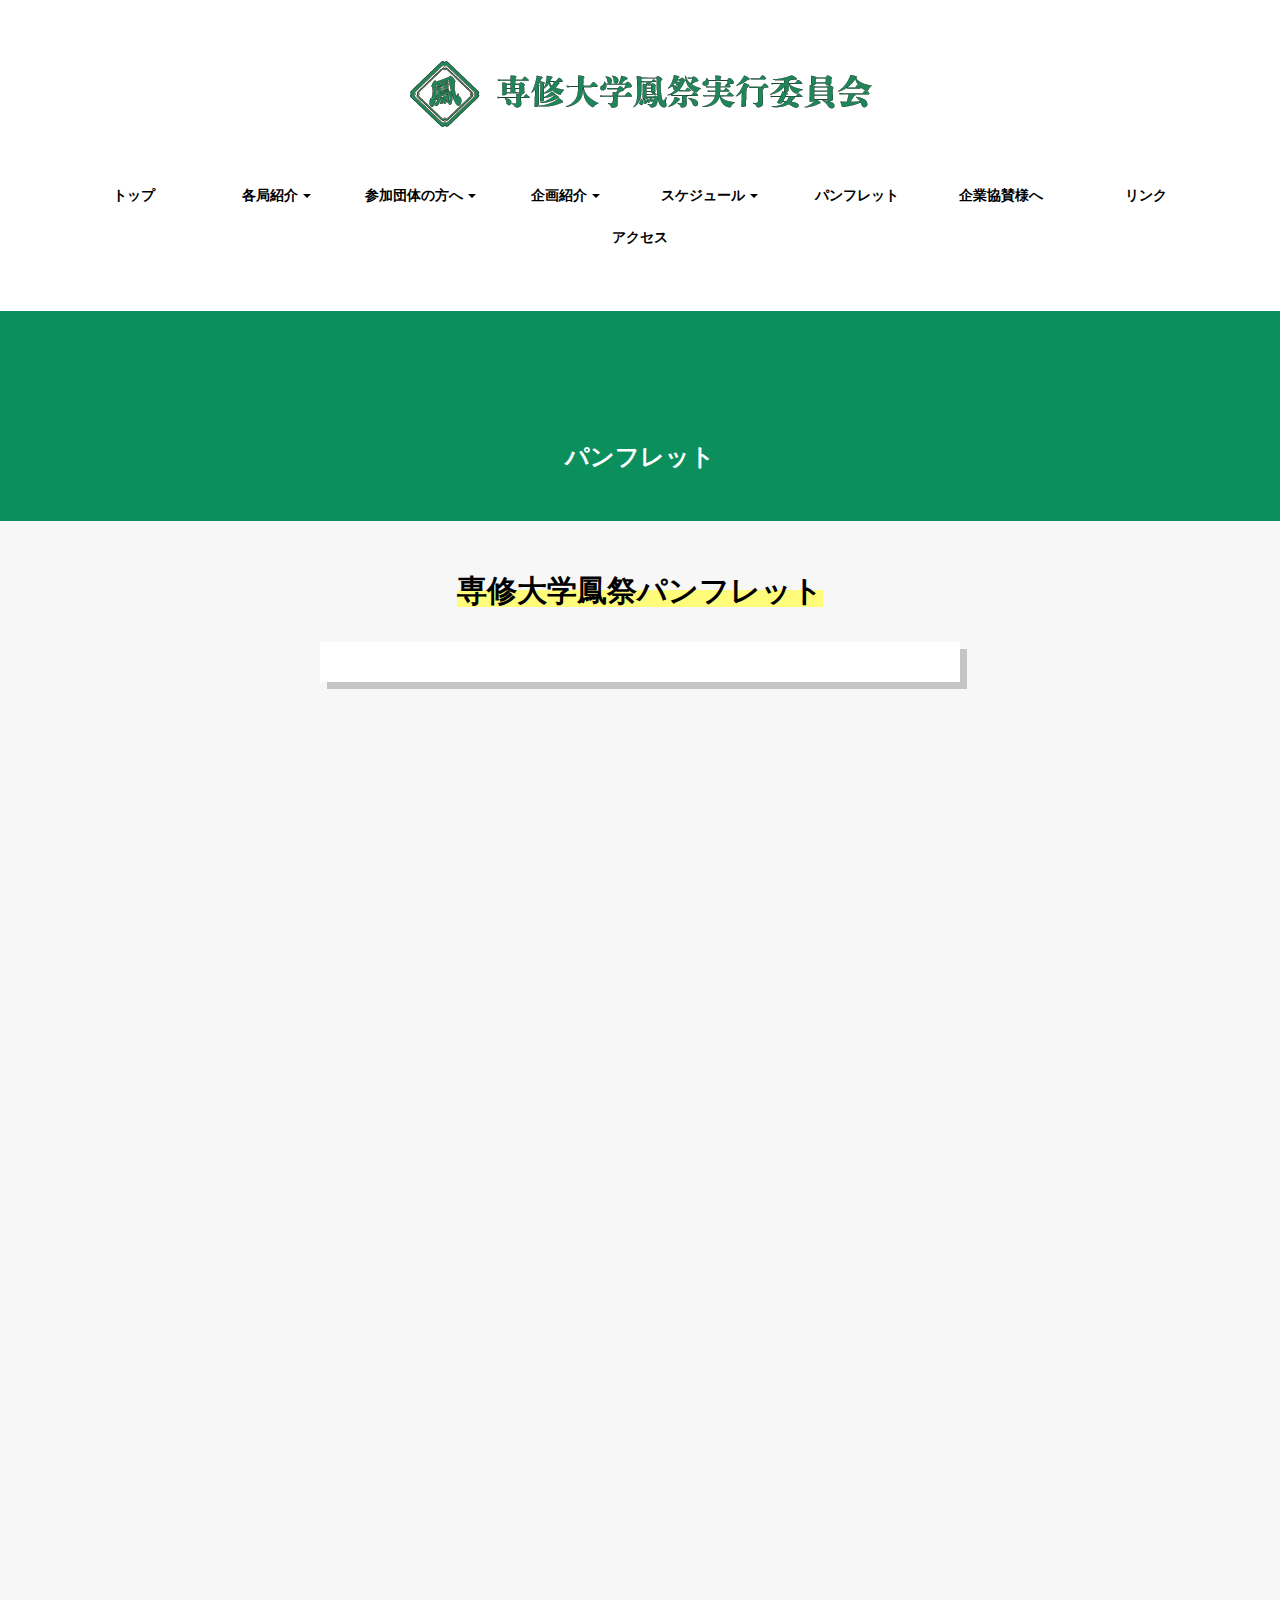
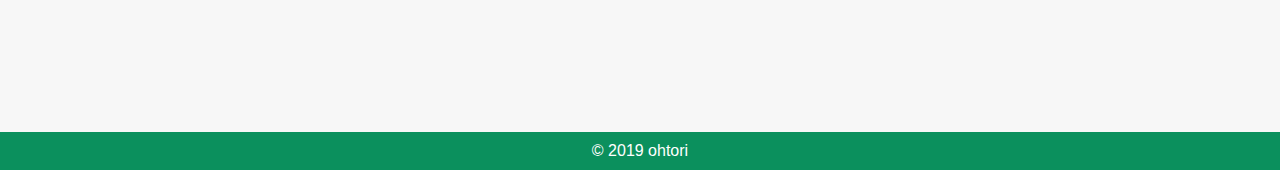
<file: Pamphlet.html>
<!doctype html>
<html lang="ja">

<head>
    <meta charset="UTF-8">
    <title>創立140年専修大学鳳祭</title>

    <meta name="viewport" content="width=device-width,initial-scale=1,maximum-scale=1,user-scalable=no">
    <meta name="format-detection" content="telephone=no">
    <link rel="stylesheet" href="stylesheet_mobile.css" media="screen and (min-width: 0px)">
    <link rel="stylesheet" href="stylesheet.css" media="screen and (min-width: 750px)">

</head>

<body>

    <header>

        <div class="pc">
            <img class="pc" src="img/sensyu_logo.png" alt="パソコン用の画像">
            <div class="cp_navi">
                <ul>
                    <li><a href="index.html">トップ</a></li>
                    <li>
                        <a href="Intro.html">各局紹介<span class="caret"></span></a>
                        <div>
                            <ul>
                                <li><a href="Intro.html">企画局I課</a></li>
                                <li><a href="Intro_2.html">企画局II課</a></li>
                                <li><a href="Intro_3.html">渉外局</a></li>
                                <li><a href="Intro_4.html">庶務局</a></li>
                            </ul>
                        </div>
                    </li>
                    <li><a href="Group_2.html">参加団体の方へ<span class="caret"></span></a>
                        <div>
                            <ul>

                                <li><a href="Group_2.html">参加団体の方へ</a></li>
                                <li><a href="Group_3.html">LIVESTAGE 参加団体募集</a></li>
                                <li><a href="Group_4.html">特設ステージ参加団体募集</a></li>
                            </ul>
                        </div>
                    </li>
                    <li><a href="Planning.html">企画紹介<span class="caret"></span></a>
                        <div>
                            <ul>
                                <li><a href="Planning.html#zenya">前夜祭</a></li>
                                <li><a href="Planning.html#talk">トークショー</a></li>
                                <li><a href="Planning.html#stamp">スタンプラリー</a></li>
                                <li><a href="Planning.html#game">ゲーム板</a></li>
                            </ul>
                        </div>
                    </li>
                    <li><a href="
Schedule.html">スケジュール<span class="caret"></span></a>
                        <div>
                            <ul>
                                <li><a href="Schedule.html">4号館特設ステージ</a></li>
                                <li><a href="Schedule.html">第一体育館サークル</a></li>
                            </ul>
                        </div>
                    </li>
                    <li><a href="Pamphlet.html">パンフレット</a></li>
                    <li><a href="Company.html">企業協賛様へ</a></li>
                    <li><a href="Link.html">リンク</a></li>
                    <li><a href="Access.html">アクセス</a></li>
                </ul>
            </div>
        </div>

        <div class="sp">

            <div class="topmanu"> <img class="sp" src="img/sensyu_logo.png" alt="スマートフォン用の画像" width="65%" style="overflow: hidden; float: left; padding-top: 25px; padding-bottom: 20px; padding-left: 30px;">
                <div id="nav-drawer">
                    <input id="nav-input" type="checkbox" class="nav-unshown">
                    <label id="nav-open" for="nav-input" style="overflow: hidden; float: right;"><span></span></label>
                    <label class="nav-unshown" id="nav-close" for="nav-input"></label>
                    <div id="nav-content">

                        <div class="cp_menu">
                            <label for="cp_menu_bar1">
                        <a href="index.html">トップ</a>
                        </label>
                            <input type="radio" name="radio" id="cp_menu_bar1" class="accordion" />

                            <label for="cp_menu_bar2" style="padding-bottom: 20px;padding-top: 20px;">各局紹介</label>
                            <input type="radio" name="radio" id="cp_menu_bar2" class="accordion" />
                            <ul id="link2">
                                <li><a href="Intro.html">企画局I課</a></li>
                                <li><a href="Intro_2.html">企画局II課</a></li>
                                <li><a href="Intro_3.html">渉外局</a></li>
                                <li><a href="Intro_4.html">庶務局</a></li>
                            </ul>

                            <label for="cp_menu_bar3" style="padding-bottom: 20px;padding-top: 20px;">参加団体の方へ</label>
                            <input type="radio" name="radio" id="cp_menu_bar3" class="accordion" />
                            <ul id="link3">
                                <li><a href="Group_2.html">参加団体の方へ</a></li>
                                <li><a href="Group_3.html">LIVESTAGE 参加団体募集</a></li>
                                <li><a href="Group_4.html">特設ステージ参加団体募集</a></li>
                            </ul>

                            <label for="cp_menu_bar4" style="padding-bottom: 20px;padding-top: 20px;">企画紹介</label>
                            <input type="radio" name="radio" id="cp_menu_bar4" class="accordion" />
                            <ul id="link4">
                                <li><a href="Planning.html#zenya">前夜祭</a></li>
                                <li><a href="Planning.html#talk">トークショー</a></li>
                                <li><a href="Planning.html#stamp">スタンプラリー</a></li>
                                <li><a href="Planning.html#game">ゲーム板</a></li>
                            </ul>

                            <label for="cp_menu_bar5"><a href="Schedule.html">スケジュール</a></label>
                            <input type="radio" name="radio" id="cp_menu_bar5" class="accordion" />


                            <label for="cp_menu_bar6"><a href="Pamphlet.html">パンフレット</a></label>
                            <input type="radio" name="radio" id="cp_menu_bar6" class="accordion" />


                            <label for="cp_menu_bar7"><a href="Link.html">リンク</a></label>
                            <input type="radio" name="radio" id="cp_menu_bar7" class="accordion" />


                            <label for="cp_menu_bar8"><a href="Access.html">アクセス</a></label>
                            <input type="radio" name="radio" id="cp_menu_bar8" class="accordion" />


                        </div>
                    </div>
                </div>
            </div>
        </div>

    </header>

    <section class="top">

        <h2>パンフレット</h2>

    </section>

    <section class="about">
        <h2 class="title"><span class="marker10">専修大学鳳祭パンフレット</span></h2>
        <p>

        </p>
    </section>

    <section class="bodyh">
    </section>


    <footer>&copy; 2019 ohtori</footer>

</body>

</html>
</file>
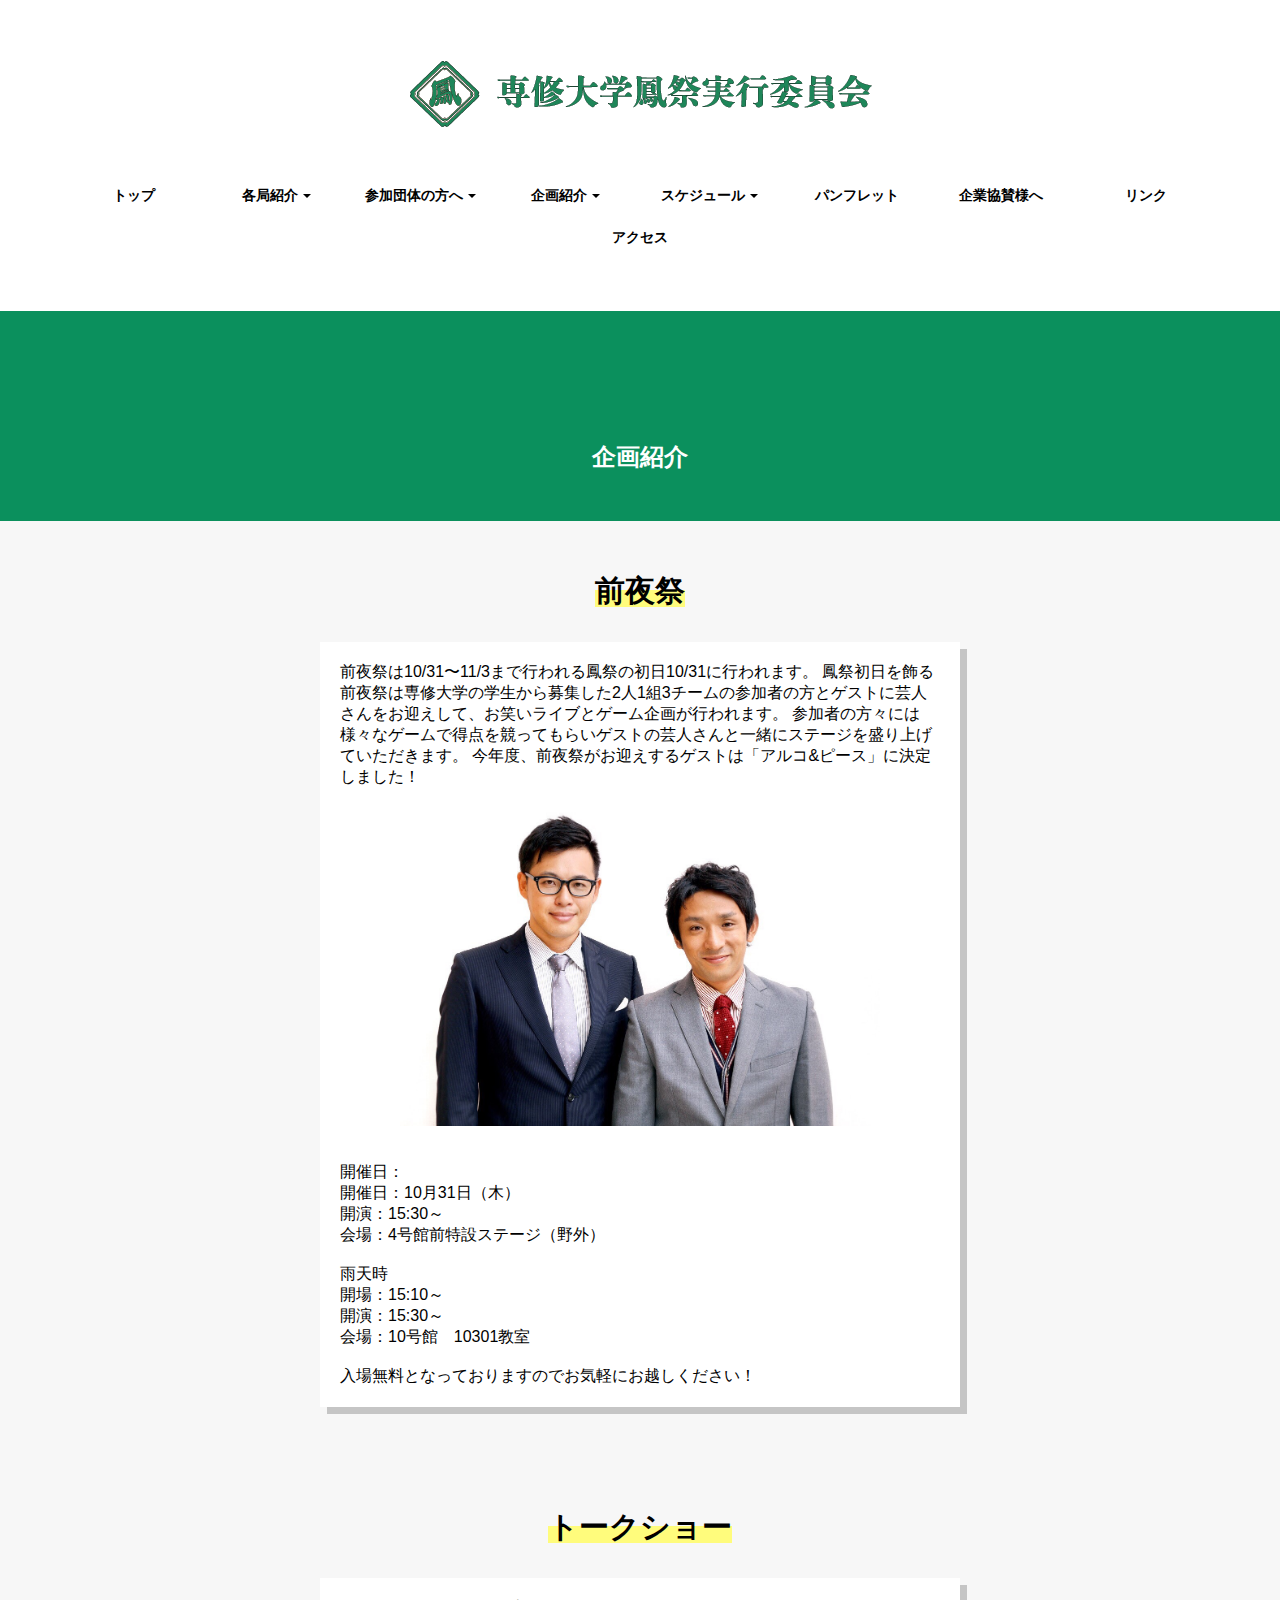
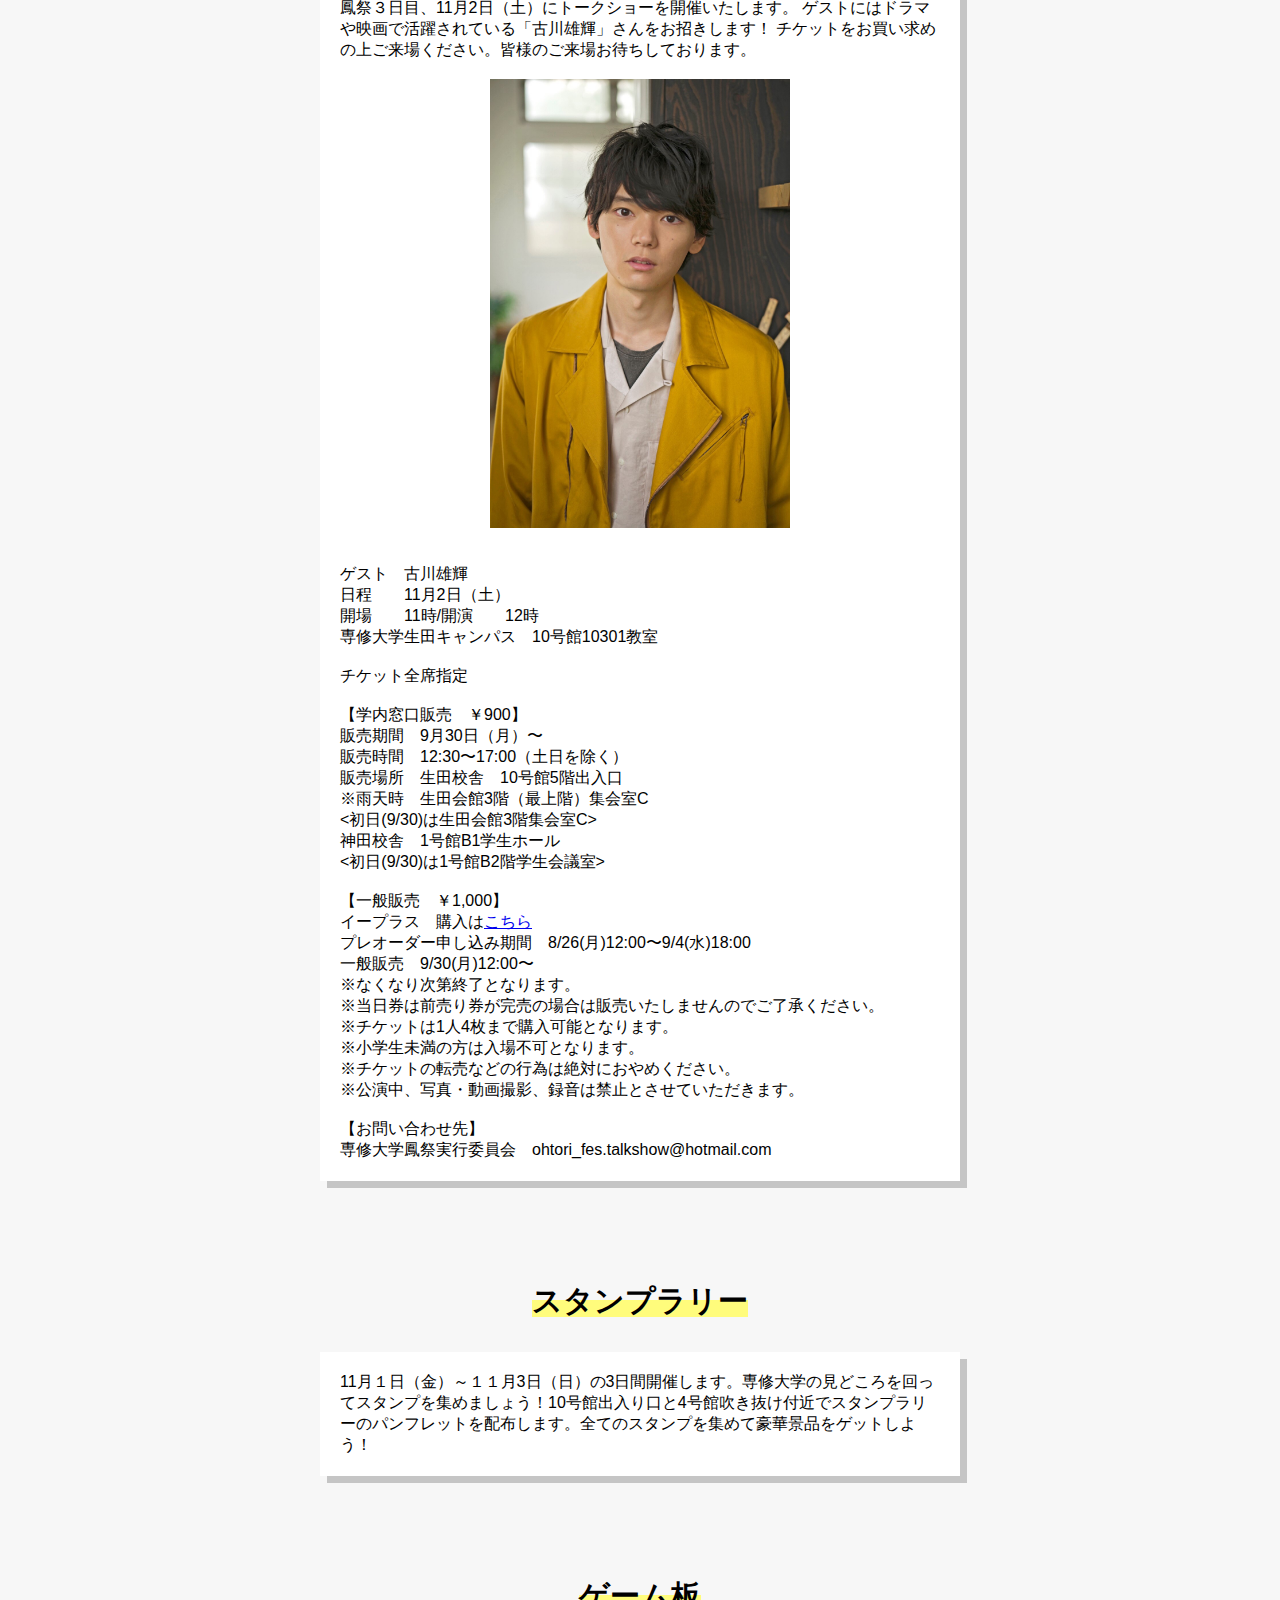
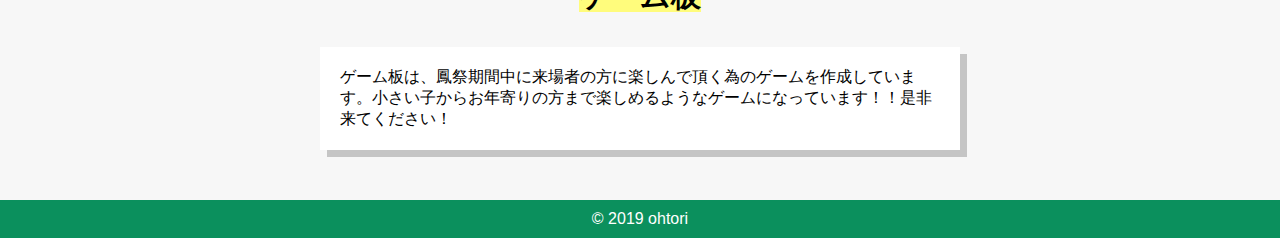
<file: Planning.html>
<!doctype html>
<html lang="ja">

<head>
    <meta charset="UTF-8">
    <title>創立140年専修大学鳳祭</title>

    <meta name="viewport" content="width=device-width,initial-scale=1,maximum-scale=1,user-scalable=no">
    <meta name="format-detection" content="telephone=no">
    <link rel="stylesheet" href="stylesheet_mobile.css" media="screen and (min-width: 0px)">
    <link rel="stylesheet" href="stylesheet.css" media="screen and (min-width: 750px)">

</head>

<body>

    <header>

        <div class="pc">
            <img class="pc" src="img/sensyu_logo.png" alt="パソコン用の画像">
            <div class="cp_navi">
                <ul>
                    <li><a href="index.html">トップ</a></li>
                    <li>
                        <a href="Intro.html">各局紹介<span class="caret"></span></a>
                        <div>
                            <ul>
                                <li><a href="Intro.html">企画局I課</a></li>
                                <li><a href="Intro_2.html">企画局II課</a></li>
                                <li><a href="Intro_3.html">渉外局</a></li>
                                <li><a href="Intro_4.html">庶務局</a></li>
                            </ul>
                        </div>
                    </li>
                    <li><a href="Group_2.html">参加団体の方へ<span class="caret"></span></a>
                        <div>
                            <ul>

                                <li><a href="Group_2.html">参加団体の方へ</a></li>
                                <li><a href="Group_3.html">LIVESTAGE 参加団体募集</a></li>
                                <li><a href="Group_4.html">特設ステージ参加団体募集</a></li>
                            </ul>
                        </div>
                    </li>
                    <li><a href="Planning.html">企画紹介<span class="caret"></span></a>
                        <div>
                            <ul>
                                <li><a href="Planning.html#zenya">前夜祭</a></li>
                                <li><a href="Planning.html#talk">トークショー</a></li>
                                <li><a href="Planning.html#stamp">スタンプラリー</a></li>
                                <li><a href="Planning.html#game">ゲーム板</a></li>
                            </ul>
                        </div>
                    </li>
                    <li><a href="
Schedule.html">スケジュール<span class="caret"></span></a>
                        <div>
                            <ul>
                                <li><a href="Schedule.html">4号館特設ステージ</a></li>
                                <li><a href="Schedule.html">第一体育館サークル</a></li>
                            </ul>
                        </div>
                    </li>
                    <li><a href="Pamphlet.html">パンフレット</a></li>
                    <li><a href="Company.html">企業協賛様へ</a></li>
                    <li><a href="Link.html">リンク</a></li>
                    <li><a href="Access.html">アクセス</a></li>
                </ul>
            </div>
        </div>

        <div class="sp">

            <div class="topmanu"> <img class="sp" src="img/sensyu_logo.png" alt="スマートフォン用の画像" width="65%" style="overflow: hidden; float: left; padding-top: 25px; padding-bottom: 20px; padding-left: 30px;">
                <div id="nav-drawer">
                    <input id="nav-input" type="checkbox" class="nav-unshown">
                    <label id="nav-open" for="nav-input" style="overflow: hidden; float: right;"><span></span></label>
                    <label class="nav-unshown" id="nav-close" for="nav-input"></label>
                    <div id="nav-content">

                        <div class="cp_menu">
                            <label for="cp_menu_bar1">
                        <a href="index.html">トップ</a>
                        </label>
                            <input type="radio" name="radio" id="cp_menu_bar1" class="accordion" />

                            <label for="cp_menu_bar2" style="padding-bottom: 20px;padding-top: 20px;">各局紹介</label>
                            <input type="radio" name="radio" id="cp_menu_bar2" class="accordion" />
                            <ul id="link2">
                                <li><a href="Intro.html">企画局I課</a></li>
                                <li><a href="Intro_2.html">企画局II課</a></li>
                                <li><a href="Intro_3.html">渉外局</a></li>
                                <li><a href="Intro_4.html">庶務局</a></li>
                            </ul>

                            <label for="cp_menu_bar3" style="padding-bottom: 20px;padding-top: 20px;">参加団体の方へ</label>
                            <input type="radio" name="radio" id="cp_menu_bar3" class="accordion" />
                            <ul id="link3">
                                <li><a href="Group_2.html">参加団体の方へ</a></li>
                                <li><a href="Group_3.html">LIVESTAGE 参加団体募集</a></li>
                                <li><a href="Group_4.html">特設ステージ参加団体募集</a></li>
                            </ul>

                            <label for="cp_menu_bar4" style="padding-bottom: 20px;padding-top: 20px;">企画紹介</label>
                            <input type="radio" name="radio" id="cp_menu_bar4" class="accordion" />
                            <ul id="link4">
                                <li><a href="Planning.html#zenya">前夜祭</a></li>
                                <li><a href="Planning.html#talk">トークショー</a></li>
                                <li><a href="Planning.html#stamp">スタンプラリー</a></li>
                                <li><a href="Planning.html#game">ゲーム板</a></li>
                            </ul>

                            <label for="cp_menu_bar5"><a href="Schedule.html">スケジュール</a></label>
                            <input type="radio" name="radio" id="cp_menu_bar5" class="accordion" />


                            <label for="cp_menu_bar6"><a href="Pamphlet.html">パンフレット</a></label>
                            <input type="radio" name="radio" id="cp_menu_bar6" class="accordion" />


                            <label for="cp_menu_bar7"><a href="Link.html">リンク</a></label>
                            <input type="radio" name="radio" id="cp_menu_bar7" class="accordion" />


                            <label for="cp_menu_bar8"><a href="Access.html">アクセス</a></label>
                            <input type="radio" name="radio" id="cp_menu_bar8" class="accordion" />


                        </div>
                    </div>
                </div>
            </div>
        </div>

    </header>

    <section class="top">

        <h2>企画紹介</h2>

    </section>

    <section class="about" id="zenya">
        <h2 class="title"><span class="marker10">前夜祭</span></h2>
        <p>前夜祭は10/31〜11/3まで行われる鳳祭の初日10/31に行われます。 鳳祭初日を飾る前夜祭は専修大学の学生から募集した2人1組3チームの参加者の方とゲストに芸人さんをお迎えして、お笑いライブとゲーム企画が行われます。 参加者の方々には様々なゲームで得点を競ってもらいゲストの芸人さんと一緒にステージを盛り上げていただきます。 今年度、前夜祭がお迎えするゲストは「アルコ&amp;ピース」に決定しました！
            <br><br>

            <img src="img/guest1.jpeg" alt="" style="width: 80%; display: block; margin-left: auto; margin-right: auto;">
            <br><br> 開催日：

            <br> 開催日：10月31日（木）
            <br> 開演：15:30～
            <br> 会場：4号館前特設ステージ（野外）

            <br><br>雨天時

            <br> 開場：15:10～
            <br> 開演：15:30～
            <br> 会場：10号館　10301教室
            <br><br> 入場無料となっておりますのでお気軽にお越しください！


        </p>
    </section>


    <section class="about" id="talk">
        <h2 class="title"><span class="marker10">トークショー</span></h2>
        <p>鳳祭３日目、11月2日（土）にトークショーを開催いたします。 ゲストにはドラマや映画で活躍されている「古川雄輝」さんをお招きします！ チケットをお買い求めの上ご来場ください。皆様のご来場お待ちしております。<br><br>

            <img src="img/guest2.jpeg" alt="" style="max-width: 50%; display: block; margin-left: auto; margin-right: auto;">

            <br><br>ゲスト　古川雄輝
            <br> 日程　　11月2日（土）
            <br> 開場　　11時/開演　　12時
            <br> 専修大学生田キャンパス　10号館10301教室
            <br><br> チケット全席指定
            <br><br> 【学内窓口販売　￥900】

            <br> 販売期間　9月30日（月）〜
            <br> 販売時間　12:30〜17:00（土日を除く）
            <br> 販売場所　生田校舎　10号館5階出入口
            <br>※雨天時　生田会館3階（最上階）集会室C
            <br> &lt;初日(9/30)は生田会館3階集会室C&gt;
            <br> 神田校舎　1号館B1学生ホール
            <br> &lt;初日(9/30)は1号館B2階学生会議室&gt;

            <br><br> 【一般販売　￥1,000】

            <br> イープラス　購入は<a href="https://eplus.jp/sf/detail/3051560001-P0030001">こちら</a>
            <br> プレオーダー申し込み期間　8/26(月)12:00〜9/4(水)18:00
            <br> 一般販売　9/30(月)12:00〜
            <br>※なくなり次第終了となります。
            <br>※当日券は前売り券が完売の場合は販売いたしませんのでご了承ください。
            <br>※チケットは1人4枚まで購入可能となります。
            <br>※小学生未満の方は入場不可となります。
            <br>※チケットの転売などの行為は絶対におやめください。
            <br>※公演中、写真・動画撮影、録音は禁止とさせていただきます。


            <br><br> 【お問い合わせ先】

            <br> 専修大学鳳祭実行委員会　ohtori_fes.talkshow@hotmail.com

        </p>
    </section>

    <section class="about" id="stamp">
        <h2 class="title"><span class="marker10">スタンプラリー</span></h2>
        <p>11月１日（金）～１１月3日（日）の3日間開催します。専修大学の見どころを回ってスタンプを集めましょう！10号館出入り口と4号館吹き抜け付近でスタンプラリーのパンフレットを配布します。全てのスタンプを集めて豪華景品をゲットしよう！</p>
    </section>

    <section class="about" id="game">
        <h2 class="title"><span class="marker10">ゲーム板</span></h2>
        <p>ゲーム板は、鳳祭期間中に来場者の方に楽しんで頂く為のゲームを作成しています。小さい子からお年寄りの方まで楽しめるようなゲームになっています！！是非来てください！
        </p>
    </section>


    <footer>&copy; 2019 ohtori</footer>

</body>

</html>
</file>
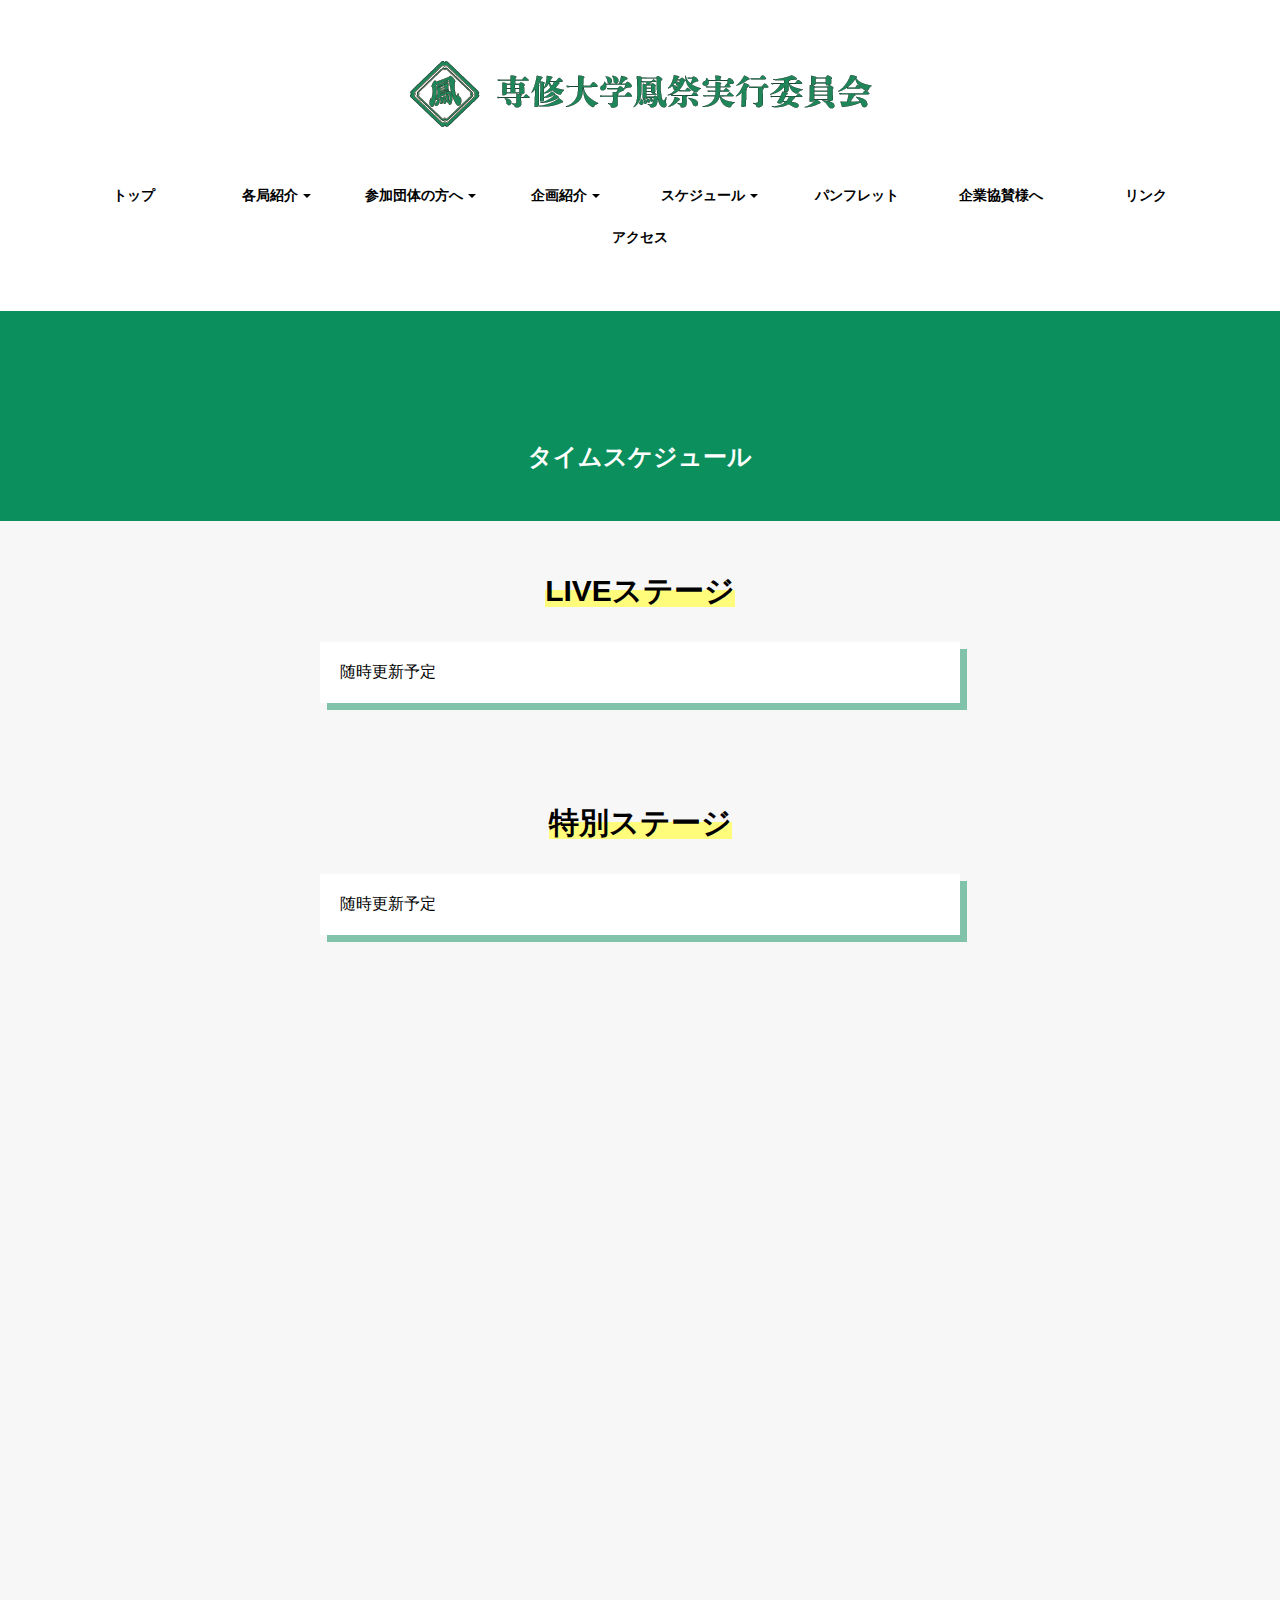
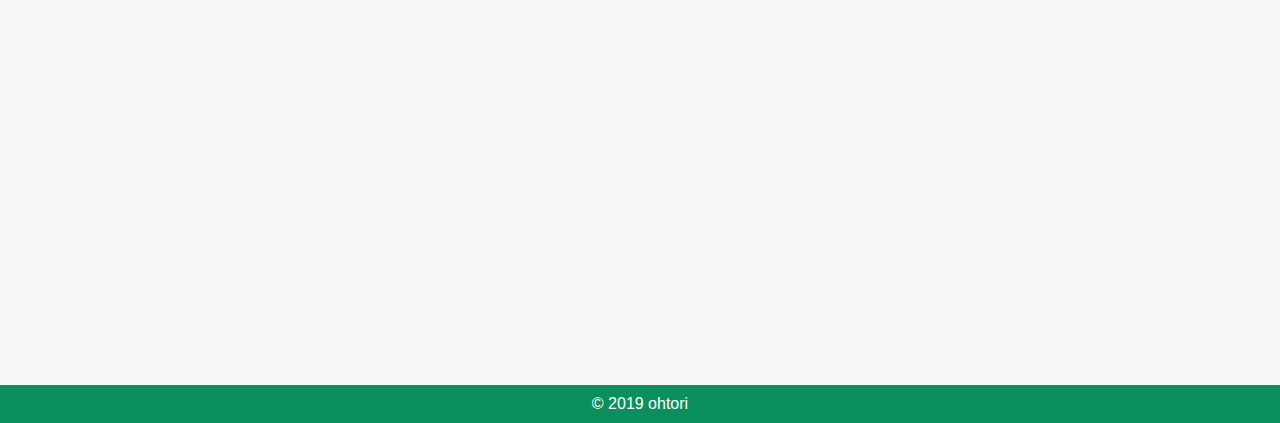
<file: Schedule.html>
<!doctype html>
<html lang="ja">

<head>
    <meta charset="UTF-8">
    <title>創立140年専修大学鳳祭</title>

    <meta name="viewport" content="width=device-width,initial-scale=1,maximum-scale=1,user-scalable=no">
    <meta name="format-detection" content="telephone=no">
    <link rel="stylesheet" href="stylesheet_mobile.css" media="screen and (min-width: 0px)">
    <link rel="stylesheet" href="stylesheet.css" media="screen and (min-width: 750px)">

</head>

<body>

    <header>

        <div class="pc">
            <img class="pc" src="img/sensyu_logo.png" alt="パソコン用の画像">
            <div class="cp_navi">
                <ul>
                    <li><a href="index.html">トップ</a></li>
                    <li>
                        <a href="Intro.html">各局紹介<span class="caret"></span></a>
                        <div>
                            <ul>
                                <li><a href="Intro.html">企画局I課</a></li>
                                <li><a href="Intro_2.html">企画局II課</a></li>
                                <li><a href="Intro_3.html">渉外局</a></li>
                                <li><a href="Intro_4.html">庶務局</a></li>
                            </ul>
                        </div>
                    </li>
                    <li><a href="Group_2.html">参加団体の方へ<span class="caret"></span></a>
                        <div>
                            <ul>

                                <li><a href="Group_2.html">参加団体の方へ</a></li>
                                <li><a href="Group_3.html">LIVESTAGE 参加団体募集</a></li>
                                <li><a href="Group_4.html">特設ステージ参加団体募集</a></li>
                            </ul>
                        </div>
                    </li>
                    <li><a href="Planning.html">企画紹介<span class="caret"></span></a>
                        <div>
                            <ul>
                                <li><a href="Planning.html#zenya">前夜祭</a></li>
                                <li><a href="Planning.html#talk">トークショー</a></li>
                                <li><a href="Planning.html#stamp">スタンプラリー</a></li>
                                <li><a href="Planning.html#game">ゲーム板</a></li>
                            </ul>
                        </div>
                    </li>
                    <li><a href="
Schedule.html">スケジュール<span class="caret"></span></a>
                        <div>
                            <ul>
                                <li><a href="Schedule.html">4号館特設ステージ</a></li>
                                <li><a href="Schedule.html">第一体育館サークル</a></li>
                            </ul>
                        </div>
                    </li>
                    <li><a href="Pamphlet.html">パンフレット</a></li>
                    <li><a href="Company.html">企業協賛様へ</a></li>
                    <li><a href="Link.html">リンク</a></li>
                    <li><a href="Access.html">アクセス</a></li>
                </ul>
            </div>
        </div>

        <div class="sp">
            <div class="topmanu"> <img class="sp" src="img/sensyu_logo.png" alt="スマートフォン用の画像" width="65%" style="overflow: hidden; float: left; padding-top: 25px; padding-bottom: 20px; padding-left: 30px;">
                <div id="nav-drawer">
                    <input id="nav-input" type="checkbox" class="nav-unshown">
                    <label id="nav-open" for="nav-input" style="overflow: hidden; float: right;"><span></span></label>
                    <label class="nav-unshown" id="nav-close" for="nav-input"></label>
                    <div id="nav-content">

                        <div class="cp_menu">
                            <label for="cp_menu_bar1">
                        <a href="index.html">トップ</a>
                        </label>
                            <input type="radio" name="radio" id="cp_menu_bar1" class="accordion" />

                            <label for="cp_menu_bar2" style="padding-bottom: 20px;padding-top: 20px;">各局紹介</label>
                            <input type="radio" name="radio" id="cp_menu_bar2" class="accordion" />
                            <ul id="link2">
                                <li><a href="Intro.html">企画局I課</a></li>
                                <li><a href="Intro_2.html">企画局II課</a></li>
                                <li><a href="Intro_3.html">渉外局</a></li>
                                <li><a href="Intro_4.html">庶務局</a></li>
                            </ul>

                            <label for="cp_menu_bar3" style="padding-bottom: 20px;padding-top: 20px;">参加団体の方へ</label>
                            <input type="radio" name="radio" id="cp_menu_bar3" class="accordion" />
                            <ul id="link3">
                                <li><a href="Group_2.html">参加団体の方へ</a></li>
                                <li><a href="Group_3.html">LIVESTAGE 参加団体募集</a></li>
                                <li><a href="Group_4.html">特設ステージ参加団体募集</a></li>
                            </ul>

                            <label for="cp_menu_bar4" style="padding-bottom: 20px;padding-top: 20px;">企画紹介</label>
                            <input type="radio" name="radio" id="cp_menu_bar4" class="accordion" />
                            <ul id="link4">
                                <li><a href="Planning.html#zenya">前夜祭</a></li>
                                <li><a href="Planning.html#talk">トークショー</a></li>
                                <li><a href="Planning.html#stamp">スタンプラリー</a></li>
                                <li><a href="Planning.html#game">ゲーム板</a></li>
                            </ul>

                            <label for="cp_menu_bar5"><a href="Schedule.html">スケジュール</a></label>
                            <input type="radio" name="radio" id="cp_menu_bar5" class="accordion" />


                            <label for="cp_menu_bar6"><a href="Pamphlet.html">パンフレット</a></label>
                            <input type="radio" name="radio" id="cp_menu_bar6" class="accordion" />


                            <label for="cp_menu_bar7"><a href="Link.html">リンク</a></label>
                            <input type="radio" name="radio" id="cp_menu_bar7" class="accordion" />


                            <label for="cp_menu_bar8"><a href="Access.html">アクセス</a></label>
                            <input type="radio" name="radio" id="cp_menu_bar8" class="accordion" />


                        </div>
                    </div>
                </div>
            </div>

        </div>
    </header>

    <section class="top">

        <h2>タイムスケジュール</h2>

    </section>


    <section class="information">
        <h2 class="title"><span class="marker10">LIVEステージ</span></h2>
        <p>
            随時更新予定
        </p>
    </section>


    <section class="information">
        <h2 class="title"><span class="marker10">特別ステージ</span></h2>
        <p>
            随時更新予定
        </p>
    </section>

    <section class="bodyh">
    </section>



    <footer>&copy; 2019 ohtori</footer>

</body>

</html>
</file>
<file: stylesheet_mobile.css>
@charset "UTF-8";

/* すべての要素のmarginとpaddingを0に設定します */

* {
    margin: 0;
    /* 要素の外側の余白を0にする */
    padding: 0;
    /* 要素の内側の余白を0にする */
}

html,
body {
    min-height: 100%;
    color: #000000;
    margin: 0;
    padding: 0;
    font-family: "游ゴシック", YuGothic, "ヒラギノ角ゴ ProN W3", "Hiragino Kaku Gothic ProN", "メイリオ", Meiryo, sans-serif;
    background-color: #f7f7f7;
}

header {
    text-align: center;
    background-color: #ffffff;
}


/* メニュー　*/

.cp_menu {
    width: 100%;
    margin: 50px auto;
    padding: 0;
}

.cp_menu a {
    text-align: center;
    font-size: 14px;
    font-family: '游ゴシック', YuGothic, sans-serif;
    font-weight: bold;
    display: block;
    padding: 10px;
    text-decoration: none;
    color: #000000;
    line-height: 1;
}

.cp_menu label {
    text-align: center;
    display: block;
    position: relative;
    margin: 0 0 0px 0;
    padding: 10px;
    color: #000000;
    cursor: pointer;
    font-size: 14px;
    font-family: '游ゴシック', YuGothic, sans-serif;
    font-weight: bold;
}

.cp_menu input {
    display: none;
}

.cp_menu ul {
    margin: 0;
    padding: 0;
    background: #0b905d;
    list-style: none;
}

.cp_menu ul li a {
    color: #ffffff;
    list-style: none;
}

.cp_menu li {
    overflow-y: hidden;
    max-height: 0;
    transition: all 0.5s;
}


/*リストが増えたらULごとに追加してください*/

#cp_menu_bar1:checked~#link1 li,
#cp_menu_bar2:checked~#link2 li,
#cp_menu_bar3:checked~#link3 li,
#cp_menu_bar4:checked~#link4 li,
#cp_menu_bar5:checked~#link5 li,
#cp_menu_bar6:checked~#link6 li,
#cp_menu_bar7:checked~#link7 li,
#cp_menu_bar8:checked~#link8 li {
    max-height: 500px;
    opacity: 1;
}


/* background 企画1課 */

.bg_fixed1 {}

.bg_fixed2 {}

.bg_fixed3 {}

.bg_fixed4 {}

.bg_fixed5 {}


/* 企画2課　*/

.bg_fixed2_1 {}

.bg_fixed2_2 {}


/* 渉外　*/

.bg_fixed3_1 {}

.bg_fixed3_2 {}

.bg_fixed3_3 {}


/* 庶務 */

.bg_fixed4_1 {}

.bg_fixed4_2 {}

.bg_fixed4_3 {}

.scroll {
    background-color: #0b905d;
    z-index: 2;
}


/* 全てのsection */

section {
    padding: 50px 50px 50px 50px;
    min-width: 70%;
    /* 幅の最小値を指定する */
}

.bodyh {
    height: 1500px;
    background-color: #f7f7f7;
}


/* h2のclass title */

.title {
    font-size: 30px;
    /* フォントの大きさを指定する */
    margin-bottom: 30px;
    font-family: "游ゴシック体", YuGothic, sans-serif;
    text-align: center;
    /* 文字・画像を中央にそろえる */
}

.marker10 {
    background: linear-gradient(transparent 50%, #fffc7c 50%);
    font-weight: bold;
}


/* headerはここ */

header {
    background-size: cover;
}

header h2 {
    color: #0b905d;
    /* フォントの色を指定する */
}

.pc {
    display: none !important;
    margin: 0 auto;
}

.sp {
    display: block !important;
    margin: 0 auto;
}

.sptop img {
    width: 100%;
    padding: 60px 0px 0px 0px;
}

.topmanu {
    background-color: #ffffff;
    position: fixed
}


/* スマートフォンで見たときは"sp"のclassがついた画像が表示される */

@media only screen and (max-width: 750px) {
    .pc {
        display: none !important;
    }
    .sp {
        display: block !important;
    }
}


/* スマホメニュー */

#nav-drawer {
    position: relative;
}


/*チェックボックス等は非表示に*/

.nav-unshown {
    display: none;
}


/*アイコンのスペース*/

#nav-open {
    display: inline-block;
    width: 30px;
    height: 22px;
    padding: 30px;
    vertical-align: middle;
}


/*ハンバーガーアイコンをCSSだけで表現*/

#nav-open span,
#nav-open span:before,
#nav-open span:after {
    position: absolute;
    height: 3px;
    width: 30px;
    border-radius: 50px;
    background: #000000;
    display: block;
    content: '';
    cursor: pointer;
}

#nav-open span:before {
    bottom: -8px;
}

#nav-open span:after {
    bottom: -16px;
}


/*閉じる用の薄黒カバー*/

#nav-close {
    display: none;
    /*はじめは隠しておく*/
    position: fixed;
    z-index: 99;
    top: 0;
    /*全体に広がるように*/
    left: 0;
    width: 100%;
    height: 100%;
    background: black;
    opacity: 0;
    transition: .3s ease-in-out;
}


/*中身*/

#nav-content {
    overflow: auto;
    position: fixed;
    top: 0;
    right: 0;
    z-index: 9999;
    /*最前面に*/
    width: 60%;
    /*右側に隙間を作る（閉じるカバーを表示）*/
    max-width: 330px;
    /*最大幅（調整してください）*/
    height: 100%;
    background: #fff;
    /*背景色*/
    transition: .3s ease-in-out;
    /*滑らかに表示*/
    -webkit-transform: translateX(200%);
    transform: translateX(200%);
    /*左に隠しておく*/
}


/*チェックが入ったらもろもろ表示*/

#nav-input:checked~#nav-close {
    display: block;
    /*カバーを表示*/
    opacity: .5;
}

#nav-input:checked~#nav-content {
    -webkit-transform: translateX(0%);
    transform: translateX(0%);
    /*中身を表示（右へスライド）*/
    box-shadow: 6px 0 25px rgba(0, 0, 0, .15);
}


/* navi */

.cp_navi {
    color: #000000;
    display: block;
    overflow: hidden;
    width: 100%;
    margin: 50px auto;
}

.cp_navi ul {
    margin: 0;
    padding: 0;
}

.cp_navi ul li {
    display: inline-block;
    list-style-type: none;
    -webkit-transition: all 0.2s;
    transition: all 0.2s;
    width: 140px;
    text-align: center;
}

.cp_navi>ul>li>a>.caret {
    border-top: 4px solid #000000;
    border-right: 4px solid transparent;
    border-left: 4px solid transparent;
    content: '';
    display: inline-block;
    height: 0;
    margin: 5px;
    width: 0;
    vertical-align: middle;
    -webkit-transition: color 0.1s linear;
    transition: color 0.1s linear;
}

.cp_navi>ul>li>a {
    font-size: 14px;
    font-family: '游ゴシック', YuGothic, sans-serif;
    font-weight: bold;
    color: #000000;
    display: block;
    padding: 10px;
    text-decoration: none;
}

.cp_navi>ul>li:hover {
    background-color: #0b905d;
}

.cp_navi>ul>li:hover>a {
    font-size: 14px;
    color: #ffffff;
}

.cp_navi>ul>li:hover>a>.caret {
    border-top-color: #ffffff;
}

.cp_navi>ul>li>div {
    background-color: #0b905d;
    border-top: 0;
    border-radius: 0 0 4px 4px;
    box-shadow: 0 2px 2px -1px rgba(0, 0, 0, 0.055);
    display: none;
    margin: 0;
    opacity: 0;
    position: fixed;
    width: 140px;
    visibility: hidden;
    -webkit-transiton: opacity 0.2s;
    transition: opacity 0.2s;
}

.cp_navi>ul>li:hover>div {
    display: block;
    opacity: 1;
    visibility: visible;
}

.cp_navi>ul>li>div ul>li {
    display: block;
}

.cp_navi>ul>li>div ul>li>a {
    font-size: 14px;
    font-family: '游ゴシック', YuGothic, sans-serif;
    font-weight: bold;
    color: #ffffff;
    display: block;
    padding: 10px;
    text-decoration: none;
}

.cp_navi>ul>li>div ul>li:hover>a {
    background-color: rgba( 255, 255, 255, 0.1);
}

p {
    font-family: '游ゴシック', YuGothic, sans-serif;
}

.toptop {
    background-image: url(img/dmeo.jpg);
    height: 300px;
    background-position: center;
    background-size: cover;
}

.top {
    padding: 130px 50px 50px 50px;
    height: 30px;
    text-align: center;
    background-color: #0b905d;
}

.top h2 {
    color: #ffffff;
}


/* sectionのclass about */

.about {
    background-color: #f7f7f7;
    /* 背景色を指定する */
    text-align: center;
}

.about h2 {
    color: #000000;
}

.about img {
    width: 100%;
    text-align: center;
}

.about p {
    margin-bottom: 20px;
    text-align: left;
    max-width: 700px;
    margin: 20px auto;
    padding: 20px;
    max-width: 600px;
    margin: 0 auto;
    box-shadow: 7px 7px 0px 0px rgba(0, 0, 0, 0.2);
    background-color: #ffffff;
}


/* sectionのclass photo */

.photo {
    background-color: #0b905d;
    color: #ffffff;
    text-align: center;
}

.photo h2 {
    color: #ffcc11;
}

.photo div {
    display: inline-block;
    /* 要素の表示形式を指定する */
    margin: 5px;
    border: 10px solid #ffffff;
    /* 枠線を指定する */
    background: #ffffff;
}


/* sectionのclass information */

.information {
    background-color: #f7f7f7;
    background-size: cover;
}

.information h2 {
    color: #000000;
}

.information p {
    margin-bottom: 20px;
    text-align: left;
    max-width: 700px;
    /* 幅の最大値を指定する */
    margin: 20px auto;
    box-shadow: 7px 7px 0px 0px rgba(11, 144, 93, 0.5);
    background-color: #ffffff;
    padding: 20px;
    max-width: 600px;
    margin: 0 auto;
}

.information div {
    box-shadow: 7px 7px 0px 0px rgba(11, 144, 93, 0.6);
    background-color: #ffffff;
    padding: 20px;
    max-width: 600px;
    margin: 0 auto;
    background-image: url(img/stripe.png);
    text-align: center;
}

.information h3 {
    color: #0b905d;
    font-size: 28px;
    text-align: center;
}

.information img {
    float: left;
    /* 要素の回り込みを指定する */
    margin-right: 20px;
}


/* googlemap */

.gmap {
    height: 0;
    overflow: hidden;
    padding-bottom: 56.25%;
    position: relative;
}

.gmap iframe {
    position: absolute;
    left: 0;
    top: 0;
    height: 100%;
    width: 100%;
}


/* footerはここ */

footer {
    text-align: center;
    color: #ffffff;
    background: #0b905d;
    padding: 10px 0;
}
</file>
<file: stylesheet.css>
@charset "UTF-8";

/* すべての要素のmarginとpaddingを0に設定します */

* {
    margin: 0;
    /* 要素の外側の余白を0にする */
    padding: 0;
    /* 要素の内側の余白を0にする */
}

html,
body {
    color: #000000;
    margin: 0;
    padding: 0;
    font-family: "游ゴシック", YuGothic, "ヒラギノ角ゴ ProN W3", "Hiragino Kaku Gothic ProN", "メイリオ", Meiryo, sans-serif;
    background-color: #ffffff;
}


/* top写真 */

.slideshow {
    position: relative;
    overflow: hidden;
}


/* :::::: slideContents :::::: */

.slideContents {
    position: relative;
    text-align: center;
    -webkit-user-select: none;
    user-select: none;
}

.slideContents section {
    position: absolute;
    top: 0;
    left: 0;
    z-index: 999;
}

.slideContents section img {
    max-width: 70%;
    padding: 0px;
    box-sizing: border-box;
    vertical-align: middle;
}


/* :::::: mechanism :::::: */

.slideContents #slide1 {
    position: relative;
}

.slideContents section {
    animation: autoplay 30s cubic-bezier(0.215, 0.61, 0.355, 1) infinite;
}

@keyframes autoplay {
    0%,
    16%,
    100% {
        transform: none;
    }
    20% {
        transform: translateX(-100%);
    }
    20.001%,
    96% {
        transform: translateX(100%);
    }
}

.slideContents #slide1 {
    animation-delay: 0s;
}

.slideContents #slide2 {
    animation-delay: -24s;
}

.slideContents #slide3 {
    animation-delay: -18s;
}

.slideContents #slide4 {
    animation-delay: -12s;
}

.slideContents #slide5 {
    animation-delay: -6s;
}


/* background 企画1課 */

.bg_fixed1 {
    height: 600px;
    background-image: url('img/1_kyarako.png');
    background-size: cover;
    background-attachment: fixed;
    background-repeat: no-repeat;
    background-position: center center;
    z-index: 1;
}

.bg_fixed2 {
    height: 600px;
    background-image: url('img/1_bb.png');
    background-size: cover;
    background-attachment: fixed;
    background-repeat: no-repeat;
    background-position: center center;
    z-index: 1;
}

.bg_fixed3 {
    height: 600px;
    background-image: url('img/1_ball.png');
    background-size: cover;
    background-attachment: fixed;
    background-repeat: no-repeat;
    background-position: center center;
    z-index: 1;
}

.bg_fixed4 {
    height: 600px;
    background-image: url('img/1_game.png');
    background-size: cover;
    background-attachment: fixed;
    background-repeat: no-repeat;
    background-position: center center;
    z-index: 1;
}

.bg_fixed5 {
    height: 600px;
    background-image: url('img/1_ornament.png');
    background-size: cover;
    background-attachment: fixed;
    background-repeat: no-repeat;
    background-position: center center;
    z-index: 1;
}


/* 企画2課　*/

.bg_fixed2_1 {
    height: 600px;
    background-image: url('img/2_zenya.png');
    background-size: cover;
    background-attachment: fixed;
    background-repeat: no-repeat;
    background-position: center center;
    z-index: 1;
}

.bg_fixed2_2 {
    height: 600px;
    background-image: url('img/2_minikon.png');
    background-size: cover;
    background-attachment: fixed;
    background-repeat: no-repeat;
    background-position: center center;
    z-index: 1;
}


/* 渉外　*/

.bg_fixed3_1 {
    height: 600px;
    background-image: url('img/3_gs.jpeg');
    background-size: cover;
    background-attachment: fixed;
    background-repeat: no-repeat;
    background-position: center center;
    z-index: 1;
}

.bg_fixed3_2 {
    height: 600px;
    background-image: url('img/3_zyou.jpeg');
    background-size: cover;
    background-attachment: fixed;
    background-repeat: no-repeat;
    background-position: center center;
    z-index: 1;
}

.bg_fixed3_3 {
    height: 600px;
    background-image: url('img/3_kyousan.png');
    background-size: cover;
    background-attachment: fixed;
    background-repeat: no-repeat;
    background-position: center center;
    z-index: 1;
}


/* 庶務 */

.bg_fixed4_1 {
    height: 600px;
    background-image: url('img/4_buppin.png');
    background-size: cover;
    background-attachment: fixed;
    background-repeat: no-repeat;
    background-position: center center;
    z-index: 1;
}

.bg_fixed4_2 {
    height: 600px;
    background-image: url('img/4_eisei.png');
    background-size: cover;
    background-attachment: fixed;
    background-repeat: no-repeat;
    background-position: center center;
    z-index: 1;
}

.bg_fixed4_3 {
    height: 600px;
    background-image: url('img/4_eneru.png');
    background-size: cover;
    background-attachment: fixed;
    background-repeat: no-repeat;
    background-position: center center;
    z-index: 1;
}

.scroll {
    background-color: #0b905d;
    z-index: 2;
}


/* 全てのsection */

section {
    padding: 50px 50px 50px 50px;
    min-width: 600px;
    /* 幅の最小値を指定する */
}

.bodyh{
    height: 100vh;
    background-color: #f7f7f7;
}




/* h2のclass title */

.title {
    font-size: 30px;
    /* フォントの大きさを指定する */
    margin-bottom: 30px;
    font-family: "游ゴシック体", YuGothic, sans-serif;
    text-align: center;
    /* 文字・画像を中央にそろえる */
}

.marker10 {
    background: linear-gradient(transparent 50%, #fffc7c 50%);
    font-weight: bold;
}


/* headerはここ */

header {
    text-align: center;
    /* 背景画像をボックスいっぱいに指定する */
    padding: 60px 0px 0px 0px;
}

header h2 {
    color: #0b905d;
    /* フォントの色を指定する */
}

.pc {
    display: block !important;
    margin: 0 auto;
}

.sp {
    display: none !important;
    margin: 0 auto;
}


/* navi */

.cp_navi {
    color: #000000;
    display: block;
    overflow: hidden;
    width: 100%;
    margin: 50px auto;
}

.cp_navi ul {
    margin: 0;
    padding: 0;
    z-index: 1000;
}

.cp_navi ul li {
    display: inline-block;
    list-style-type: none;
    -webkit-transition: all 0.2s;
    transition: all 0.2s;
    width: 140px;
    text-align: center;
    overflow: hidden;
}

.cp_navi>ul>li>a>.caret {
    border-top: 4px solid #000000;
    border-right: 4px solid transparent;
    border-left: 4px solid transparent;
    content: '';
    display: inline-block;
    height: 0;
    margin: 5px;
    width: 0;
    vertical-align: middle;
    -webkit-transition: color 0.1s linear;
    transition: color 0.1s linear;
}

.cp_navi>ul>li>a {
    font-size: 14px;
    font-family: '游ゴシック', YuGothic, sans-serif;
    font-weight: bold;
    color: #000000;
    display: block;
    padding: 10px;
    text-decoration: none;
}

.cp_navi>ul>li:hover {
    background-color: #0b905d;
    z-index: 1000;
}

.cp_navi>ul>li:hover>a {
    font-size: 14px;
    color: #ffffff;
    z-index: 1000;
}

.cp_navi>ul>li:hover>a>.caret {
    border-top-color: #ffffff;
}

.cp_navi>ul>li>div {
    background-color: #0b905d;
    border-top: 0;
    border-radius: 0 0 4px 4px;
    box-shadow: 0 2px 2px -1px rgba(0, 0, 0, 0.055);
    display: none;
    margin: 0;
    opacity: 0;
    position: absolute;
    width: 140px;
    visibility: hidden;
    -webkit-transiton: opacity 0.2s;
    transition: opacity 0.2s;
    z-index: 1000;
}

.cp_navi>ul>li:hover>div {
    display: block;
    opacity: 1;
    visibility: visible;
}

.cp_navi>ul>li>div ul>li {
    display: block;
    z-index: 10;
}

.cp_navi>ul>li>div ul>li>a {
    font-size: 14px;
    font-family: '游ゴシック', YuGothic, sans-serif;
    font-weight: bold;
    color: #ffffff;
    display: block;
    padding: 10px;
    text-decoration: none;
}

.cp_navi>ul>li>div ul>li:hover>a {
    background-color: rgba( 255, 255, 255, 0.1);
}

p {
    font-family: '游ゴシック', YuGothic, sans-serif;
}

.top {
    height: 30px;
    text-align: center;
    background-color: #0b905d;
}

.top h2 {
    color: #ffffff;
}


/* sectionのclass about */

.about {
    background-color: #f7f7f7;
    /* 背景色を指定する */
    text-align: center;
}

.about h2 {
    color: #000000;
}

.about img {
    width: 400px;
    text-align: center;
}

.about p {
    margin-bottom: 20px;
    text-align: left;
    margin: 20px auto;
    padding: 20px;
    max-width: 600px;
    margin: 0 auto;
    box-shadow: 7px 7px 0px 0px rgba(0, 0, 0, 0.2);
    background-color: #ffffff;
}

.about div {
    max-width: 600px;
    margin: 0 auto;
}


/* sectionのclass photo */

.photo {
    background-color: #0b905d;
    color: #ffffff;
    text-align: center;
}

.photo h2 {
    color: #ffcc11;
}

.photo div {
    display: inline-block;
    /* 要素の表示形式を指定する */
    margin: 5px;
    border: 10px solid #ffffff;
    /* 枠線を指定する */
    background: #ffffff;
}


/* sectionのclass information */

.information {
    background-color: #f7f7f7;
    background-size: cover;
}

.information h2 {
    color: #000000;
}

.information p {
    margin-bottom: 20px;
    text-align: left;
    margin: 20px auto;
    box-shadow: 7px 7px 0px 0px rgba(11, 144, 93, 0.5);
    background-color: #ffffff;
    padding: 20px;
    margin: 0 auto;
    max-width: 600px;
}

.information div {
    box-shadow: 7px 7px 0px 0px rgba(11, 144, 93, 0.6);
    background-color: #ffffff;
    padding: 20px;
    margin: 0 auto;
    background-image: url(img/stripe.png);
    text-align: center;
    max-width: 600px;
}

.information h3 {
    color: #0b905d;
    font-size: 28px;
    text-align: center;
}

.information img {
    float: left;
    /* 要素の回り込みを指定する */
    margin-right: 20px;
}


/* googlemap */

.gmap {
    position: relative;
    padding-bottom: 75%;
    height: 0;
    overflow: hidden;
}

.gmap iframe {
    position: absolute;
    top: 0;
    left: 0;
    width: 100% !important;
    height: 100% !important;
}


/* footerはここ */

footer {
    text-align: center;
    color: #ffffff;
    background: #0b905d;
    padding: 10px 0;
}
</file>
